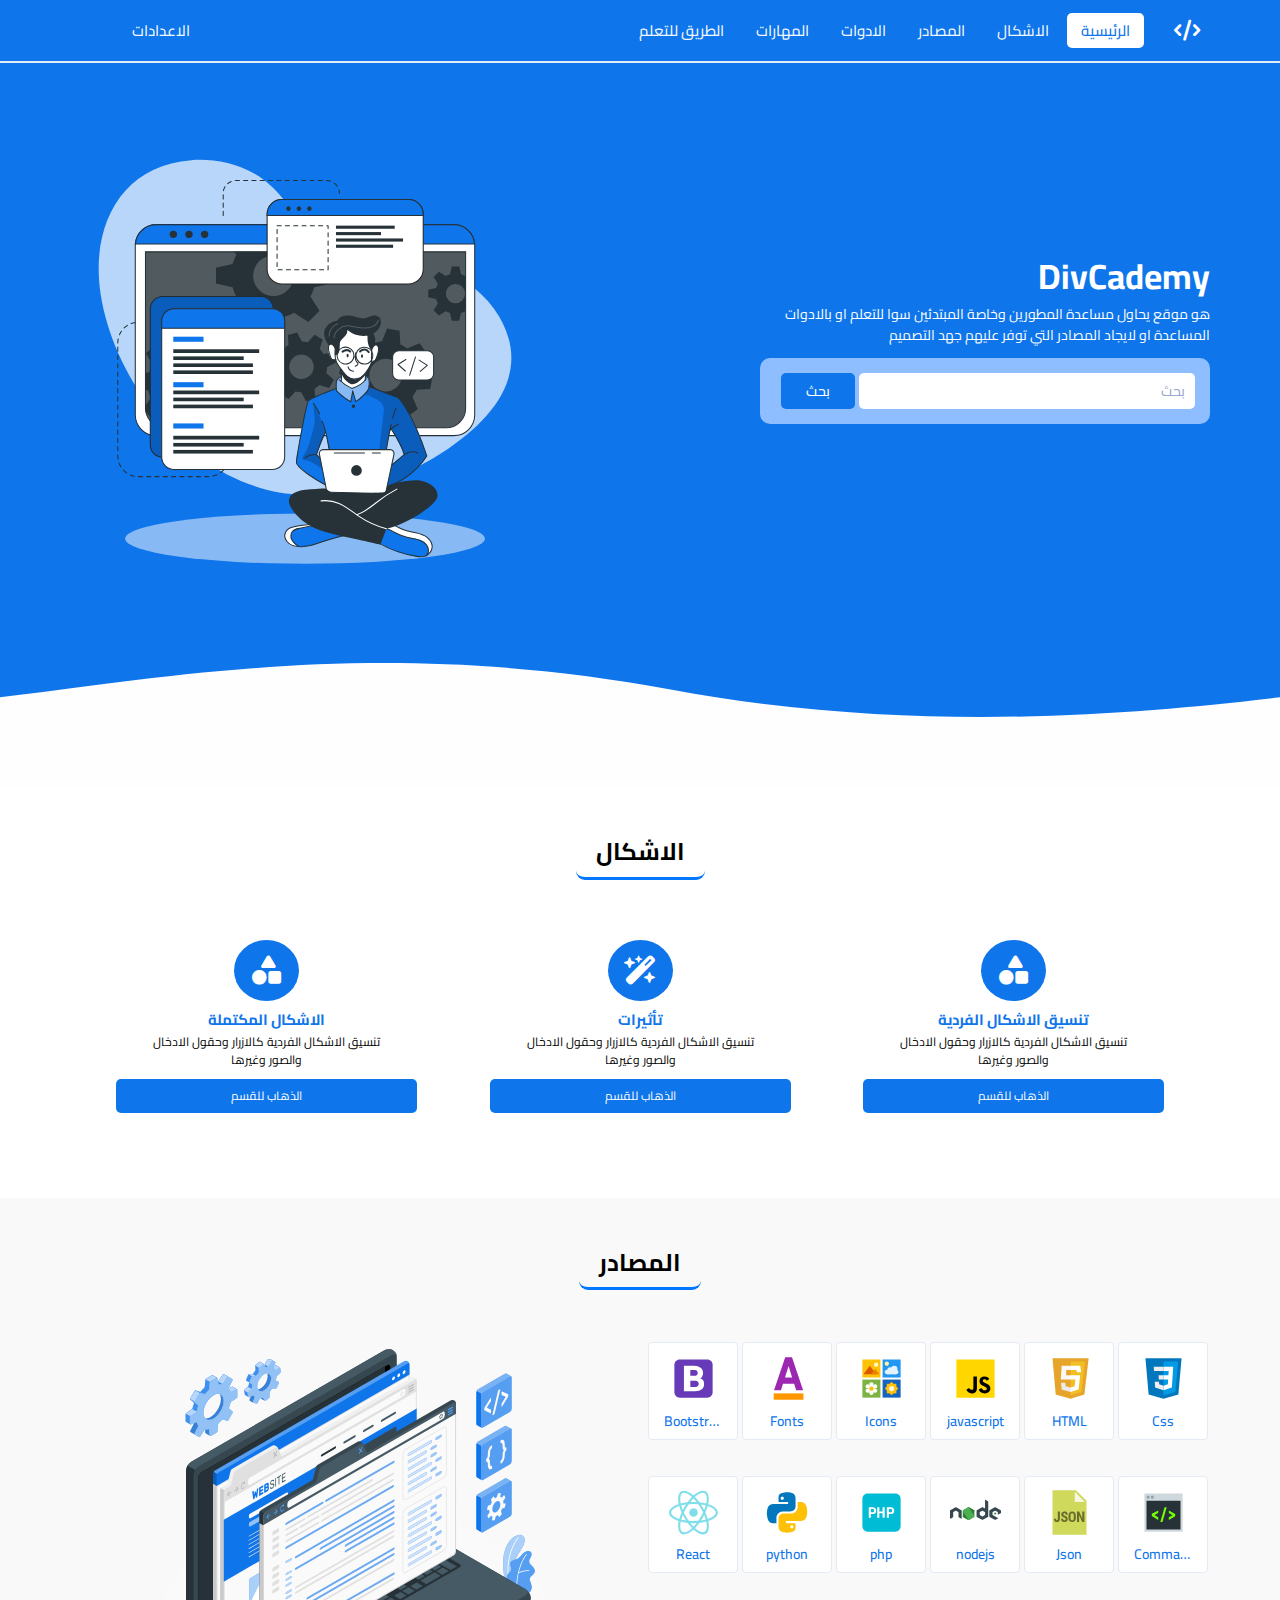
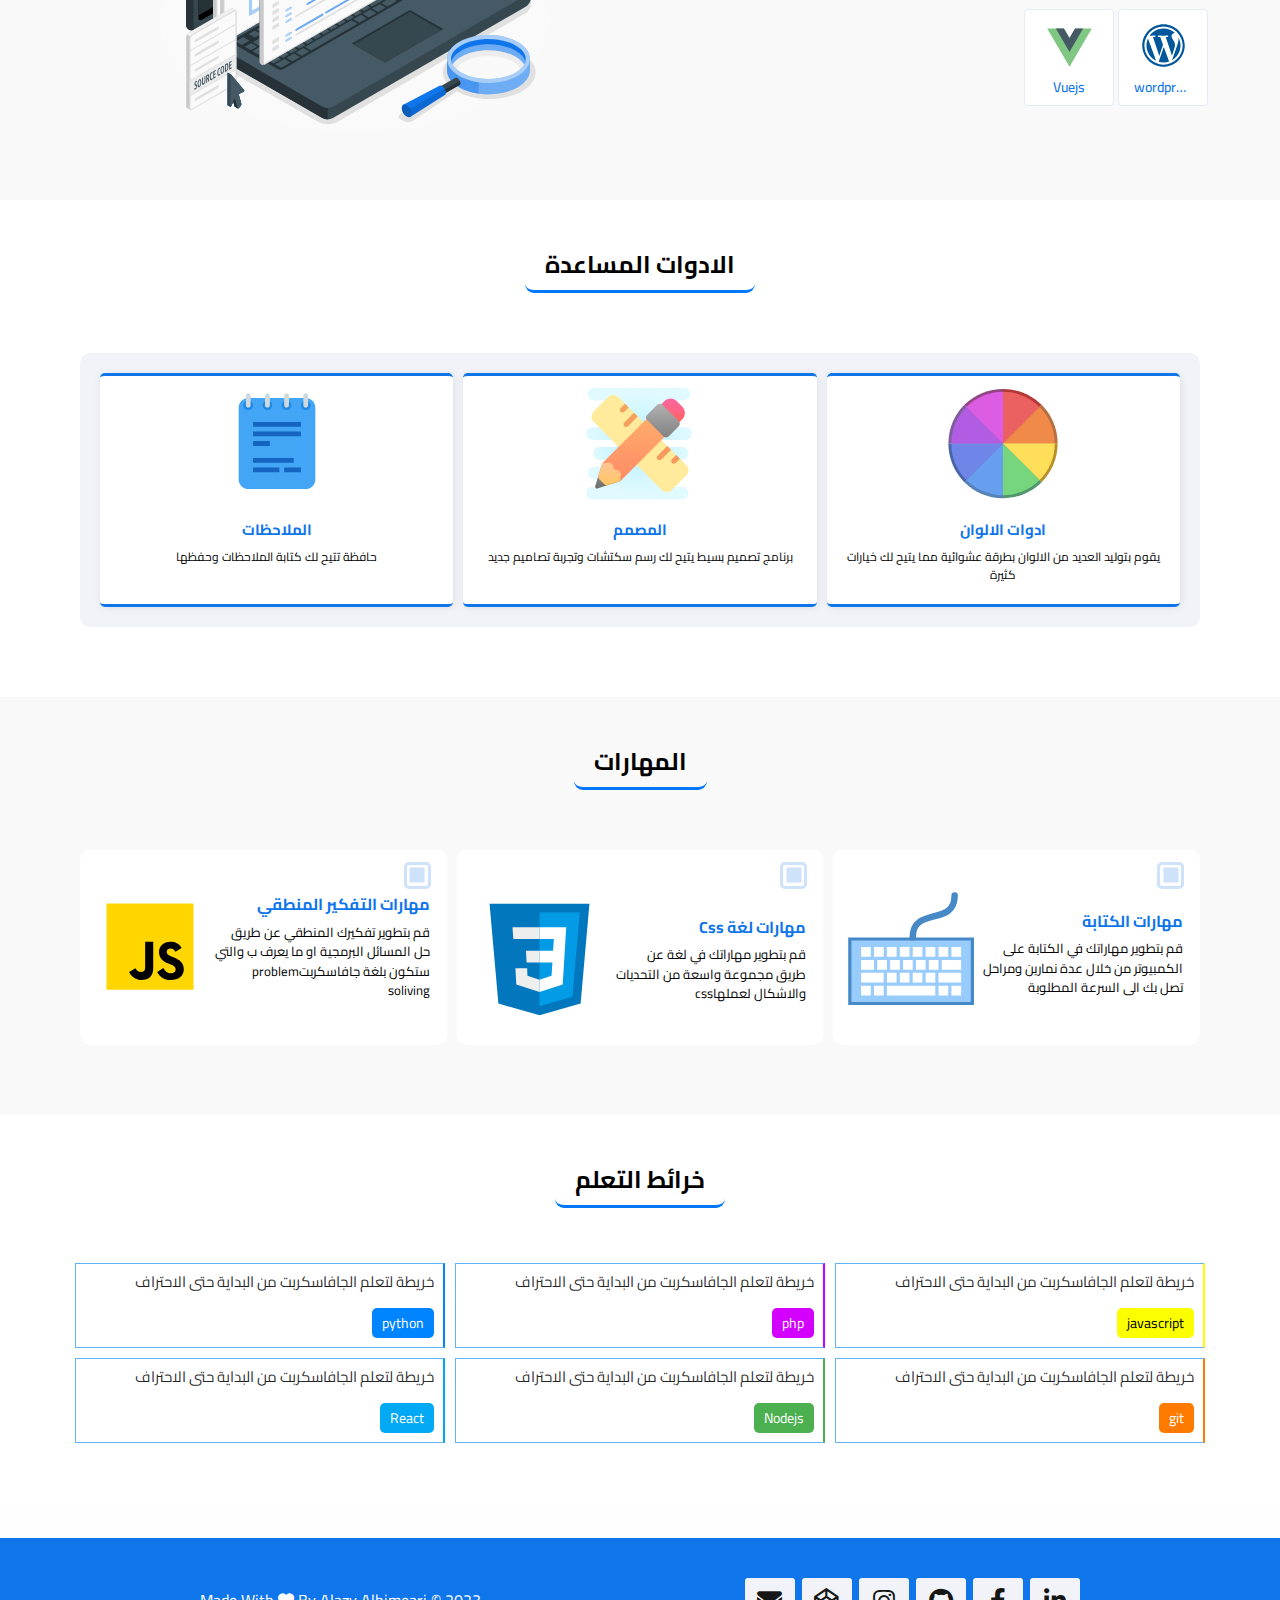
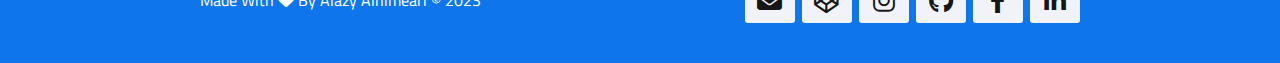
<file: index.html>
<!DOCTYPE html>
<html lang="ar" dir="rtl">
<head>
    <meta charset="UTF-8">
    <meta http-equiv="X-UA-Compatible" content="IE=edge">
    <meta name="viewport" content="width=device-width, initial-scale=1.0">
    <meta name="description" content="">
    <title>DivCademy</title>
    <link rel="stylesheet" href="./css/all.min.css">
    <link rel="stylesheet" href="./css/normalize.css">
    <link rel="preconnect" href="https://fonts.googleapis.com">
<link rel="preconnect" href="https://fonts.gstatic.com" crossorigin>
<link href="https://fonts.googleapis.com/css2?family=Cairo:wght@200;300;400;500;600;700;800&display=swap" rel="stylesheet">
    <link rel="stylesheet" href="./css/main.css">
    <link rel="stylesheet" href="./css/media-q.css">
    <link rel="icon" href="./img/favicon.ico">
</head>
<body>
    <div class="onloade">
        <div class="circle-onload"></div>
    </div>
    <header>
        <div class="container">
            <div class="btn-menu"><i class="fa-solid fa-bars"></i></div>
            <div class="logo"><i class="fa-solid fa-code"></i></div>
            <div class="overlay-menu"></div>
            <nav class="nav1">
            <ul class="nav">
                <div class="effect-nav"></div>
                <li><a href="#" class="active">الرئيسية</a></li>
                <li><a href="./shape.html">الاشكال</a></li>
                <li><a href="./sources.html">المصادر</a></li>
                <li><a href="./clor-generator.html">الادوات</a></li>
                <li><a href="./written.html">المهارات</a></li>
                <li><a href="./roud-map.html">الطريق للتعلم</a></li>
            </ul>
            <div class="setting">الاعدادات</div>
            </nav>
            <!-- /////////////////////////////////////////////// -->
            <nav id="nav" class="nav2">
                <ul class="nav">
                    <li><a href="#" class="active">الرئيسية</a></li>
                    <li><a href="./shape.html">الاشكال</a></li>
                    <li><a href="./sources.html">المصادر</a></li>
                    <li><a href="./clor-generator.html">الادوات</a></li>
                    <li><a href="./written.html">المهارات</a></li>
                    <li><a href="./roud-map.html">الطريق للتعلم</a></li>
                    <li><a href="#">الاعدادات</a></li>
                </ul>
            </nav>
            <!-- ////////////////////////////////////////////// -->
        </div>
    </header>
    <div class="land-sec">
    <div class="container">
        <div class="landing">
            <div class="title-landing">
                <h2>DivCademy</h2>
                <p>هو موقع يحاول مساعدة المطورين وخاصة المبتدئين سوا للتعلم او بالادوات المساعدة او لايجاد المصادر التي توفر عليهم جهد التصميم </p>
                <div class="form-landing">
                    <input type="text" placeholder="بحث">
                    <button>بحث</button>
                </div>
            </div>
            <div class="image-landing">
                <img src="./img/Developer activity-bro.svg" alt="">
            </div>
        </div>
    </div>
    <svg class="intro-svg" version="1.1" xmlns="http://www.w3.org/2000/svg" xmlns:xlink="http://www.w3.org/1999/xlink" x="0px" y="0px" viewBox="0 0 1440 126" xml:space="preserve">
        <path class="main-path" d="M685.6,38.8C418.7-11.1,170.2,9.9,0,30v96h1440V30C1252.7,52.2,1010,99.4,685.6,38.8z"></path>
      </svg>
    </div>
    <main>
        <!-- /////////////////////////////////// -->
        <button class="btn-up"><i class="fa-solid fa-arrow-up"></i></button>
        <!-- /////////////////////////////////// -->
    <section class="shape">
        <h2 class="title-sec">الاشكال</h2>
        <div class="container">
            <div class="contain-shape">
            <div class="right-shape">
                <article class="card-shape">
                    <div class="icon-shape">
                        <i class="fa-solid fa-shapes"></i>
                    </div>
                    <div class="disc">
                        <h4>تنسيق الاشكال الفردية</h4>
                        <p>تنسيق الاشكال الفردية كالازرار وحقول الادخال والصور وغيرها</p>
                    </div>
                    <a href="./shape.html" class="buttons-shape">الذهاب للقسم</a>
                </article>
                <article class="card-shape">
                    <div class="icon-shape">
                        <i class="fa-solid fa-wand-magic-sparkles"></i>
                    </div>
                    <div class="disc">
                        <h4>تأثيرات</h4>
                        <p>تنسيق الاشكال الفردية كالازرار وحقول الادخال والصور وغيرها</p>
                    </div>
                    <a href="./shape.html" class="buttons-shape">الذهاب للقسم</a>
                </article>
                <article class="card-shape">
                    <div class="icon-shape">
                        <i class="fa-solid fa-shapes"></i>
                    </div>
                    <div class="disc">
                        <h4>الاشكال المكتملة</h4>
                        <p>تنسيق الاشكال الفردية كالازرار وحقول الادخال والصور وغيرها</p>
                    </div>
                    <a href="./shape.html" class="buttons-shape">الذهاب للقسم</a>
                </article>
            </div>
        </div>
        </div>
    </section>
    <section class="sec-source">
        <h2 class="title-sec">المصادر</h2>
        <div class="container">
            <div class="image-source">
                <img src="./img/Source code-amico.svg" alt="" width="100%" height="100%">
            </div>
            <div class="left-source">
                <article class="card-source" data-name="CSS">
                    <div class="img-source">
                        <img src="./img/css3.svg" alt="">
                    </div>
                    <span dir="ltr">Css</span>
                </article>
                <article class="card-source" data-name="HTML">
                    <div class="img-source">
                        <img src="./img/html_5.svg" alt="">
                    </div>
                    <span dir="ltr">HTML</span>
                </article>
                <article class="card-source" data-name="javascript">
                    <div class="img-source">
                        <img src="./img/javascript.svg" alt="">
                    </div>
                    <span dir="ltr">javascript</span>
                </article>
                <article class="card-source" data-name="icons">
                    <div class="img-source">
                        <img src="./img/medium_icons.svg" alt="">
                    </div>
                    <span dir="ltr">Icons</span>
                </article>
                <article class="card-source"  data-name="fonts">
                    <div class="img-source">
                        <img src="./img/text_color.svg" alt="">
                    </div>
                    <span dir="ltr">Fonts</span>
                </article>
                <article class="card-source" data-name="bootstrap">
                    <div class="img-source">
                        <img src="./img/bootstrap.svg" alt="">
                    </div>
                    <span dir="ltr" title="Bootstrap">Bootstrap</span>
                </article>
                <article class="card-source" data-name="command line">
                    <div class="img-source">
                        <img src="./img/code.svg" alt="">
                    </div>
                    <span dir="ltr" title="Command Line">Command Line</span>
                </article>
                <article class="card-source" data-name="json">
                    <div class="img-source">
                        <img src="./img/json.svg" alt="">
                    </div>
                    <span dir="ltr">Json</span>
                </article>
                <article class="card-source" data-name="nodejs">
                    <div class="img-source">
                        <img src="./img/nodejs.svg" alt="">
                    </div>
                    <span dir="ltr">nodejs</span>
                </article>
                <article class="card-source" data-name="php">
                    <div class="img-source">
                        <img src="./img/php.svg" alt="">
                    </div>
                    <span dir="ltr">php</span>
                </article>
                <article class="card-source" data-name="Python">
                    <div class="img-source">
                        <img src="./img/python.svg" alt="">
                    </div>
                    <span dir="ltr">python</span>
                </article>
                <article class="card-source" data-name="React">
                    <div class="img-source">
                        <img src="./img/react_native.svg" alt="">
                    </div>
                    <span dir="ltr">React</span>
                </article>
                <article class="card-source" data-name="Wordpress">
                    <div class="img-source">
                        <img src="./img/wordpress.svg" alt="">
                    </div>
                    <span dir="ltr" title="wordpress">wordpress</span>
                </article>
                <article class="card-source" data-name="Vuejs">
                    <div class="img-source">
                        <img src="./img/vue_js.svg" alt="">
                    </div>
                    <span dir="ltr">Vuejs</span>
                </article>
                <a href="./sources.html" style="display:none" class="linkSource"></a>
            </div>
        </div>
    </section>
    <!-- ///////////////////////////////////////////////////////////////////// -->
    <section class="sec-tool">
        <h2 class="title-sec">الادوات المساعدة</h2>
        <div class="container">
            <div class="left-tools">
                <div class="contain-left">
                    <article class="card-tool">
                        <a href="./clor-generator.html">
                        <div class="image-tool-card">
                            <img src="./img/color_wheel.svg" alt="color" width="100%" height="auto">
                        </div>
                        <div class="describtion">
                            <h4>ادوات الالوان</h4>
                            <p>يقوم بتوليد العديد من الالوان بطرقة عشوائية مما يتيح لك خيارات كثيرة</p>
                        </div>
                        </a>
                    </article>
                    <article class="card-tool">
                        <a href="./designer.html">
                        <div class="image-tool-card">
                            <img src="./img/design.svg" alt="" width="100%" height="auto">
                        </div>
                        <div class="describtion">
                            <h4>المصمم</h4>
                            <p>برنامج تصميم بسيط يتيح لك رسم سكتشات وتجربة تصاميم جديد </p>
                        </div>
                        </a>
                    </article>
                    <article class="card-tool">
                        <a href="./notes.html">
                        <div class="image-tool-card">
                            <img src="./img/notepad.svg" alt="" width="100%" height="auto">
                        </div>
                        <div class="describtion">
                            <h4>الملاحظات</h4>
                            <p>حافظة تتيح لك كتابة الملاحظات وحفظها</p>
                        </div>
                        </a>
                    </article>
                    <!-- <article class="card-tool">
                        <div class="image-tool-card">
                            <img src="./img/web.svg" alt="" width="100%" height="auto">
                        </div>
                        <div class="describtion">
                            <h4>مولد الالوان العشوائي</h4>
                            <p>يقوم بتوليد العديد من الالوان بطرقة عشوائية مما يتيح لك خيارات كثيرة</p>
                        </div>
                    </article>
                    <article class="card-tool">
                        <div class="image-tool-card">
                            <img src="./img/Developer activity-bro.svg" alt="" width="100%" height="auto">
                        </div>
                        <div class="describtion">
                            <h4>الملاحظات</h4>
                            <p>حافظة تتيح لك كتابة الملاحظات وحفظها</p>
                        </div>
                    </article> -->
                </div>
            </div>
        </div>
    </section>
    <section class="sec-skills">
        <h2 class="title-sec">المهارات</h2>
        <div class="container">
            <div class="left-skills">
                <div class="contain-left">
                    <article class="card-skills">
                        <a href="./written.html">
                        <div class="effect-radio"></div>
                        <div class="disc-skill">
                        <div class="describtion">
                            <h4>مهارات الكتابة</h4>
                            <p>قم بتطوير مهاراتك في الكتابة على الكمبيوتر من خلال عدة نمارين ومراحل تصل بك الى السرعة المطلوبة</p>
                        </div>
                        <div class="image">
                            <img src="./img/keyboard.svg" alt="" width="100%" height="auto">
                        </div>
                        </div>
                    </a>
                    </article>
                    <article class="card-skills">
                        <a href="./written.html">
                        <div class="effect-radio"></div>
                        <div class="disc-skill">
                        <div class="describtion">
                            <h4>مهارات لغة <bdi>Css</bdi></h4>
                            <p>قم بتطوير مهاراتك في لغة عن طريق مجموعة واسعة من التحديات والاشكال لعملها<bdi>css</bdi></p>
                        </div>
                        <div class="image">
                            <img src="./img/css3.svg" alt="" width="100%" height="auto">
                        </div>
                    </div>
                    </a>
                    </article>
                    <article class="card-skills">
                        <a href="./logicjs.html">
                        <div class="effect-radio"></div>
                        <div class="disc-skill">
                        <div class="describtion">
                            <h4>مهارات التفكير المنطقي</h4>
                            <p>قم بتطوير تفكيرك المنطقي عن طريق حل المسائل البرمجية او ما يعرف ب والتي ستكون بلغة جافاسكربت<bdi>problem soliving</bdi></p>
                        </div>
                        <div class="image">
                            <img src="./img/javascript.svg" alt="" width="100%" height="auto">
                        </div>
                    </div>
                    </a>
                    </article>
                </div>
            </div>
        </div>
    </section>
    <!-- ///////////////////////////////////////////////////////////////////////// -->
    <section class="sec-roud">
        <h2 class="title-sec">خرائط التعلم</h2>
        <div class="container">
            <article class="card-roud">
                <p data-name="javascript">خريطة لتعلم الجافاسكربت من البداية حتى الاحتراف</p>
                <span>javascript</span>
            </article>
            <article class="card-roud">
                <p data-name="php">خريطة لتعلم الجافاسكربت من البداية حتى الاحتراف</p>
                <span>php</span>
            </article>
            <article class="card-roud">
                <p data-name="Python">خريطة لتعلم الجافاسكربت من البداية حتى الاحتراف</p>
                <span>python</span>
            </article>
            <article class="card-roud">
                <p  data-name="Git">خريطة لتعلم الجافاسكربت من البداية حتى الاحتراف</p>
                <span>git</span>
            </article>
            <article class="card-roud">
                <p data-name="nodejs">خريطة لتعلم الجافاسكربت من البداية حتى الاحتراف</p>
                <span>Nodejs</span>
            </article>
            <article class="card-roud">
                <p data-name="React">خريطة لتعلم الجافاسكربت من البداية حتى الاحتراف</p>
                <span>React</span>
            </article>
            <a href="./roud-map.html" class="card-ro"></a>
        </div>
    </section>
</main>
    <footer>
        <div class="container">
            <div class="social-media">                
                <a href="#" title="linkedin"><i class="fa-brands fa-linkedin-in"></i></a>
                <a href="#" title="Facebook"><i class="fa-brands fa-facebook-f"></i></a>
                <a href="#" title="github"><i class="fa-brands fa-github"></i></a>
                <a href="#" title="instagram"><i class="fa-brands fa-instagram"></i></a>
                <a href="#" title="codepen"><i class="fa-brands fa-codepen"></i></a>
                <a href="#" title="Email"><i class="fa-solid fa-envelope"></i></a>
            </div>
            <p>Made With 
                <i class="fa fa-heart c-main"></i>
                By Alazy Alhimeari © 2023
            </p>
        </div>
    </footer>
    <!-- ///////////////////////////////////////////////////////////////////////// -->
    <!-- <script src="./js/source.js" type="module"></script> -->
    <script src="./js/web.js"></script>
    <!-- <script src="./js/source.js" type="module"></script> -->
</body>
</html>
</file>
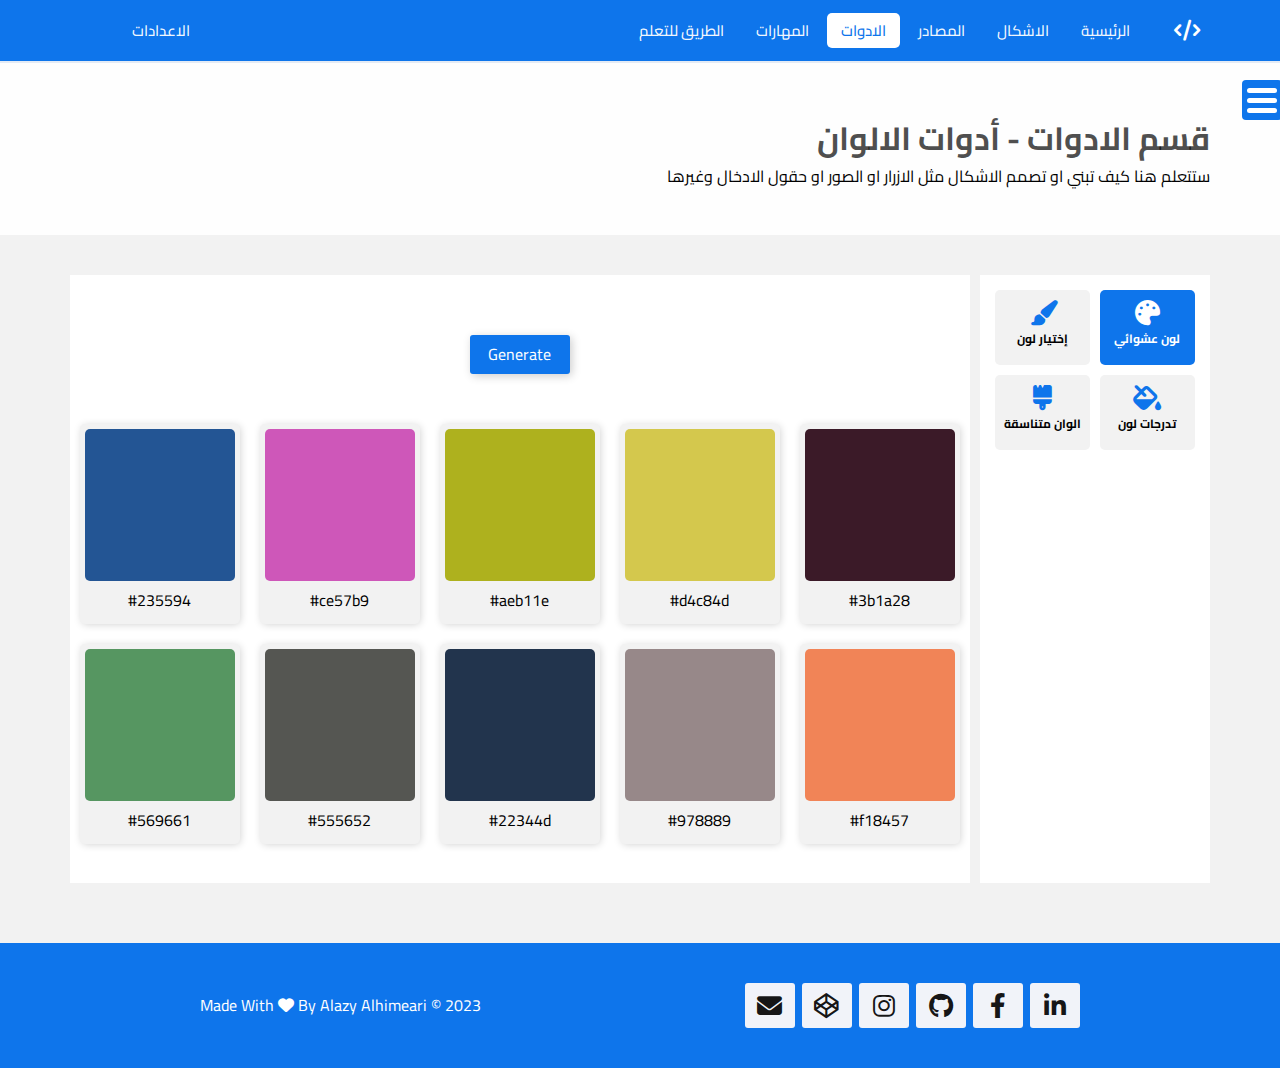
<file: clor-generator.html>
<!DOCTYPE html>
<html lang="ar" dir="rtl">
<head>
    <meta charset="UTF-8">
    <meta http-equiv="X-UA-Compatible" content="IE=edge">
    <meta name="viewport" content="width=device-width, initial-scale=1.0">
    <meta name="description" content="">
    <title>DivCademy</title>
    <link rel="stylesheet" href="./css/all.min.css">
    <link rel="stylesheet" href="./css/normalize.css">
    <link rel="preconnect" href="https://fonts.googleapis.com">
<link rel="preconnect" href="https://fonts.gstatic.com" crossorigin>
<link href="https://fonts.googleapis.com/css2?family=Cairo:wght@200;300;400;500;600;700;800&display=swap" rel="stylesheet">
    <link rel="stylesheet" href="./css/main.css">
    <link rel="stylesheet" href="./css/tool.css">
    <link rel="stylesheet" href="./css/media-q.css">
</head>
<body>
    <header>
        <div class="container">
            <div class="btn-menu"><i class="fa-solid fa-bars"></i></div>
            <div class="logo"><i class="fa-solid fa-code"></i></div>
            <div class="overlay-menu"></div>
            <nav class="nav1">
            <ul class="nav">
                <div class="effect-nav"></div>
                <li><a href="./index.html">الرئيسية</a></li>
                <li><a href="./shape.html">الاشكال</a></li>
                <li><a href="./sources.html">المصادر</a></li>
                <li><a href="#" class="active">الادوات</a></li>
                <li><a href="./written.html">المهارات</a></li>
                <li><a href="./roud-map.html">الطريق للتعلم</a></li>
            </ul>
            <div class="setting">الاعدادات</div>
            </nav>
            <!-- /////////////////////////////////////////////// -->
            <nav id="nav" class="nav2">
                <ul class="nav">
                    <li><a href="./index.html">الرئيسية</a></li>
                    <li><a href="./shape.html">الاشكال</a></li>
                    <li><a href="./sources.html">المصادر</a></li>
                    <li><a href="#" class="active">الادوات</a></li>
                    <li><a href="./written.html">المهارات</a></li>
                    <li><a href="./roud-map.html">الطريق للتعلم</a></li>
                    <li><a href="#">الاعدادات</a></li>
                </ul>
            </nav>
            <!-- ////////////////////////////////////////////// -->
        </div>
    </header>
    <main class="main-source">
        <button class="btn-up"><i class="fa-solid fa-arrow-up"></i></button>
        <div class="side-menu width-side-menu">
            <div class="btn-side-menu">
                <span></span>
                <span></span>
                <span></span>
            </div>
            <div class="tooltip-outer">
                <div class="tooltip"></div>
            </div>
            <div class="buttons-menu">
            <a href="#" title="Colors" data-name="Colors" class="shape-icon-source active"><i class="fa-solid fa-palette"></i></a>
            <a href="./designer.html" title="Designer" data-name="Designer" class="shape-icon-source"><i class="fa-solid fa-pen-ruler"></i></a>
            <a href="./notes.html" title="Notse" data-name="Notse" class="shape-icon-source"><i class="fa-solid fa-note-sticky"></i></a>
        </div>
        </div>
        <div class="container">
        <div class="title">
            <h1>قسم الادوات - أدوات الالوان</h1>
            <p>ستتعلم هنا كيف تبني او تصمم الاشكال مثل الازرار او الصور او حقول الادخال وغيرها</p>
        </div>
        </div>
        <!-- ///////////////////////////////////////////////// -->
        <section class="section-sh section-color">
            <div class="container">
                <div class="menu-color-generator">
                    <div class="generate-color active" data-section = "color-generator">
                        <i class="fa-solid fa-palette"></i>
                        <span>لون عشوائي</span>
                    </div>
                    <div class="choice-color" data-section = "color-choice">
                        <i class="fa-solid fa-paintbrush"></i>
                        <span>إختيار لون</span>
                    </div>
                    <div class="degree-color" data-section="color-degree">
                        <i class="fa-solid fa-fill-drip"></i>
                        <span>تدرجات لون</span>
                    </div>
                    <div class="same-color" data-section="color-same">
                        <i class="fa-solid fa-brush"></i>
                        <span>الوان متناسقة</span>
                    </div>
                </div>
                <div class="contain-solor">
                    <div class="color-generator" data-section="color-generator">
                        <div class="butn">Generate</div>
                        <div class="main">
                        <div class="contain-word">
                            <div class="color"></div>
                            <div class="color-name" dir="ltr"></div>
                        </div>
                        <div class="contain-word">
                            <div class="color"></div>
                            <div class="color-name" dir="ltr"></div>
                        </div>
                        <div class="contain-word">
                            <div class="color"></div>
                            <div class="color-name" dir="ltr"></div>
                        </div>
                        <div class="contain-word">
                            <div class="color"></div>
                            <div class="color-name" dir="ltr"></div>
                        </div>
                        <div class="contain-word">
                            <div class="color"></div>
                            <div class="color-name" dir="ltr"></div>
                        </div>
                        <div class="contain-word">
                            <div class="color"></div>
                            <div class="color-name" dir="ltr"></div>
                        </div>
                        <div class="contain-word">
                            <div class="color"></div>
                            <div class="color-name" dir="ltr"></div>
                        </div>
                        <div class="contain-word">
                            <div class="color"></div>
                            <div class="color-name" dir="ltr"></div>
                        </div>
                        <div class="contain-word">
                            <div class="color"></div>
                            <div class="color-name" dir="ltr"></div>
                        </div>
                        <div class="contain-word">
                            <div class="color"></div>
                            <div class="color-name" dir="ltr"></div>
                        </div>
                    </div>

                </div>
                <!-- /////////////////////////////////////////////////////////// -->
                    <div class="color-choice" data-section="color-choice">
                        <div class="main-color">
                        <div class="tool-choice-color">
                            <div class="contain-color-tool">
                            <input type="text" name="" id="text-color" readonly dir="ltr">
                            <div class="tool-choice">
                                <label for="color" title="إضغط لاختيار لون">
                                    <i class="fa-solid fa-eye-dropper"></i>
                                </label>
                                <div class="color-background"></div>
                                <input type="color" name="" id="color" class="color-ch">
                            </div>
                            </div>
                        </div>
                        <div class="choiced-color">
                            <h4>الالوان التي اخترتها مسبقا</h4>
                            <div class="color-choiced">
                            </div>
                        </div>
                    </div>
                    </div>
                <!-- /////////////////////////////////////////////////////////////// -->
                <div class="color-degree" data-section="color-degree">
                        <div class="main-color-deg">
                        <div class="tool-choice-color-deg">
                            <h4>اختر لونا او قم بكتابة الرمز السادس عشري للون</h4>
                            <div class="contain-color-tool-deg">
                            <input type="text" name="" id="degree-col" dir="ltr" maxlength="7">
                            <input type="text" name="text" id="degree-col" dir="ltr">
                            <div class="tool-choice-deg">
                                <button class="color-search-degree">بحث</button>
                                <label for="color" title="إضغط لاختيار لون">
                                    <i class="fa-solid fa-eye-dropper"></i>
                                </label>
                                <div class="color-background-deg"></div>
                                <input type="color" name="" id="color-deg" class="color-ch">
                            </div>
                            </div>
                        </div>
                        <div class="choiced-color-deg">
                            <h4>تدرجات اللون</h4>
                            <div class="color-choiced-deg">
                            </div>
                        </div>
                    </div>
                </div>
                <!-- //////////////////////////////////////////////////////////// -->
                <div class="color-same" data-section="color-same">
                    <div class="main-color-same">
                        <div class="card-color-same">
                            <div></div>
                            <div></div>
                            <div></div>
                            <div></div> 
                        </div>
                        <div class="card-color-same">
                            <div></div>
                            <div></div>
                            <div></div>
                            <div></div>
                        </div>
                        <div class="card-color-same">
                            <div></div>
                            <div></div>
                            <div></div>
                            <div></div>
                        </div>
                        <div class="card-color-same">
                            <div></div>
                            <div></div>
                            <div></div>
                            <div></div>
                        </div>
                        <div class="card-color-same">
                            <div></div>
                            <div></div>
                            <div></div>
                            <div></div>
                        </div>
                        <div class="card-color-same">
                            <div></div>
                            <div></div>
                            <div></div>
                            <div></div>
                        </div>
                        <div class="card-color-same">
                            <div></div>
                            <div></div>
                            <div></div>
                            <div></div>
                        </div>
                        <div class="card-color-same">
                            <div></div>
                            <div></div>
                            <div></div>
                            <div></div>
                        </div>
                    </div>
                </div>
                </div>
            </div>
        </section>
    </main>
    <!-- /////////////////////////////////////////////////////// -->
    <footer>
        <div class="container">
            <div class="social-media">                
                <a href="#" title="linkedin"><i class="fa-brands fa-linkedin-in"></i></a>
                <a href="#" title="Facebook"><i class="fa-brands fa-facebook-f"></i></a>
                <a href="#" title="github"><i class="fa-brands fa-github"></i></a>
                <a href="#" title="instagram"><i class="fa-brands fa-instagram"></i></a>
                <a href="#" title="codepen"><i class="fa-brands fa-codepen"></i></a>
                <a href="#" title="Email"><i class="fa-solid fa-envelope"></i></a>
            </div>
            <p>Made With 
                <i class="fa fa-heart c-main"></i>
                By Alazy Alhimeari © 2023
            </p>
        </div>
    </footer>
    <!-- ///////////////////////////////////////////////////////// -->
    <script src="./js/web.js"></script>
    <script src="./js/tool.js"></script>
</body>
</html>
</file>
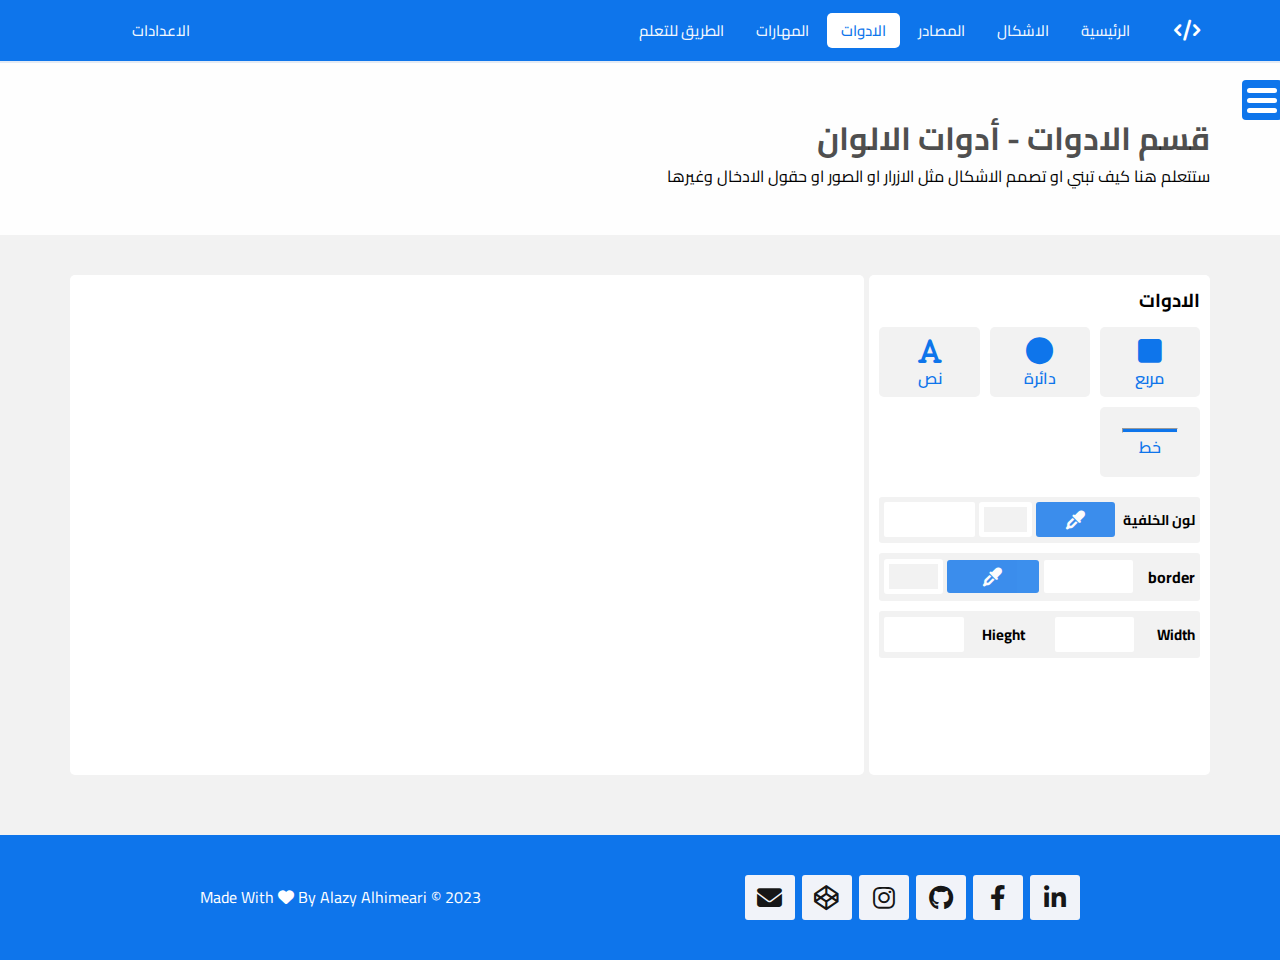
<file: designer.html>
<!DOCTYPE html>
<html lang="ar" dir="rtl">
<head>
    <meta charset="UTF-8">
    <meta http-equiv="X-UA-Compatible" content="IE=edge">
    <meta name="viewport" content="width=device-width, initial-scale=1.0">
    <meta name="description" content="">
    <title>DivCademy</title>
    <link rel="stylesheet" href="./css/all.min.css">
    <link rel="stylesheet" href="./css/normalize.css">
    <link rel="preconnect" href="https://fonts.googleapis.com">
<link rel="preconnect" href="https://fonts.gstatic.com" crossorigin>
<link href="https://fonts.googleapis.com/css2?family=Cairo:wght@200;300;400;500;600;700;800&display=swap" rel="stylesheet">
    <link rel="stylesheet" href="./css/main.css">
    <link rel="stylesheet" href="./css/tool.css">
    <link rel="stylesheet" href="./css/designer.css">
    <link rel="stylesheet" href="./css/media-q.css">
    <link rel="stylesheet" href="./css/media-menu.css">
</head>
<body>
    <header>
        <div class="container">
            <div class="btn-menu"><i class="fa-solid fa-bars"></i></div>
            <div class="logo"><i class="fa-solid fa-code"></i></div>
            <div class="overlay-menu"></div>
            <nav class="nav1">
            <ul class="nav">
                <div class="effect-nav"></div>
                <li><a href="./index.html">الرئيسية</a></li>
                <li><a href="./shape.html">الاشكال</a></li>
                <li><a href="./sources.html">المصادر</a></li>
                <li><a href="#" class="active">الادوات</a></li>
                <li><a href="./written.html">المهارات</a></li>
                <li><a href="./roud-map.html">الطريق للتعلم</a></li>
            </ul>
            <div class="setting">الاعدادات</div>
            </nav>
            <!-- /////////////////////////////////////////////// -->
            <nav id="nav" class="nav2">
                <ul class="nav">
                    <li><a href="./index.html">الرئيسية</a></li>
                    <li><a href="./shape.html">الاشكال</a></li>
                    <li><a href="./sources.html">المصادر</a></li>
                    <li><a href="#" class="active">الادوات</a></li>
                    <li><a href="./written.html">المهارات</a></li>
                    <li><a href="./roud-map.html">الطريق للتعلم</a></li>
                    <li><a href="#">الاعدادات</a></li>
                </ul>
            </nav>
            <!-- ////////////////////////////////////////////// -->
        </div>
    </header>
    <main class="main-source">
        <button class="btn-up"><i class="fa-solid fa-arrow-up"></i></button>
        <div class="side-menu width-side-menu">
            <div class="btn-side-menu">
                <span></span>
                <span></span>
                <span></span>
            </div>
            <div class="tooltip-outer">
                <div class="tooltip"></div>
            </div>
            <div class="buttons-menu">
            <a href="./clor-generator.html" title="Colors" data-name="Colors" class="shape-icon-source"><i class="fa-solid fa-palette"></i></a>
            <a href="#" title="Designer" data-name="Designer" class="shape-icon-source active"><i class="fa-solid fa-pen-ruler"></i></a>
            <a href="./notes.html" title="Notse" data-name="Notse" class="shape-icon-source"><i class="fa-solid fa-note-sticky"></i></a>
        </div>
        </div>
        <div class="container">
        <div class="title">
            <h1>قسم الادوات - أدوات الالوان</h1>
            <p>ستتعلم هنا كيف تبني او تصمم الاشكال مثل الازرار او الصور او حقول الادخال وغيرها</p>
        </div>
        </div>
        <!-- ///////////////////////////////////////////////// -->
        <section class="section-sh section-designer">
            <div class="container">
                <div class="menu-designer">
                    <h3>الادوات</h3>
                    <div class="tools-designer">
                    <div class="square"><i class="fa-solid fa-square"></i>
                    <span>مربع</span>
                    </div>
                    <div class="circle"><i class="fa-solid fa-circle"></i>
                        <span>دائرة</span>
                    </div>
                    <div class="text-designer"><i class="fa-solid fa-font"></i>
                        <span>نص</span>
                    </div>
                    <div class="line"><hr>
                        <span>خط</span>
                    </div>
                    </div>
                    <article class="effects-tool-one">
                        <div class="color-effect">
                            <h4>لون الخلفية</h4>
                            <div class="tool-choice-color">
                                <div class="contain-color-tool">
                                <input type="text" name="" id="text-color" readonly dir="ltr">
                                <div class="tool-choice">
                                    <label for="color" title="إضغط لاختيار لون">
                                        <i class="fa-solid fa-eye-dropper"></i>
                                    </label>
                                    <div class="color-background"></div>
                                    <input type="color" name="" id="color" class="color-ch">
                                </div>
                                </div>
                            </div>
                        </div>
                        <div class="color-effect border-effect">
                            <h4>border</h4>
                            <input type="text" name="color-border" id="text-border" dir="ltr">
                            <label for="color-border" title="إضغط لاختيار لون">
                                <i class="fa-solid fa-eye-dropper"></i>
                            </label>
                            <div class="color-background-border"></div>
                            <input type="color" name="" id="color-border" class="color-ch">
                        </div>
                        <div class="color-effect wid-effect">
                            <h4>Width</h4>
                            <input type="text" name="color-border" id="text-width" dir="ltr">
                            <h4>Hieght</h4>
                            <input type="text" name="color-border" id="text-hieght" dir="ltr">
                        </div>
                    </article>
                </div>
                <div class="contain-designer">
                    <div class="click-left">
                        <div>حذف</div>
                    </div>
                </div>
            </div>
        </section>
    </main>
      <!-- /////////////////////////////////////////////////////// -->
      <footer>
        <div class="container">
            <div class="social-media">                
                <a href="#" title="linkedin"><i class="fa-brands fa-linkedin-in"></i></a>
                <a href="#" title="Facebook"><i class="fa-brands fa-facebook-f"></i></a>
                <a href="#" title="github"><i class="fa-brands fa-github"></i></a>
                <a href="#" title="instagram"><i class="fa-brands fa-instagram"></i></a>
                <a href="#" title="codepen"><i class="fa-brands fa-codepen"></i></a>
                <a href="#" title="Email"><i class="fa-solid fa-envelope"></i></a>
            </div>
            <p>Made With 
                <i class="fa fa-heart c-main"></i>
                By Alazy Alhimeari © 2023
            </p>
        </div>
    </footer>
    <!-- //////////////////////////////////////////////////////////// -->
    <script src="./js/web.js"></script>
    <script src="./js/designer.js"></script>
</body>
</html>
</file>
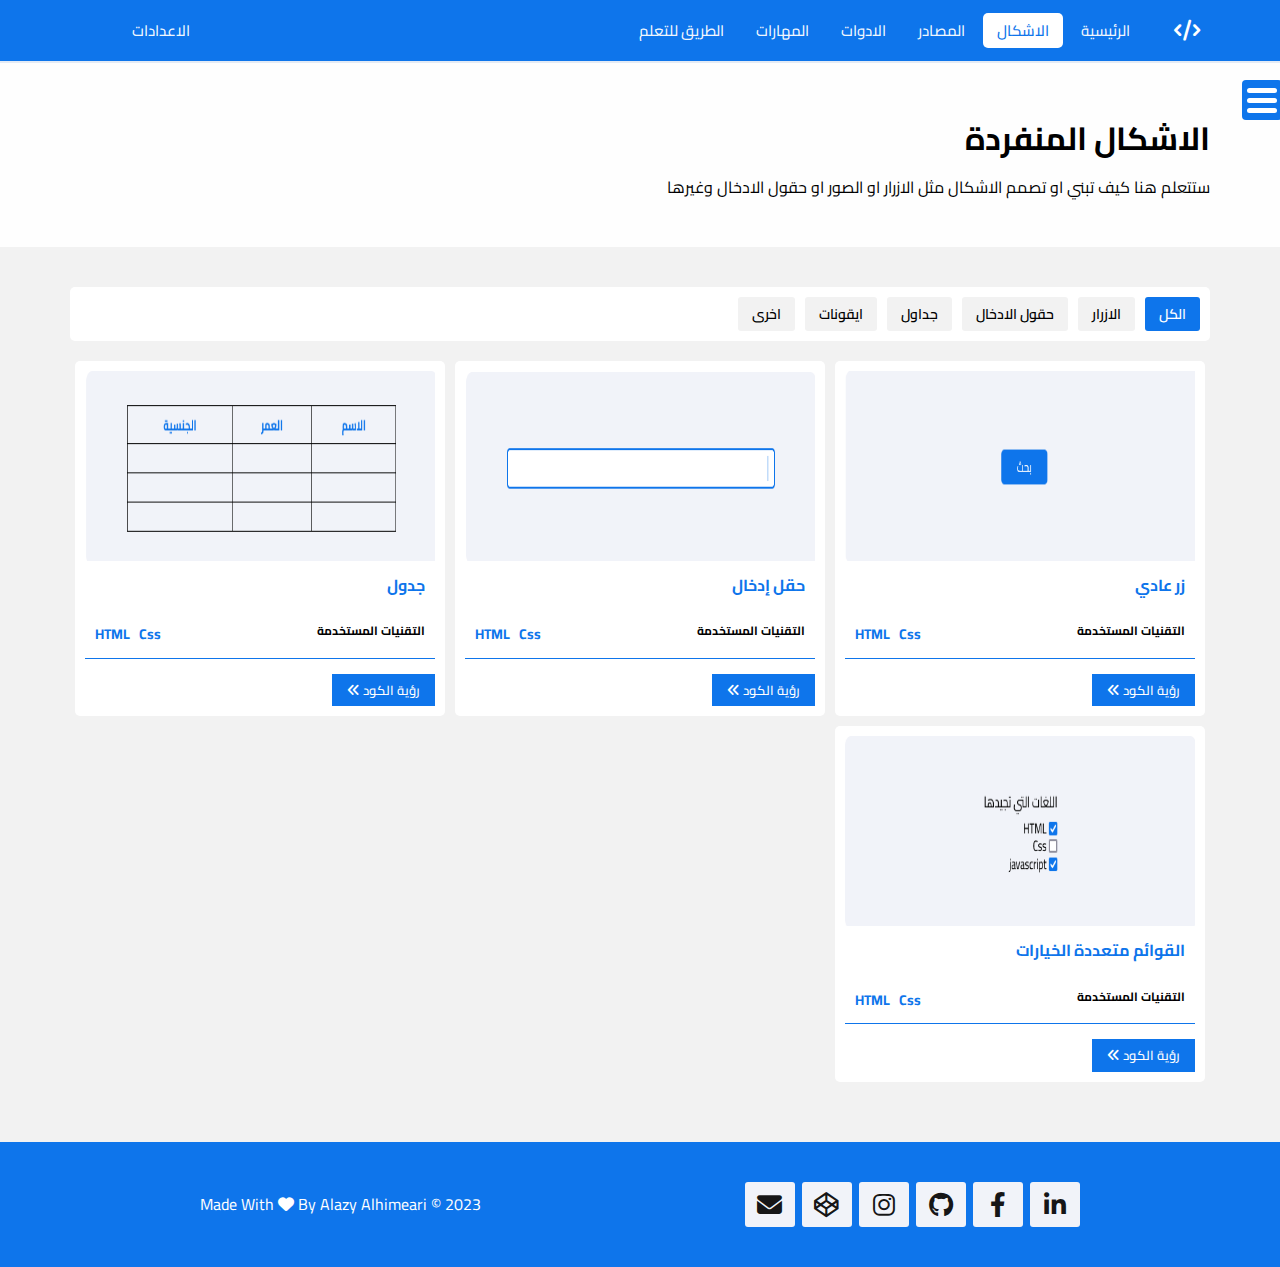
<file: effect.html>
<!DOCTYPE html>
<html lang="ar" dir="rtl">
<head>
    <meta charset="UTF-8">
    <meta http-equiv="X-UA-Compatible" content="IE=edge">
    <meta name="viewport" content="width=device-width, initial-scale=1.0">
    <meta name="description" content="">
    <title>DivCademy</title>
    <link rel="stylesheet" href="./css/all.min.css">
    <link rel="stylesheet" href="./css/normalize.css">
    <link rel="preconnect" href="https://fonts.googleapis.com">
<link rel="preconnect" href="https://fonts.gstatic.com" crossorigin>
<link href="https://fonts.googleapis.com/css2?family=Cairo:wght@200;300;400;500;600;700;800&display=swap" rel="stylesheet">
    <link rel="stylesheet" href="./css/main.css">
    <link rel="stylesheet" href="./css/shape.css">
    <link rel="stylesheet" href="./css/media-q.css">
</head>
<body>
    <header>
        <div class="container">
            <div class="btn-menu"><i class="fa-solid fa-bars"></i></div>
            <div class="logo"><i class="fa-solid fa-code"></i></div>
            <div class="overlay-menu"></div>
            <nav class="nav1">
            <ul class="nav">
                <div class="effect-nav"></div>
                <li><a href="./web.html">الرئيسية</a></li>
                <li><a href="#" class="active">الاشكال</a></li>
                <li><a href="./sources.html">المصادر</a></li>
                <li><a href="#">الادوات</a></li>
                <li><a href="#">المهارات</a></li>
                <li><a href="#">الطريق للتعلم</a></li>
            </ul>
            <div class="setting">الاعدادات</div>
            </nav>
            <!-- /////////////////////////////////////////////// -->
            <nav id="nav" class="nav2">
                <ul class="nav">
                    <li><a href="./web.html">الرئيسية</a></li>
                    <li><a href="#"  class="active">الاشكال</a></li>
                    <li><a href="./sources.html">المصادر</a></li>
                    <li><a href="#">الادوات</a></li>
                    <li><a href="#">المهارات</a></li>
                    <li><a href="#">الطريق للتعلم</a></li>
                    <li><a href="#">الاعدادات</a></li>
                </ul>
            </nav>
            <!-- ////////////////////////////////////////////// -->
        </div>
    </header>
    <main>
        <button class="btn-up"><i class="fa-solid fa-arrow-up"></i></button>
        <div class="side-menu width-side-menu">
            <div class="btn-side-menu">
                <span></span>
                <span></span>
                <span></span>
            </div>
            <div class="shape-one"><i class="fa-solid fa-shapes"></i><a href="./shape.html">الاشكال المنفردة</a></div>
            <div class="shape-tow active"><i class="fa-solid fa-wand-magic-sparkles"></i><a href="#">تأثيرات</a></div>
            <div class="shape-three">
                <div class="icon-shape-three">
                <span></span>
                </div>
                <a href="./shape-complete.html">الاشكال المكتملة</a>
            </div>
        </div>
        <div class="container">
        <div class="title">
            <h1>الاشكال المنفردة</h1>
            <p>ستتعلم هنا كيف تبني او تصمم الاشكال مثل الازرار او الصور او حقول الادخال وغيرها</p>
        </div>
        </div>
        <!-- ///////////////////////////////////////////////// -->
        <section class="section-sh">
            <div class="container">
                <div class="contain-shapes">
                    <div class="tab-menu">
                        <div class="active" data-code="all">الكل</div>
                        <div data-code="button">الازرار</div>
                        <div data-code="input">حقول الادخال</div>
                        <div data-code="table">جداول</div>
                        <div data-code="">ايقونات</div>
                        <div data-code="checkbox">اخرى</div>
                    </div>
                    <div class="cards">
                    <article class="card-shape" data-code="button">
                        <div class="img-card">
                            <img src="./img/button1.png" alt="" width="100%" height="100%">
                        </div>
                        <h4>زر عادي</h4>
                        <div class="describtion-card">
                            <h5>التقنيات المستخدمة</h5>
                            <p>
                                <span>Css</span>
                                <span>HTML</span>
                            </p>
                        </div>
                        <button>رؤية الكود <i class="fa-solid fa-angles-left"></i></button>
                    </article>
                    <article class="card-shape" data-code="input">
                        <div class="img-card">
                            <img src="./img/input1.png" alt="" width="100%" height="100%">
                        </div>
                        <h4>حقل إدخال</h4>
                        <div class="describtion-card">
                            <h5>التقنيات المستخدمة</h5>
                            <p>
                                <span>Css</span>
                                <span>HTML</span>
                            </p>
                        </div>
                        <button>رؤية الكود <i class="fa-solid fa-angles-left"></i></button>
                    </article>
                    <article class="card-shape" data-code="table">
                        <div class="img-card">
                            <img src="./img/table1.png" alt="" width="100%" height="100%">
                        </div>
                        <h4>جدول</h4>
                        <div class="describtion-card">
                            <h5>التقنيات المستخدمة</h5>
                            <p>
                                <span>Css</span>
                                <span>HTML</span>
                            </p>
                        </div>
                        <button>رؤية الكود <i class="fa-solid fa-angles-left"></i></button>
                    </article>
                    <article class="card-shape" data-code="checkbox">
                        <div class="img-card">
                            <img src="./img/checkbox1.png" alt="" width="100%" height="100%">
                        </div>
                        <h4>القوائم متعددة الخيارات</h4>
                        <div class="describtion-card">
                            <h5>التقنيات المستخدمة</h5>
                            <p>
                                <span>Css</span>
                                <span>HTML</span>
                            </p>
                        </div>
                        <button>رؤية الكود <i class="fa-solid fa-angles-left"></i></button>
                    </article>
                </div>
                </div>
            </div>
            <div class="overlay-code">
                <div class="contain-code">
                    <div class="close-code">
                        <i class="fa-solid fa-xmark"></i>
                    </div>
                <div class="edit-shape">
                </div> 
                <div class="editor-code" dir="ltr">
                    <div class="html-code">
                    </div>
                    <div class="css-code">
                    </div>
                </div>
                </div>
            </div>
        </section>
    </main>
    <!-- ////////////////////////////////////////////////////////// -->
    <footer>
        <div class="container">
            <div class="social-media">                
                <a href="#" title="linkedin"><i class="fa-brands fa-linkedin-in"></i></a>
                <a href="#" title="Facebook"><i class="fa-brands fa-facebook-f"></i></a>
                <a href="#" title="github"><i class="fa-brands fa-github"></i></a>
                <a href="#" title="instagram"><i class="fa-brands fa-instagram"></i></a>
                <a href="#" title="codepen"><i class="fa-brands fa-codepen"></i></a>
                <a href="#" title="Email"><i class="fa-solid fa-envelope"></i></a>
            </div>
            <p>Made With 
                <i class="fa fa-heart c-main"></i>
                By Alazy Alhimeari © 2023
            </p>
        </div>
    </footer>
    <!-- ///////////////////////////////////////////////////////////////////////// -->
    <script src="./js/web.js"></script>
    <script src="./js/shape.js"></script>
</body>
</file>
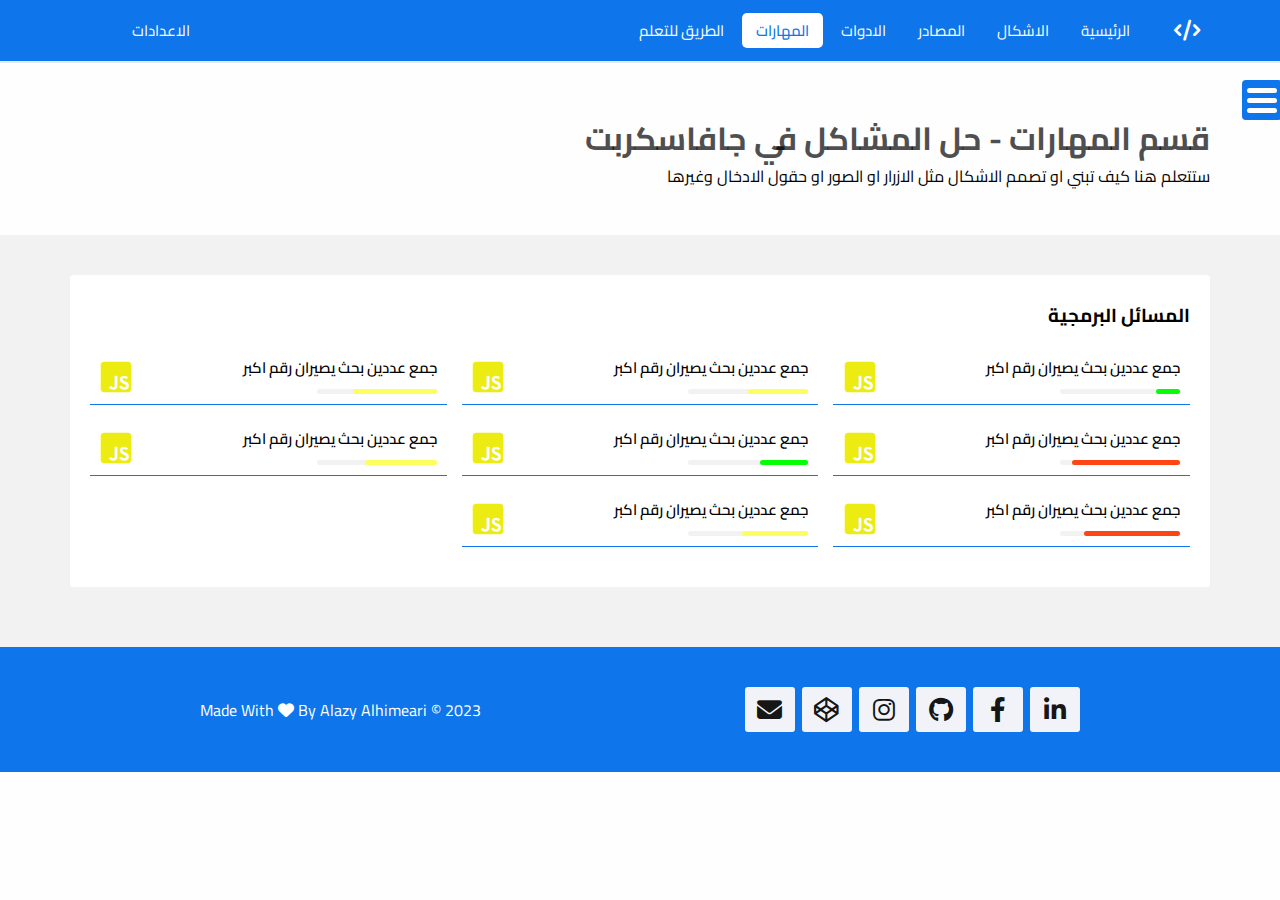
<file: logicjs.html>
<!DOCTYPE html>
<html lang="ar" dir="rtl">
<head>
    <meta charset="UTF-8">
    <meta http-equiv="X-UA-Compatible" content="IE=edge">
    <meta name="viewport" content="width=device-width, initial-scale=1.0">
    <meta name="description" content="">
    <title>DivCademy</title>
    <link rel="stylesheet" href="./css/all.min.css">
    <link rel="stylesheet" href="./css/normalize.css">
    <link rel="preconnect" href="https://fonts.googleapis.com">
<link rel="preconnect" href="https://fonts.gstatic.com" crossorigin>
<link href="https://fonts.googleapis.com/css2?family=Cairo:wght@200;300;400;500;600;700;800&display=swap" rel="stylesheet">
    <link rel="stylesheet" href="./css/main.css">
    <link rel="stylesheet" href="./css/tool.css">
    <link rel="stylesheet" href="./css/media-q.css">
</head>
<body>
    <header>
        <div class="container">
            <div class="btn-menu"><i class="fa-solid fa-bars"></i></div>
            <div class="logo"><i class="fa-solid fa-code"></i></div>
            <div class="overlay-menu"></div>
            <nav class="nav1">
            <ul class="nav">
                <div class="effect-nav"></div>
                <li><a href="./index.html">الرئيسية</a></li>
                <li><a href="./shape.html">الاشكال</a></li>
                <li><a href="./sources.html">المصادر</a></li>
                <li><a href="./clor-generator.html">الادوات</a></li>
                <li><a href="#" class="active">المهارات</a></li>
                <li><a href="./roud-map.html">الطريق للتعلم</a></li>
            </ul>
            <div class="setting">الاعدادات</div>
            </nav>
            <!-- /////////////////////////////////////////////// -->
            <nav id="nav" class="nav2">
                <ul class="nav">
                    <li><a href="./index.html">الرئيسية</a></li>
                    <li><a href="./shape.html">الاشكال</a></li>
                    <li><a href="./sources.html">المصادر</a></li>
                    <li><a href="./clor-generator.html">الادوات</a></li>
                    <li><a href="#"  class="active">المهارات</a></li>
                    <li><a href="./roud-map.html">الطريق للتعلم</a></li>
                    <li><a href="#">الاعدادات</a></li>
                </ul>
            </nav>
            <!-- ////////////////////////////////////////////// -->
        </div>
    </header>
    <main class="main-source">
        <button class="btn-up"><i class="fa-solid fa-arrow-up"></i></button>
        <div class="side-menu width-side-menu">
            <div class="btn-side-menu">
                <span></span>
                <span></span>
                <span></span>
            </div>
            <div class="tooltip-outer">
                <div class="tooltip"></div>
            </div>
            <div class="buttons-menu">
                <a href="./written.html" title="Write Skills" data-name="Write Skills" class="shape-icon-source"><i class="fa-solid fa-keyboard"></i></a>
                <a href="#" title="CSS Skills" data-name="CSS Skills" class="shape-icon-source"><i class="fa-brands fa-css3-alt"></i></a>
                <a href="#" title="Problem soliving in js" data-name="Problem soliving in js" class="shape-icon-source active"><i class="fa-brands fa-square-js"></i></a>
        </div>
        </div>
        <div class="container">
        <div class="title">
            <h1>قسم المهارات - حل المشاكل في جافاسكربت</h1>
            <p>ستتعلم هنا كيف تبني او تصمم الاشكال مثل الازرار او الصور او حقول الادخال وغيرها</p>
        </div>
        </div>
        <!-- ///////////////////////////////////////////////// -->
        <section class="section-sh section-logic">
            <div class="container">
                <div class="overlay-logic">
                    <div class="contain-logic">
                        <div class="close-logic">
                            <i class="fa-solid fa-xmark"></i>
                        </div>
                        <div class="menu-top-logic">
                            <div>هل تريد تلميحا <i class="fa-solid fa-face-smile-wink"></i>
                            <div class="help">
                                استخدم علامة الجمع مع المتغيرات
                            </div>
                            </div>
                            <div>ما يجب ان تقراءة لحل المسألة <i class="fa-solid fa-face-smile-beam"></i></div>
                        </div>
                        <iframe height="300" style="width: 100%;" scrolling="no" title="Untitled" src="https://codepen.io/alazy11-the-styleful/embed/XWPdKwo?default-tab=js%2Cresult&editable=true&theme-id=dark" frameborder="no" loading="lazy" allowtransparency="true" allowfullscreen="true">
                            See the Pen <a href="https://codepen.io/alazy11-the-styleful/pen/XWPdKwo">
                            Untitled</a> by Abdualaziz Alhimeari (<a href="https://codepen.io/alazy11-the-styleful">@alazy11-the-styleful</a>)
                            on <a href="https://codepen.io">CodePen</a>.
                          </iframe>
                        <div class="descibtion-logic">
                            أكتب الكود الذي يرجع جمع العددين الصحيح
                        </div>
                        <button class="btn-logic">رؤية الحل  <i class="fa-solid fa-angles-left"></i></button>
                        <div class="solution"></div>
                    </div>
                </div>
                <h3>المسائل البرمجية</h3>
                <div class="logic-cards">
                <div class="card-logic">
                    <div class="name-card-logic">
                        <p>جمع عددين بحث يصيران رقم اكبر</p>
                        <div class="diffecult">
                            <div class="porog-logic">
                                <span class="span-prog-logic"></span>
                            </div>
                        </div>
                    </div>
                    <span>
                        <i class="fa-brands fa-square-js"></i>
                    </span>
                </div>
                <div class="card-logic">
                    <div class="name-card-logic">
                        <p>جمع عددين بحث يصيران رقم اكبر</p>
                        <div class="diffecult">
                            <div class="porog-logic">
                                <span class="span-prog-logic"></span>
                            </div>
                        </div>
                    </div>
                    <span>
                        <i class="fa-brands fa-square-js"></i>
                    </span>
                </div>
                <div class="card-logic">
                    <div class="name-card-logic">
                        <p>جمع عددين بحث يصيران رقم اكبر</p>
                        <div class="diffecult">
                            <div class="porog-logic">
                                <span class="span-prog-logic"></span>
                            </div>
                        </div>
                    </div>
                    <span>
                        <i class="fa-brands fa-square-js"></i>
                    </span>
                </div>
                <div class="card-logic">
                    <div class="name-card-logic">
                        <p>جمع عددين بحث يصيران رقم اكبر</p>
                        <div class="diffecult">
                            <div class="porog-logic">
                                <span class="span-prog-logic"></span>
                            </div>
                        </div>
                    </div>
                    <span>
                        <i class="fa-brands fa-square-js"></i>
                    </span>
                </div>
                <div class="card-logic">
                    <div class="name-card-logic">
                        <p>جمع عددين بحث يصيران رقم اكبر</p>
                        <div class="diffecult">
                            <div class="porog-logic">
                                <span class="span-prog-logic"></span>
                            </div>
                        </div>
                    </div>
                    <span>
                        <i class="fa-brands fa-square-js"></i>
                    </span>
                </div>
                <div class="card-logic">
                    <div class="name-card-logic">
                        <p>جمع عددين بحث يصيران رقم اكبر</p>
                        <div class="diffecult">
                            <div class="porog-logic">
                                <span class="span-prog-logic"></span>
                            </div>
                        </div>
                    </div>
                    <span>
                        <i class="fa-brands fa-square-js"></i>
                    </span>
                </div>
                <div class="card-logic">
                    <div class="name-card-logic">
                        <p>جمع عددين بحث يصيران رقم اكبر</p>
                        <div class="diffecult">
                            <div class="porog-logic">
                                <span class="span-prog-logic"></span>
                            </div>
                        </div>
                    </div>
                    <span>
                        <i class="fa-brands fa-square-js"></i>
                    </span>
                </div>
                <div class="card-logic">
                    <div class="name-card-logic">
                        <p>جمع عددين بحث يصيران رقم اكبر</p>
                        <div class="diffecult">
                            <div class="porog-logic">
                                <span class="span-prog-logic"></span>
                            </div>
                        </div>
                    </div>
                    <span>
                        <i class="fa-brands fa-square-js"></i>
                    </span>
                </div>
            </div>
            </div>
        </section>
    </main>
    <!-- /////////////////////////////////////////////////////// -->
    <footer>
        <div class="container">
            <div class="social-media">                
                <a href="#" title="linkedin"><i class="fa-brands fa-linkedin-in"></i></a>
                <a href="#" title="Facebook"><i class="fa-brands fa-facebook-f"></i></a>
                <a href="#" title="github"><i class="fa-brands fa-github"></i></a>
                <a href="#" title="instagram"><i class="fa-brands fa-instagram"></i></a>
                <a href="#" title="codepen"><i class="fa-brands fa-codepen"></i></a>
                <a href="#" title="Email"><i class="fa-solid fa-envelope"></i></a>
            </div>
            <p>Made With 
                <i class="fa fa-heart c-main"></i>
                By Alazy Alhimeari © 2023
            </p>
        </div>
    </footer>
        <!-- /////////////////////////////////////////////////////// -->
        <script src="./js/web.js"></script>
        <script src="./js/logic.js"></script>
</body>
</html>
</file>
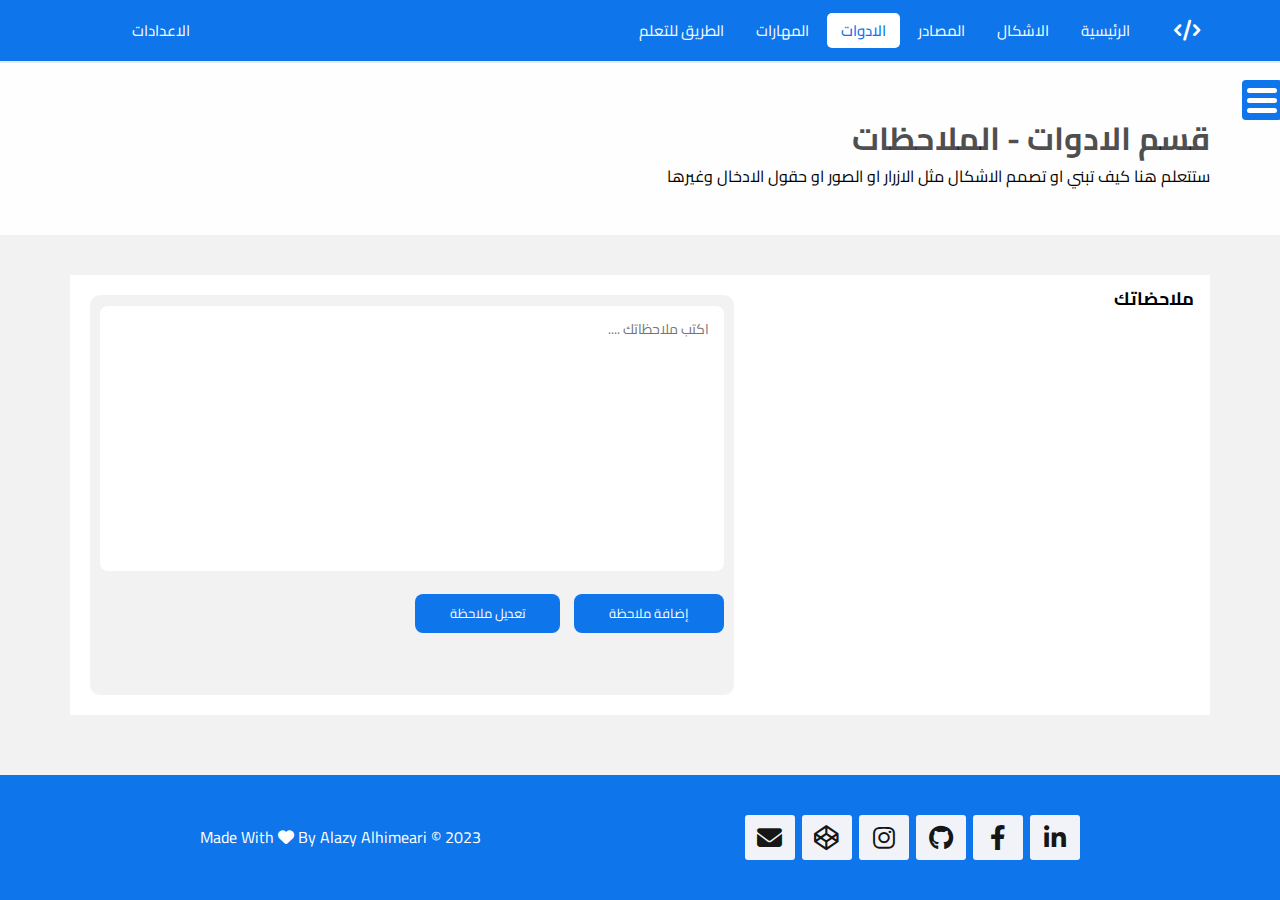
<file: notes.html>
<!DOCTYPE html>
<html lang="ar" dir="rtl">
<head>
    <meta charset="UTF-8">
    <meta http-equiv="X-UA-Compatible" content="IE=edge">
    <meta name="viewport" content="width=device-width, initial-scale=1.0">
    <meta name="description" content="">
    <title>DivCademy</title>
    <link rel="stylesheet" href="./css/all.min.css">
    <link rel="stylesheet" href="./css/normalize.css">
    <link rel="preconnect" href="https://fonts.googleapis.com">
<link rel="preconnect" href="https://fonts.gstatic.com" crossorigin>
<link href="https://fonts.googleapis.com/css2?family=Cairo:wght@200;300;400;500;600;700;800&display=swap" rel="stylesheet">
    <link rel="stylesheet" href="./css/main.css">
    <link rel="stylesheet" href="./css/tool.css">
    <link rel="stylesheet" href="./css/media-q.css">
</head>
<body>
    <header>
        <div class="container">
            <div class="btn-menu"><i class="fa-solid fa-bars"></i></div>
            <div class="logo"><i class="fa-solid fa-code"></i></div>
            <div class="overlay-menu"></div>
            <nav class="nav1">
            <ul class="nav">
                <div class="effect-nav"></div>
                <li><a href="./index.html">الرئيسية</a></li>
                <li><a href="./shape.html">الاشكال</a></li>
                <li><a href="./sources.html">المصادر</a></li>
                <li><a href="#" class="active">الادوات</a></li>
                <li><a href="./written.html">المهارات</a></li>
                <li><a href="#">الطريق للتعلم</a></li>
            </ul>
            <div class="setting">الاعدادات</div>
            </nav>
            <!-- /////////////////////////////////////////////// -->
            <nav id="nav" class="nav2">
                <ul class="nav">
                    <li><a href="./web.html">الرئيسية</a></li>
                    <li><a href="./shape.html">الاشكال</a></li>
                    <li><a href="./sources.html">المصادر</a></li>
                    <li><a href="#" class="active">الادوات</a></li>
                    <li><a href="./written.html">المهارات</a></li>
                    <li><a href="#">الطريق للتعلم</a></li>
                    <li><a href="#">الاعدادات</a></li>
                </ul>
            </nav>
            <!-- ////////////////////////////////////////////// -->
        </div>
    </header>
    <main class="main-source">
        <button class="btn-up"><i class="fa-solid fa-arrow-up"></i></button>
        <div class="side-menu width-side-menu">
            <div class="btn-side-menu">
                <span></span>
                <span></span>
                <span></span>
            </div>
            <div class="tooltip-outer">
                <div class="tooltip"></div>
            </div>
            <div class="buttons-menu">
                <a href="./clor-generator.html" title="Colors" data-name="Colors" class="shape-icon-source"><i class="fa-solid fa-palette"></i></a>
                <a href="#" title="Designer" data-name="Designer" class="shape-icon-source"><i class="fa-solid fa-pen-ruler"></i></a>
                <a href="#" title="Notse" data-name="Notse" class="shape-icon-source active"><i class="fa-solid fa-note-sticky"></i></a>
        </div>
        </div>
        <div class="container">
        <div class="title">
            <h1>قسم الادوات - الملاحظات</h1>
            <p>ستتعلم هنا كيف تبني او تصمم الاشكال مثل الازرار او الصور او حقول الادخال وغيرها</p>
        </div>
        </div>
        <!-- ///////////////////////////////////////////////// -->
        <section class="section-sh section-color section-note">
            <div class="container">
                <div class="overlay-note">
                    <div class="container-note">
                        <div class="close-note">
                            <i class="fa-solid fa-xmark"></i>
                        </div>
                        <h4>ملاحظتك</h4>
                        <div class="text-note">
                        </div>
                    </div>
                </div>
                <div class="menu-note">
                    <h4>ملاحضاتك</h4>
                    <div class="text-contain" id="text-contain">
                        <!-- <div class="list">
                            <p class="list-text">
                                jkbsfvkjb.dskjfbkjbfv fvdfvjnbjdf  jndfkj n df jnkjdf kj jnkn fdf df
                            </p>
                            <div class="delete"><i class="fa-solid fa-xmark"></i></div>
                            <div class="edit"><i class="fa-solid fa-pen-to-square"></i></div>
                        </div> -->
                    </div>
                </div>
                <div class="left-note">
                    <div class="form">
                        <textarea type="text" id="input-note" autocomplete="off" placeholder="اكتب ملاحظاتك ...."></textarea>
                        <button id="btn">إضافة ملاحظة</button>
                        <button id="btn-edit">تعديل ملاحظة</button>
                    </div>
                </div>
            </div>
        </section>
    </main>
    <!-- /////////////////////////////////////////////////////// -->
    <footer>
        <div class="container">
            <div class="social-media">                
                <a href="#" title="linkedin"><i class="fa-brands fa-linkedin-in"></i></a>
                <a href="#" title="Facebook"><i class="fa-brands fa-facebook-f"></i></a>
                <a href="#" title="github"><i class="fa-brands fa-github"></i></a>
                <a href="#" title="instagram"><i class="fa-brands fa-instagram"></i></a>
                <a href="#" title="codepen"><i class="fa-brands fa-codepen"></i></a>
                <a href="#" title="Email"><i class="fa-solid fa-envelope"></i></a>
            </div>
            <p>Made With 
                <i class="fa fa-heart c-main"></i>
                By Alazy Alhimeari © 2023
            </p>
        </div>
    </footer>
    <!-- /////////////////////////////////////////////////////// -->
    <script src="./js/web.js"></script>
    <script src="./js/note.js"></script>
</body>
</html>
</file>
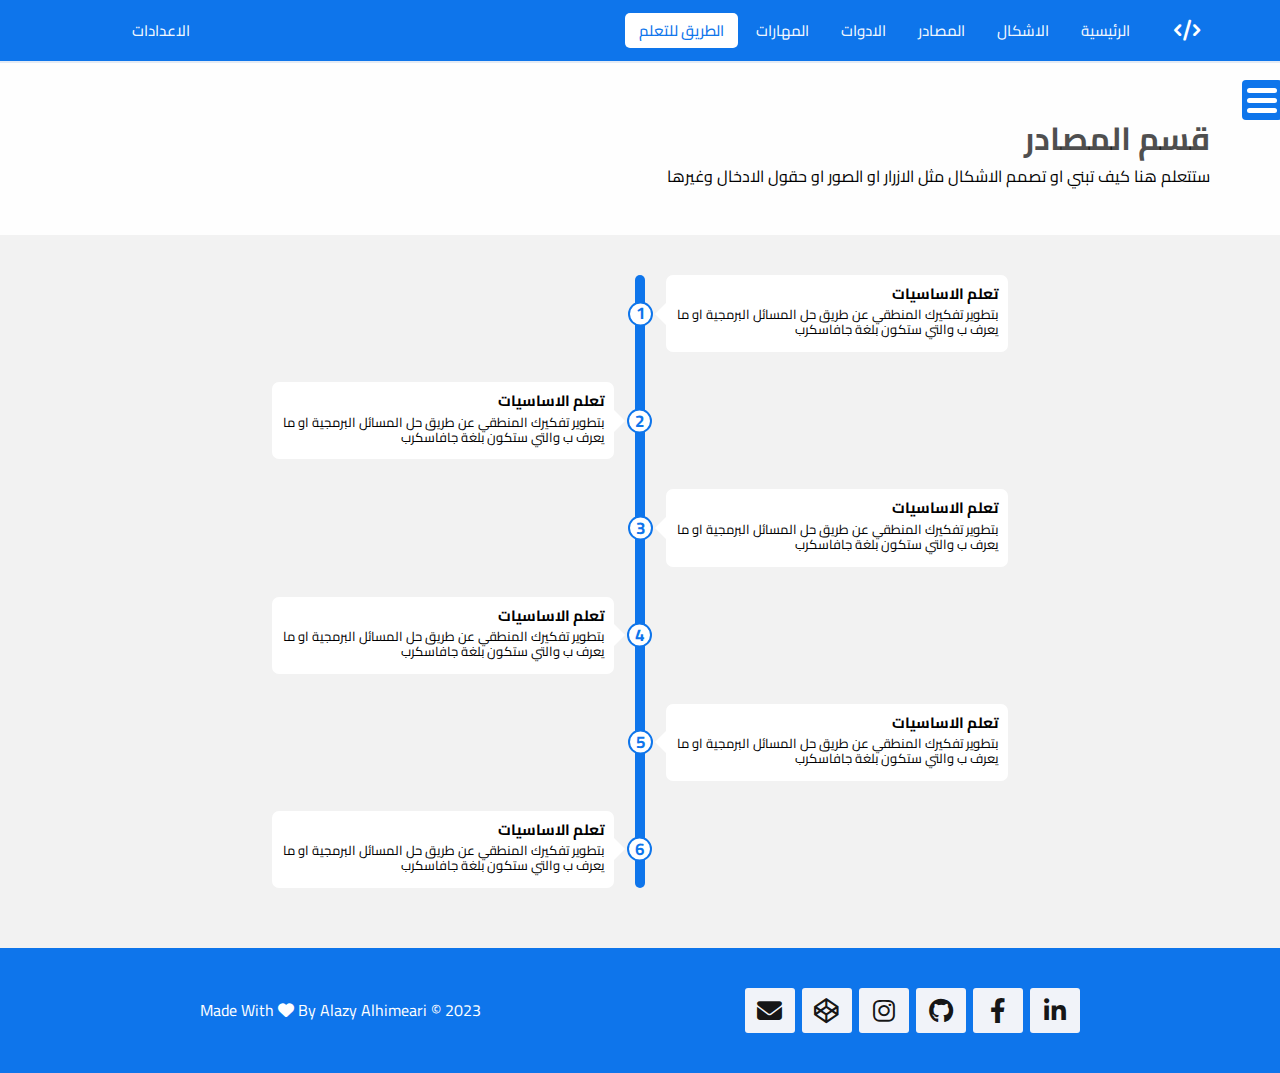
<file: roud-map.html>
<!DOCTYPE html>
<html lang="ar" dir="rtl">
<head>
    <meta charset="UTF-8">
    <meta http-equiv="X-UA-Compatible" content="IE=edge">
    <meta name="viewport" content="width=device-width, initial-scale=1.0">
    <meta name="description" content="">
    <title>DivCademy</title>
    <link rel="stylesheet" href="./css/all.min.css">
    <link rel="stylesheet" href="./css/normalize.css">
    <link rel="preconnect" href="https://fonts.googleapis.com">
<link rel="preconnect" href="https://fonts.gstatic.com" crossorigin>
<link href="https://fonts.googleapis.com/css2?family=Cairo:wght@200;300;400;500;600;700;800&display=swap" rel="stylesheet">
    <link rel="stylesheet" href="./css/main.css">
    <!-- <link rel="stylesheet" href="./css/shape.css"> -->
    <link rel="stylesheet" href="./css/roud-map.css">
    <link rel="stylesheet" href="./css/source.css">
    <link rel="stylesheet" href="./css/media-q.css">
</head>
<body>
    <header>
        <div class="container">
            <div class="btn-menu"><i class="fa-solid fa-bars"></i></div>
            <div class="logo"><i class="fa-solid fa-code"></i></div>
            <div class="overlay-menu"></div>
            <nav class="nav1">
            <ul class="nav">
                <div class="effect-nav"></div>
                <li><a href="./index.html">الرئيسية</a></li>
                <li><a href="./shape.html">الاشكال</a></li>
                <li><a href="./sources.html">المصادر</a></li>
                <li><a href="./clor-generator.html">الادوات</a></li>
                <li><a href="./written.html">المهارات</a></li>
                <li><a href="#" class="active">الطريق للتعلم</a></li>
            </ul>
            <div class="setting">الاعدادات</div>
            </nav>
            <!-- /////////////////////////////////////////////// -->
            <nav id="nav" class="nav2">
                <ul class="nav">
                    <li><a href="./index.html">الرئيسية</a></li>
                    <li><a href="./shape.html">الاشكال</a></li>
                    <li><a href="./sources.html">المصادر</a></li>
                    <li><a href="./clor-generator.html">الادوات</a></li>
                    <li><a href="./written.html">المهارات</a></li>
                    <li><a href="#" class="active">الطريق للتعلم</a></li>
                    <li><a href="#">الاعدادات</a></li>
                </ul>
            </nav>
            <!-- ////////////////////////////////////////////// -->
        </div>
    </header>
    <main class="main-source">
        <button class="btn-up"><i class="fa-solid fa-arrow-up"></i></button>
        <div class="side-menu width-side-menu menu-side-source">
            <div class="btn-side-menu">
                <span></span>
                <span></span>
                <span></span>
            </div>
            <div class="tooltip-outer">
                <div class="tooltip"></div>
            </div>
            <div class="buttons-menu">
            <a href="#" title="javascript" data-name="javascript" class="shape-icon-source active"><i class="fa-brands fa-square-js"></i></a>
            <a href="#" title="nodejs" data-name="nodejs" class="shape-icon-source"><i class="fa-brands fa-node"></i></a>
            <a href="#" title="React" data-name="React" class="shape-icon-source"><i class="fa-brands fa-react"></i></a>
            <a href="#" title="Python" data-name="Python" class="shape-icon-source"><i class="fa-brands fa-python"></i></a>
            <a href="#" title="php" data-name="php" class="shape-icon-source"><i class="fa-brands fa-php"></i></a>
            <a href="#" title="Git" data-name="Git" class="shape-icon-source"><i class="fa-brands fa-vuejs"></i></a>
        </div>
        </div>
        <div class="container">
        <div class="title">
            <h1>قسم المصادر</h1>
            <p>ستتعلم هنا كيف تبني او تصمم الاشكال مثل الازرار او الصور او حقول الادخال وغيرها</p>
        </div>
        </div>
        <!-- ///////////////////////////////////////////////// -->
        <section class="section-sh">
            <div class="container">
                <div class="contain-map">
                    <div class="middle-map"></div>
                        <article class="step" data-num="1">
                            <h4>تعلم الاساسيات</h4>
                            بتطوير تفكيرك المنطقي عن طريق حل المسائل البرمجية او ما يعرف ب والتي ستكون بلغة جافاسكرب
                        </article>
                        <div class="clear"></div>
                        <article class="step"  data-num="2">
                            <h4>تعلم الاساسيات</h4>
                            بتطوير تفكيرك المنطقي عن طريق حل المسائل البرمجية او ما يعرف ب والتي ستكون بلغة جافاسكرب
                        </article>
                        <div class="clear"></div>
                        <article class="step"  data-num="3">
                            <h4>تعلم الاساسيات</h4>
                            بتطوير تفكيرك المنطقي عن طريق حل المسائل البرمجية او ما يعرف ب والتي ستكون بلغة جافاسكرب
                        </article>
                        <div class="clear"></div>
                        <article class="step"  data-num="4">
                            <h4>تعلم الاساسيات</h4>
                            بتطوير تفكيرك المنطقي عن طريق حل المسائل البرمجية او ما يعرف ب والتي ستكون بلغة جافاسكرب
                        </article>
                        <div class="clear"></div>
                        <article class="step"  data-num="5">
                            <h4>تعلم الاساسيات</h4>
                            بتطوير تفكيرك المنطقي عن طريق حل المسائل البرمجية او ما يعرف ب والتي ستكون بلغة جافاسكرب
                        </article>
                        <div class="clear"></div>
                        <article class="step"  data-num="6">
                            <h4>تعلم الاساسيات</h4>
                            بتطوير تفكيرك المنطقي عن طريق حل المسائل البرمجية او ما يعرف ب والتي ستكون بلغة جافاسكرب
                        </article>
                        <div class="clear"></div>
                </div>
            </div>
        </section>
    </main>
     <!-- ////////////////////////////////////////////////////////// -->
     <footer>
        <div class="container">
            <div class="social-media">                
                <a href="#" title="linkedin"><i class="fa-brands fa-linkedin-in"></i></a>
                <a href="#" title="Facebook"><i class="fa-brands fa-facebook-f"></i></a>
                <a href="#" title="github"><i class="fa-brands fa-github"></i></a>
                <a href="#" title="instagram"><i class="fa-brands fa-instagram"></i></a>
                <a href="#" title="codepen"><i class="fa-brands fa-codepen"></i></a>
                <a href="#" title="Email"><i class="fa-solid fa-envelope"></i></a>
            </div>
            <p>Made With 
                <i class="fa fa-heart c-main"></i>
                By Alazy Alhimeari © 2023
            </p>
        </div>
    </footer>
    <!-- ///////////////////////////////////////////////////////-->
    <script src="./js/web.js"></script>
    <script src="./js/roud-map.js"></script>
</body>
</html>
</file>
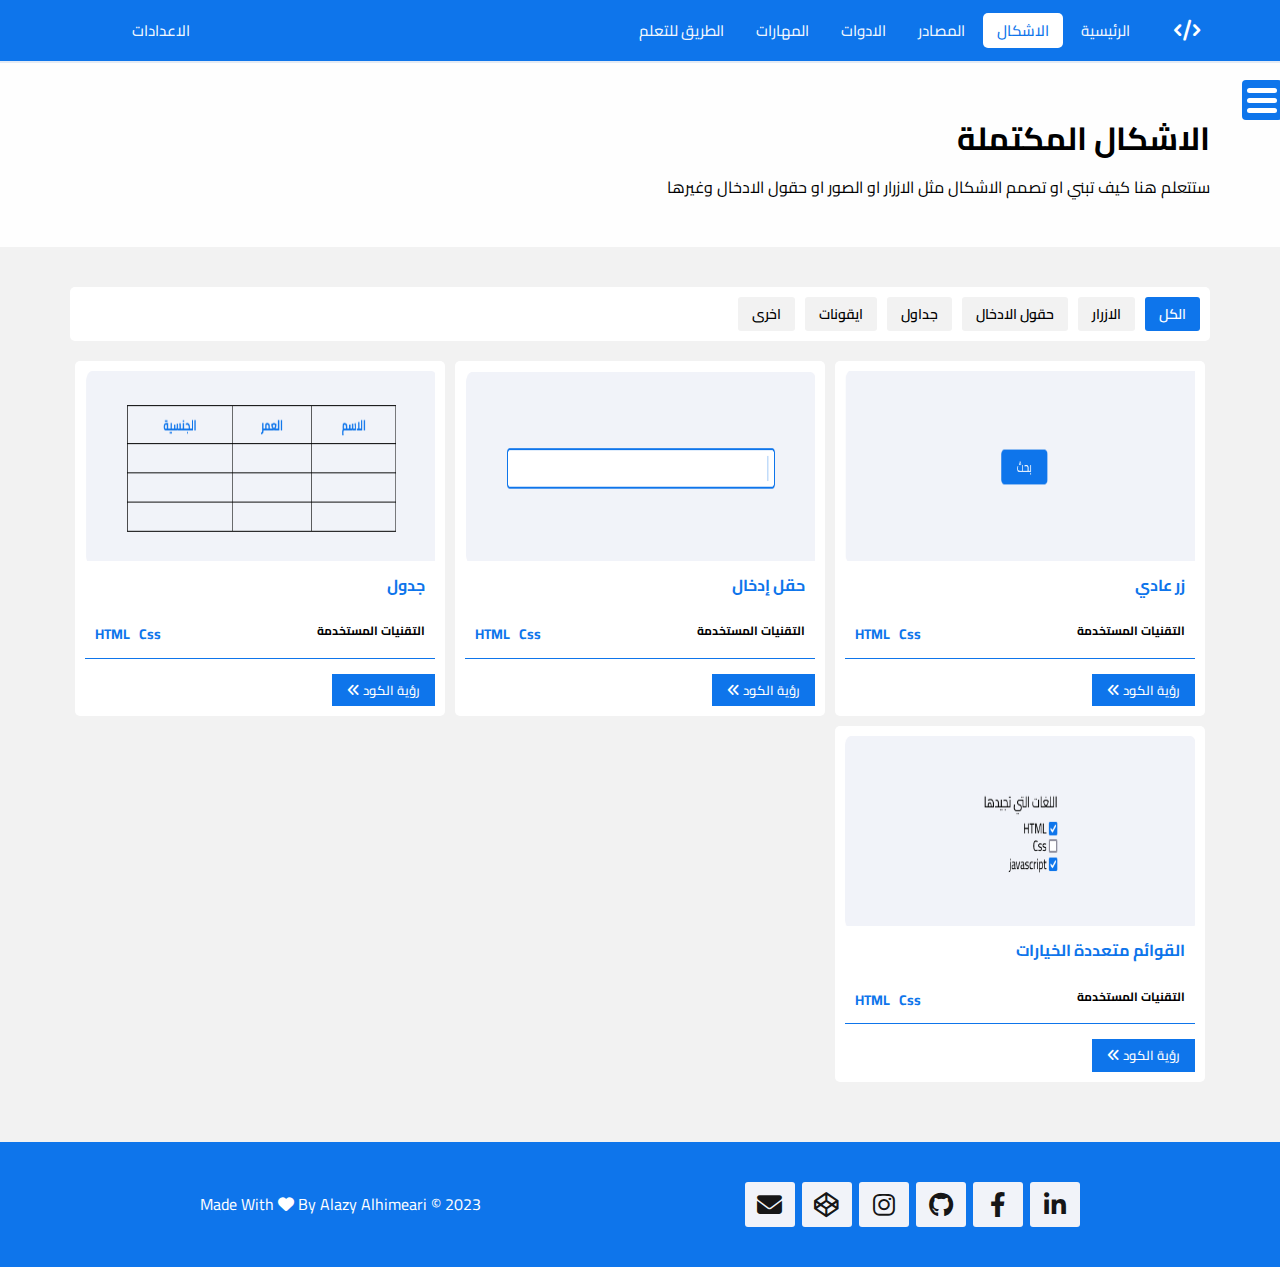
<file: shape-complete.html>
<!DOCTYPE html>
<html lang="ar" dir="rtl">
<head>
    <meta charset="UTF-8">
    <meta http-equiv="X-UA-Compatible" content="IE=edge">
    <meta name="viewport" content="width=device-width, initial-scale=1.0">
    <meta name="description" content="">
    <title>DivCademy</title>
    <link rel="stylesheet" href="./css/all.min.css">
    <link rel="stylesheet" href="./css/normalize.css">
    <link rel="preconnect" href="https://fonts.googleapis.com">
<link rel="preconnect" href="https://fonts.gstatic.com" crossorigin>
<link href="https://fonts.googleapis.com/css2?family=Cairo:wght@200;300;400;500;600;700;800&display=swap" rel="stylesheet">
    <link rel="stylesheet" href="./css/main.css">
    <link rel="stylesheet" href="./css/shape.css">
    <link rel="stylesheet" href="./css/media-q.css">
</head>
<body>
    <header>
        <div class="container">
            <div class="btn-menu"><i class="fa-solid fa-bars"></i></div>
            <div class="logo"><i class="fa-solid fa-code"></i></div>
            <div class="overlay-menu"></div>
            <nav class="nav1">
            <ul class="nav">
                <div class="effect-nav"></div>
                <li><a href="./index.html">الرئيسية</a></li>
                <li><a href="#" class="active">الاشكال</a></li>
                <li><a href="./sources.html">المصادر</a></li>
                <li><a href="./clor-generator.html">الادوات</a></li>
                <li><a href="./written.html">المهارات</a></li>
                <li><a href="#">الطريق للتعلم</a></li>
            </ul>
            <div class="setting">الاعدادات</div>
            </nav>
            <!-- /////////////////////////////////////////////// -->
            <nav id="nav" class="nav2">
                <ul class="nav">
                    <li><a href="./index.html">الرئيسية</a></li>
                    <li><a href="#"  class="active">الاشكال</a></li>
                    <li><a href="./sources.html">المصادر</a></li>
                    <li><a href="./clor-generator.html">الادوات</a></li>
                    <li><a href="./written.html">المهارات</a></li>
                    <li><a href="#">الطريق للتعلم</a></li>
                    <li><a href="#">الاعدادات</a></li>
                </ul>
            </nav>
            <!-- ////////////////////////////////////////////// -->
        </div>
    </header>
    <main>
        <button class="btn-up"><i class="fa-solid fa-arrow-up"></i></button>
        <div class="side-menu width-side-menu">
            <div class="btn-side-menu">
                <span></span>
                <span></span>
                <span></span>
            </div>
            <div class="shape-one"><i class="fa-solid fa-shapes"></i><a href="./shape.html">الاشكال المنفردة</a></div>
            <div class="shape-tow"><i class="fa-solid fa-wand-magic-sparkles"></i><a href="./effect.html">تأثيرات</a></div>
            <div class="shape-three active">
                <div class="icon-shape-three">
                <span></span>
                </div>
                <a href="#">الاشكال المكتملة</a>
            </div>
        </div>
        <div class="container">
        <div class="title">
            <h1>الاشكال المكتملة</h1>
            <p>ستتعلم هنا كيف تبني او تصمم الاشكال مثل الازرار او الصور او حقول الادخال وغيرها</p>
        </div>
        </div>
        <!-- ///////////////////////////////////////////////// -->
        <section class="section-sh">
            <div class="container">
                <div class="contain-shapes">
                    <div class="tab-menu">
                        <div class="active" data-code="all">الكل</div>
                        <div data-code="button">الازرار</div>
                        <div data-code="input">حقول الادخال</div>
                        <div data-code="table">جداول</div>
                        <div data-code="">ايقونات</div>
                        <div data-code="checkbox">اخرى</div>
                    </div>
                    <div class="cards">
                    <article class="card-shape" data-code="button">
                        <div class="img-card">
                            <img src="./img/button1.png" alt="" width="100%" height="100%">
                        </div>
                        <h4>زر عادي</h4>
                        <div class="describtion-card">
                            <h5>التقنيات المستخدمة</h5>
                            <p>
                                <span>Css</span>
                                <span>HTML</span>
                            </p>
                        </div>
                        <button>رؤية الكود <i class="fa-solid fa-angles-left"></i></button>
                    </article>
                    <article class="card-shape" data-code="input">
                        <div class="img-card">
                            <img src="./img/input1.png" alt="" width="100%" height="100%">
                        </div>
                        <h4>حقل إدخال</h4>
                        <div class="describtion-card">
                            <h5>التقنيات المستخدمة</h5>
                            <p>
                                <span>Css</span>
                                <span>HTML</span>
                            </p>
                        </div>
                        <button>رؤية الكود <i class="fa-solid fa-angles-left"></i></button>
                    </article>
                    <article class="card-shape" data-code="table">
                        <div class="img-card">
                            <img src="./img/table1.png" alt="" width="100%" height="100%">
                        </div>
                        <h4>جدول</h4>
                        <div class="describtion-card">
                            <h5>التقنيات المستخدمة</h5>
                            <p>
                                <span>Css</span>
                                <span>HTML</span>
                            </p>
                        </div>
                        <button>رؤية الكود <i class="fa-solid fa-angles-left"></i></button>
                    </article>
                    <article class="card-shape" data-code="checkbox">
                        <div class="img-card">
                            <img src="./img/checkbox1.png" alt="" width="100%" height="100%">
                        </div>
                        <h4>القوائم متعددة الخيارات</h4>
                        <div class="describtion-card">
                            <h5>التقنيات المستخدمة</h5>
                            <p>
                                <span>Css</span>
                                <span>HTML</span>
                            </p>
                        </div>
                        <button>رؤية الكود <i class="fa-solid fa-angles-left"></i></button>
                    </article>
                </div>
                </div>
            </div>
            <div class="overlay-code">
                <div class="contain-code">
                    <div class="close-code">
                        <i class="fa-solid fa-xmark"></i>
                    </div>
                <div class="edit-shape">
                </div> 
                <div class="editor-code" dir="ltr">
                    <div class="html-code">
                    </div>
                    <div class="css-code">
                    </div>
                </div>
                </div>
            </div>
        </section>
    </main>
    <!-- ////////////////////////////////////////////////////////// -->
    <footer>
        <div class="container">
            <div class="social-media">                
                <a href="#" title="linkedin"><i class="fa-brands fa-linkedin-in"></i></a>
                <a href="#" title="Facebook"><i class="fa-brands fa-facebook-f"></i></a>
                <a href="#" title="github"><i class="fa-brands fa-github"></i></a>
                <a href="#" title="instagram"><i class="fa-brands fa-instagram"></i></a>
                <a href="#" title="codepen"><i class="fa-brands fa-codepen"></i></a>
                <a href="#" title="Email"><i class="fa-solid fa-envelope"></i></a>
            </div>
            <p>Made With 
                <i class="fa fa-heart c-main"></i>
                By Alazy Alhimeari © 2023
            </p>
        </div>
    </footer>
    <!-- ///////////////////////////////////////////////////////////////////////// -->
    <script src="./js/web.js"></script>
    <script src="./js/shape.js"></script>
</body>
</file>
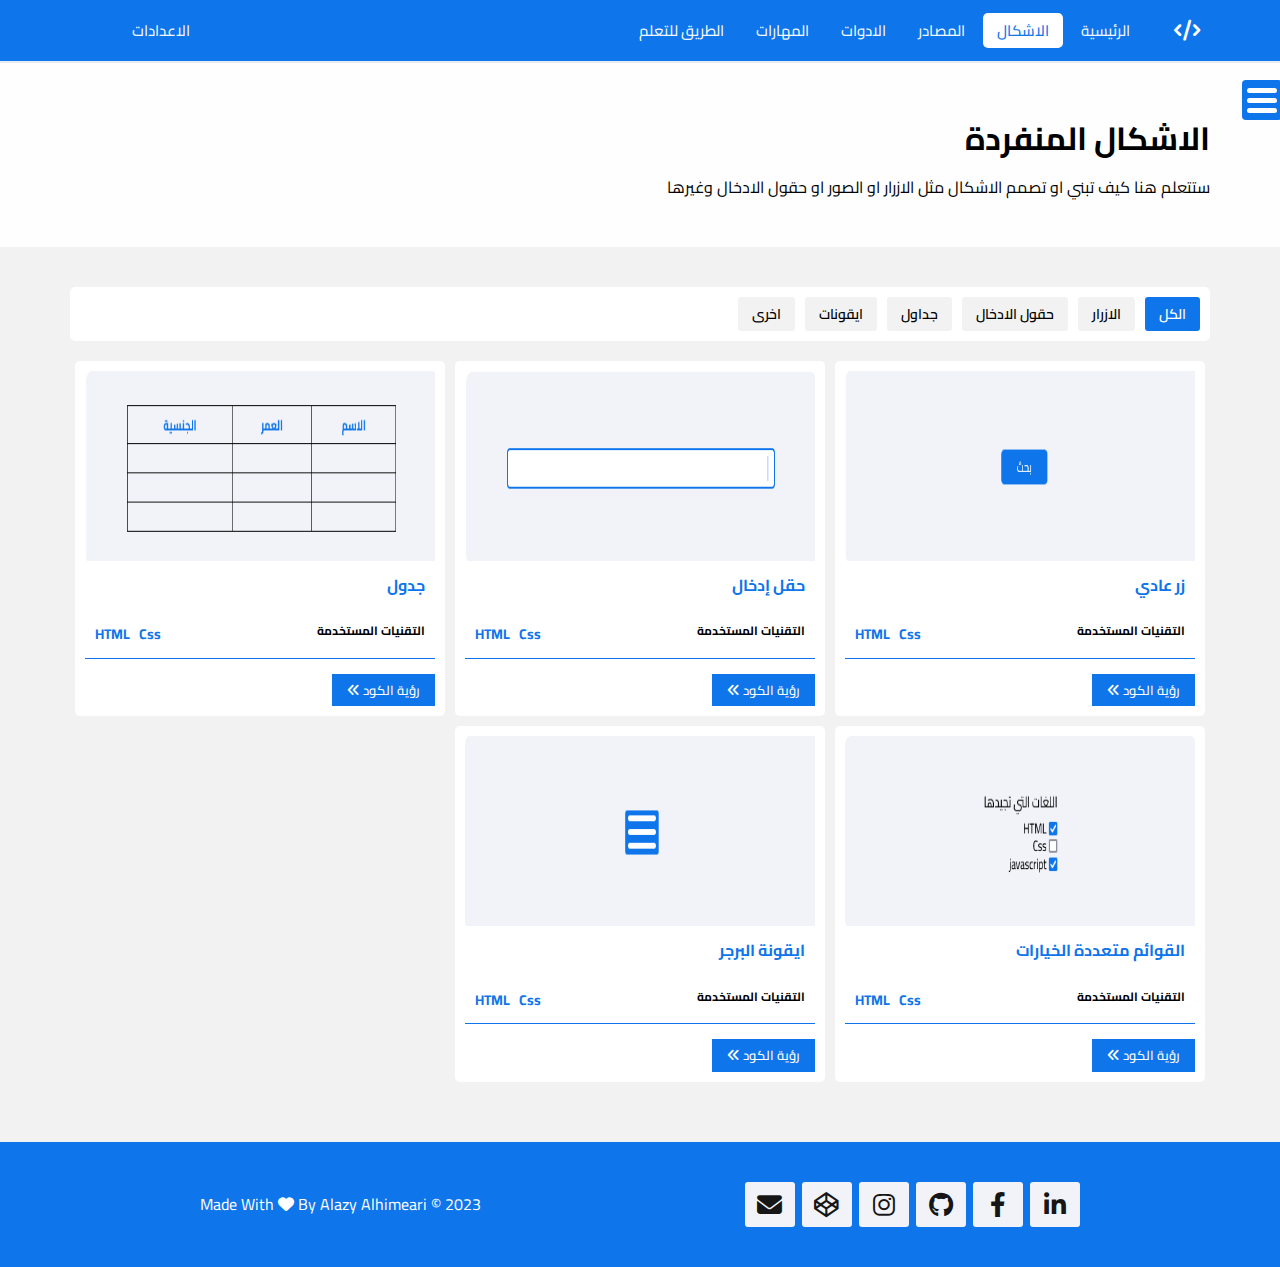
<file: shape.html>
<!DOCTYPE html>
<html lang="ar" dir="rtl">
<head>
    <meta charset="UTF-8">
    <meta http-equiv="X-UA-Compatible" content="IE=edge">
    <meta name="viewport" content="width=device-width, initial-scale=1.0">
    <meta name="description" content="">
    <title>DivCademy</title>
    <link rel="stylesheet" href="./css/all.min.css">
    <link rel="stylesheet" href="./css/normalize.css">
    <link rel="preconnect" href="https://fonts.googleapis.com">
<link rel="preconnect" href="https://fonts.gstatic.com" crossorigin>
<link href="https://fonts.googleapis.com/css2?family=Cairo:wght@200;300;400;500;600;700;800&display=swap" rel="stylesheet">
    <link rel="stylesheet" href="./css/main.css">
    <link rel="stylesheet" href="./css/shape.css">
    <link rel="stylesheet" href="./css/media-q.css">
</head>
<body>
    <header>
        <div class="container">
            <div class="btn-menu"><i class="fa-solid fa-bars"></i></div>
            <div class="logo"><i class="fa-solid fa-code"></i></div>
            <div class="overlay-menu"></div>
            <nav class="nav1">
            <ul class="nav">
                <div class="effect-nav"></div>
                <li><a href="./index.html">الرئيسية</a></li>
                <li><a href="#" class="active">الاشكال</a></li>
                <li><a href="./sources.html">المصادر</a></li>
                <li><a href="./clor-generator.html">الادوات</a></li>
                <li><a href="./written.html">المهارات</a></li>
                <li><a href="./roud-map.html">الطريق للتعلم</a></li>
            </ul>
            <div class="setting">الاعدادات</div>
            </nav>
            <!-- /////////////////////////////////////////////// -->
            <nav id="nav" class="nav2">
                <ul class="nav">
                    <li><a href="./index.html">الرئيسية</a></li>
                    <li><a href="#" class="active">الاشكال</a></li>
                    <li><a href="./sources.html">المصادر</a></li>
                    <li><a href="./clor-generator.html">الادوات</a></li>
                    <li><a href="./written.html">المهارات</a></li>
                    <li><a href="./roud-map.html">الطريق للتعلم</a></li>
                    <li><a href="#">الاعدادات</a></li>
                </ul>
            </nav>
            <!-- ////////////////////////////////////////////// -->
        </div>
    </header>
    <main>
        <button class="btn-up"><i class="fa-solid fa-arrow-up"></i></button>
        <div class="side-menu width-side-menu menu-shape-side">
            <div class="btn-side-menu">
                <span></span>
                <span></span>
                <span></span>
            </div>
            <div class="shape-one active"><i class="fa-solid fa-shapes"></i><a href="#">الاشكال المنفردة</a></div>
            <div class="shape-tow"><i class="fa-solid fa-wand-magic-sparkles"></i><a href="./effect.html">تأثيرات</a></div>
            <div class="shape-three">
                <div class="icon-shape-three">
                <span></span>
                </div>
                <a href="./shape-complete.html">الاشكال المكتملة</a>
            </div>
        </div>
        <div class="container">
        <div class="title">
            <h1>الاشكال المنفردة</h1>
            <p>ستتعلم هنا كيف تبني او تصمم الاشكال مثل الازرار او الصور او حقول الادخال وغيرها</p>
        </div>
        </div>
        <!-- ///////////////////////////////////////////////// -->
        <section class="section-sh">
            <div class="container">
                <div class="contain-shapes">
                    <div class="tab-menu">
                        <div class="active" data-code="all">الكل</div>
                        <div data-code="button">الازرار</div>
                        <div data-code="input">حقول الادخال</div>
                        <div data-code="table">جداول</div>
                        <div data-code="icon">ايقونات</div>
                        <div data-code="checkbox">اخرى</div>
                    </div>
                    <div class="cards">
                    <article class="card-shape" data-code="button">
                        <div class="img-card">
                            <img src="./img/button1.png" alt="" width="100%" height="100%">
                        </div>
                        <h4>زر عادي</h4>
                        <div class="describtion-card">
                            <h5>التقنيات المستخدمة</h5>
                            <p>
                                <span>Css</span>
                                <span>HTML</span>
                            </p>
                        </div>
                        <button>رؤية الكود <i class="fa-solid fa-angles-left"></i></button>
                    </article>
                    <article class="card-shape" data-code="input">
                        <div class="img-card">
                            <img src="./img/input1.png" alt="" width="100%" height="100%">
                        </div>
                        <h4>حقل إدخال</h4>
                        <div class="describtion-card">
                            <h5>التقنيات المستخدمة</h5>
                            <p>
                                <span>Css</span>
                                <span>HTML</span>
                            </p>
                        </div>
                        <button>رؤية الكود <i class="fa-solid fa-angles-left"></i></button>
                    </article>
                    <article class="card-shape" data-code="table">
                        <div class="img-card">
                            <img src="./img/table1.png" alt="" width="100%" height="100%">
                        </div>
                        <h4>جدول</h4>
                        <div class="describtion-card">
                            <h5>التقنيات المستخدمة</h5>
                            <p>
                                <span>Css</span>
                                <span>HTML</span>
                            </p>
                        </div>
                        <button>رؤية الكود <i class="fa-solid fa-angles-left"></i></button>
                    </article>
                    <article class="card-shape" data-code="checkbox">
                        <div class="img-card">
                            <img src="./img/checkbox1.png" alt="" width="100%" height="100%">
                        </div>
                        <h4>القوائم متعددة الخيارات</h4>
                        <div class="describtion-card">
                            <h5>التقنيات المستخدمة</h5>
                            <p>
                                <span>Css</span>
                                <span>HTML</span>
                            </p>
                        </div>
                        <button>رؤية الكود <i class="fa-solid fa-angles-left"></i></button>
                    </article>
                    <article class="card-shape" data-code="icon">
                        <div class="img-card">
                            <img src="./img/icon1.png" alt="" width="100%" height="100%">
                        </div>
                        <h4>ايقونة البرجر</h4>
                        <div class="describtion-card">
                            <h5>التقنيات المستخدمة</h5>
                            <p>
                                <span>Css</span>
                                <span>HTML</span>
                            </p>
                        </div>
                        <button>رؤية الكود <i class="fa-solid fa-angles-left"></i></button>
                    </article>
                </div>
                </div>
            </div>
            <div class="overlay-code">
                <div class="contain-code">
                    <div class="close-code">
                        <i class="fa-solid fa-xmark"></i>
                    </div>
                <div class="edit-shape">
                </div> 
                <div class="editor-code" dir="ltr">
                    <div class="html-code">
                    </div>
                    <div class="css-code">
                    </div>
                </div>
                </div>
            </div>
        </section>
    </main>
    <!-- ////////////////////////////////////////////////////////// -->
    <footer>
        <div class="container">
            <div class="social-media">                
                <a href="#" title="linkedin"><i class="fa-brands fa-linkedin-in"></i></a>
                <a href="#" title="Facebook"><i class="fa-brands fa-facebook-f"></i></a>
                <a href="#" title="github"><i class="fa-brands fa-github"></i></a>
                <a href="#" title="instagram"><i class="fa-brands fa-instagram"></i></a>
                <a href="#" title="codepen"><i class="fa-brands fa-codepen"></i></a>
                <a href="#" title="Email"><i class="fa-solid fa-envelope"></i></a>
            </div>
            <p>Made With 
                <i class="fa fa-heart c-main"></i>
                By Alazy Alhimeari © 2023
            </p>
        </div>
    </footer>
    <!-- ///////////////////////////////////////////////////////////////////////// -->
    <script src="./js/web.js"></script>
    <script src="./js/shape.js"></script>
</body>
</file>
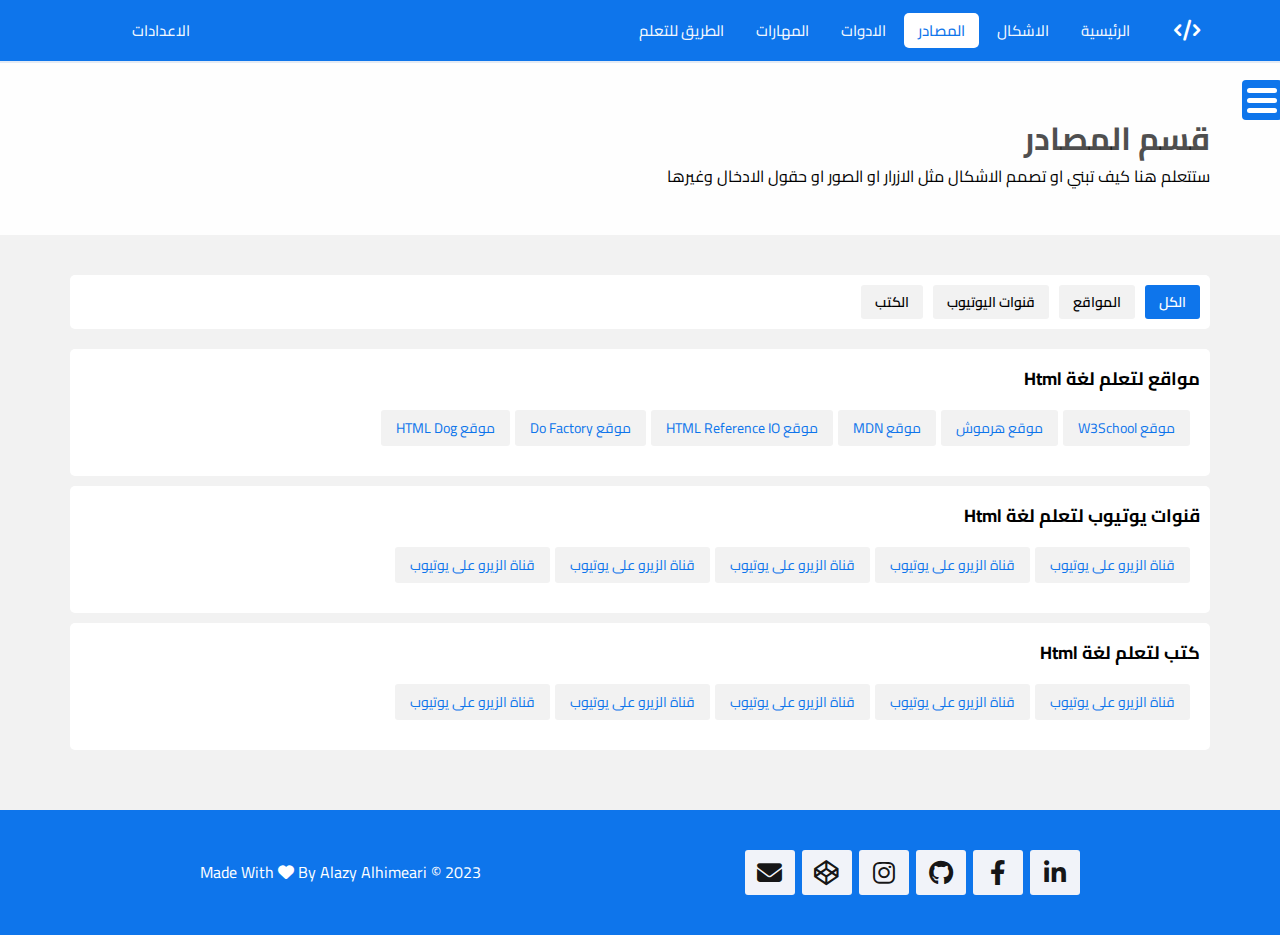
<file: sources.html>
<!DOCTYPE html>
<html lang="ar" dir="rtl">
<head>
    <meta charset="UTF-8">
    <meta http-equiv="X-UA-Compatible" content="IE=edge">
    <meta name="viewport" content="width=device-width, initial-scale=1.0">
    <meta name="description" content="">
    <title>DivCademy</title>
    <link rel="stylesheet" href="./css/all.min.css">
    <link rel="stylesheet" href="./css/normalize.css">
    <link rel="preconnect" href="https://fonts.googleapis.com">
<link rel="preconnect" href="https://fonts.gstatic.com" crossorigin>
<link href="https://fonts.googleapis.com/css2?family=Cairo:wght@200;300;400;500;600;700;800&display=swap" rel="stylesheet">
    <link rel="stylesheet" href="./css/main.css">
    <!-- <link rel="stylesheet" href="./css/shape.css"> -->
    <link rel="stylesheet" href="./css/source.css">
    <link rel="stylesheet" href="./css/media-q.css">
</head>
<body>
    <header>
        <div class="container">
            <div class="btn-menu"><i class="fa-solid fa-bars"></i></div>
            <div class="logo"><i class="fa-solid fa-code"></i></div>
            <div class="overlay-menu"></div>
            <nav class="nav1">
            <ul class="nav">
                <div class="effect-nav"></div>
                <li><a href="./index.html">الرئيسية</a></li>
                <li><a href="./shape.html">الاشكال</a></li>
                <li><a href="#" class="active">المصادر</a></li>
                <li><a href="./clor-generator.html">الادوات</a></li>
                <li><a href="./written.html">المهارات</a></li>
                <li><a href="./roud-map.html">الطريق للتعلم</a></li>
            </ul>
            <div class="setting">الاعدادات</div>
            </nav>
            <!-- /////////////////////////////////////////////// -->
            <nav id="nav" class="nav2">
                <ul class="nav">
                    <li><a href="./index.html">الرئيسية</a></li>
                    <li><a href="./shape.html">الاشكال</a></li>
                    <li><a href="#" class="active">المصادر</a></li>
                    <li><a href="./clor-generator.html">الادوات</a></li>
                    <li><a href="./written.html">المهارات</a></li>
                    <li><a href="./roud-map.html">الطريق للتعلم</a></li>
                    <li><a href="#">الاعدادات</a></li>
                </ul>
            </nav>
            <!-- ////////////////////////////////////////////// -->
        </div>
    </header>
    <main class="main-source">
        <button class="btn-up"><i class="fa-solid fa-arrow-up"></i></button>
        <div class="side-menu width-side-menu menu-side-source">
            <div class="btn-side-menu">
                <span></span>
                <span></span>
                <span></span>
            </div>
            <div class="tooltip-outer">
                <div class="tooltip"></div>
            </div>
            <div class="buttons-menu">
            <a href="#" title="HTML" data-name="HTML" class="shape-icon-source active"><i class="fa-brands fa-html5"></i></a>
            <a href="#" title="CSS" data-name="CSS" class="shape-icon-source"><i class="fa-brands fa-css3-alt"></i></a>
            <a href="#" title="javascript" data-name="javascript" class="shape-icon-source"><i class="fa-brands fa-square-js"></i></a>
            <a href="#" title="bootstrap" data-name="bootstrap" class="shape-icon-source"><i class="fa-brands fa-bootstrap"></i></a>
            <a href="#" title="icons" data-name="icons" class="shape-icon-source"><i class="fa-solid fa-icons"></i></a>
            <a href="#" title="fonts" data-name="fonts" class="shape-icon-source"><i class="fa-solid fa-font"></i></a>
            <a href="#" title="nodejs" data-name="nodejs" class="shape-icon-source"><i class="fa-brands fa-node"></i></a>
            <a href="#" title="json" data-name="json" class="shape-icon-source"><i class="">JS</i></a>
            <a href="#" title="command line" data-name="command line" class="shape-icon-source"><i class="fa-solid fa-terminal"></i></a>
            <a href="#" title="React" data-name="React" class="shape-icon-source"><i class="fa-brands fa-react"></i></a>
            <a href="#" title="Python" data-name="Python" class="shape-icon-source"><i class="fa-brands fa-python"></i></a>
            <a href="#" title="php" data-name="php" class="shape-icon-source"><i class="fa-brands fa-php"></i></a>
            <a href="#" title="Vuejs" data-name="Vuejs" class="shape-icon-source"><i class="fa-brands fa-vuejs"></i></a>
            <a href="#" title="Wordpress" data-name="Wordpress" class="shape-icon-source"><i class="fa-brands fa-wordpress"></i></a>
        </div>
        </div>
        <div class="container">
        <div class="title">
            <h1>قسم المصادر</h1>
            <p>ستتعلم هنا كيف تبني او تصمم الاشكال مثل الازرار او الصور او حقول الادخال وغيرها</p>
        </div>
        </div>
        <!-- ///////////////////////////////////////////////// -->
        <section class="section-sh">
            <div class="container">
                <div class="contain-source">
                    <div class="tab-menu">
                        <div class="active" data-code="all">الكل</div>
                        <div data-code="site">المواقع</div>
                        <div data-code="youtube">قنوات اليوتيوب</div>
                        <div data-code="book">الكتب</div>
                    </div>
                    <div class="cards">
                        <article class="card-sources" data-code="site">
                            <h3>مواقع لتعلم لغة <bdi>Html</bdi></h3>
                            <ul class="word-source">
                                <li><a href="#">موقع <bdi>W3School</bdi></a></li>
                                <li><a href="#">قناة الزيرو على يوتيوب</a></li>
                                <li><a href="#">موقع هرموش</a></li>
                                <li><a href="#">موقع <bdi>MDN</bdi></a></li>
                                <li><a href="#">موقع <bdi>HTML Reference IO</bdi></a></li>
                                <li><a href="#">موقع <bdi>Do Factory</bdi></a></li>
                                <li><a href="#">موقع <bdi>HTML Dog</bdi></a></li>
                            </ul>
                        </article>
                        <article class="card-sources" data-code="youtube">
                            <h3>قنوات يوتيوب لتعلم لغة <bdi>Html</bdi></h3>
                            <ul class="word-source">
                                <li><a href="#">موقع <bdi>W3School</bdi></a></li>
                                <li><a href="#">قناة الزيرو على يوتيوب</a></li>
                                <li><a href="#">موقع هرموش</a></li>
                                <li><a href="#">موقع <bdi>MDN</bdi></a></li>
                                <li><a href="#">موقع <bdi>HTML Reference IO</bdi></a></li>
                                <li><a href="#">موقع <bdi>Do Factory</bdi></a></li>
                                <li><a href="#">موقع <bdi>HTML Dog</bdi></a></li>
                            </ul>
                        </article>
                        <article class="card-sources" data-code="book">
                            <h3>كتب لتعلم لغة <bdi>Html</bdi></h3>
                            <ul class="word-source">
                                <li><a href="#">موقع <bdi>W3School</bdi></a></li>
                                <li><a href="#">قناة الزيرو على يوتيوب</a></li>
                                <li><a href="#">موقع هرموش</a></li>
                                <li><a href="#">موقع <bdi>MDN</bdi></a></li>
                                <li><a href="#">موقع <bdi>HTML Reference IO</bdi></a></li>
                                <li><a href="#">موقع <bdi>Do Factory</bdi></a></li>
                                <li><a href="#">موقع <bdi>HTML Dog</bdi></a></li>
                            </ul>
                        </article>
                    </div>
                </div>
            </div>
        </section>
    </main>
    <!-- ////////////////////////////////////////////////////////// -->
        <footer>
            <div class="container">
                <div class="social-media">                
                    <a href="#" title="linkedin"><i class="fa-brands fa-linkedin-in"></i></a>
                    <a href="#" title="Facebook"><i class="fa-brands fa-facebook-f"></i></a>
                    <a href="#" title="github"><i class="fa-brands fa-github"></i></a>
                    <a href="#" title="instagram"><i class="fa-brands fa-instagram"></i></a>
                    <a href="#" title="codepen"><i class="fa-brands fa-codepen"></i></a>
                    <a href="#" title="Email"><i class="fa-solid fa-envelope"></i></a>
                </div>
                <p>Made With 
                    <i class="fa fa-heart c-main"></i>
                    By Alazy Alhimeari © 2023
                </p>
            </div>
        </footer>
    <!-- ///////////////////////////////////////////////// -->
    <script src="./js/source.js"></script>
    <script src="./js/web.js"></script>
</body>
</file>
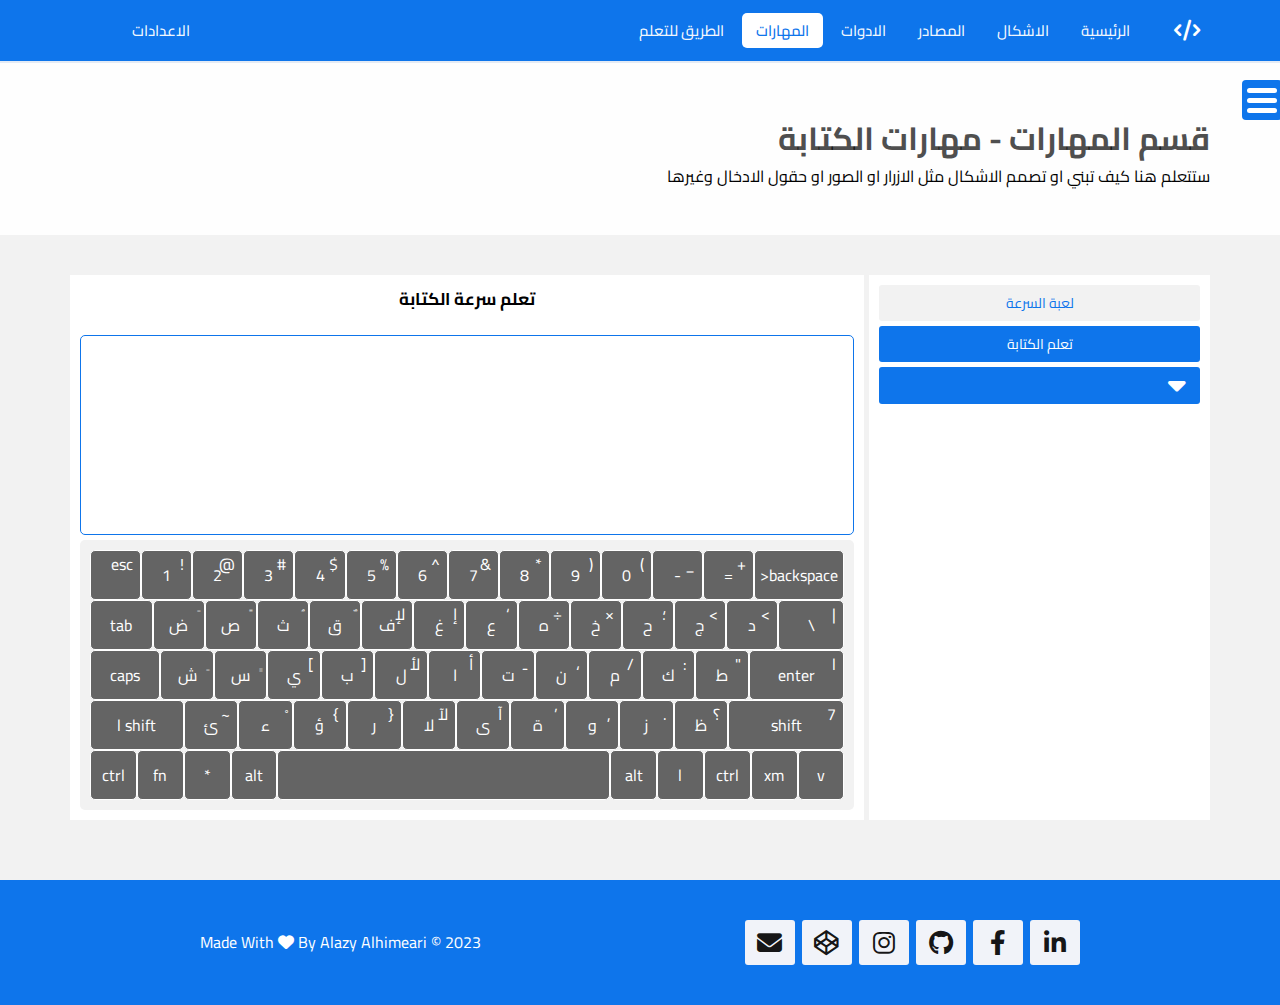
<file: written.html>
<!DOCTYPE html>
<html lang="ar" dir="rtl">
<head>
    <meta charset="UTF-8">
    <meta http-equiv="X-UA-Compatible" content="IE=edge">
    <meta name="viewport" content="width=device-width, initial-scale=1.0">
    <meta name="description" content="">
    <title>DivCademy</title>
    <link rel="stylesheet" href="./css/all.min.css">
    <link rel="stylesheet" href="./css/normalize.css">
    <link rel="preconnect" href="https://fonts.googleapis.com">
<link rel="preconnect" href="https://fonts.gstatic.com" crossorigin>
<link href="https://fonts.googleapis.com/css2?family=Cairo:wght@200;300;400;500;600;700;800&display=swap" rel="stylesheet">
    <link rel="stylesheet" href="./css/main.css">
    <link rel="stylesheet" href="./css/tool.css">
    <link rel="stylesheet" href="./css/written.css">
    <link rel="stylesheet" href="./css/media-q.css">
</head>
<body>
    <header>
        <div class="container">
            <div class="btn-menu"><i class="fa-solid fa-bars"></i></div>
            <div class="logo"><i class="fa-solid fa-code"></i></div>
            <div class="overlay-menu"></div>
            <nav class="nav1">
            <ul class="nav">
                <div class="effect-nav"></div>
                <li><a href="./index.html">الرئيسية</a></li>
                <li><a href="./shape.html">الاشكال</a></li>
                <li><a href="./sources.html">المصادر</a></li>
                <li><a href="./clor-generator.html">الادوات</a></li>
                <li><a href="#" class="active">المهارات</a></li>
                <li><a href="./roud-map.html">الطريق للتعلم</a></li>
            </ul>
            <div class="setting">الاعدادات</div>
            </nav>
            <!-- /////////////////////////////////////////////// -->
            <nav id="nav" class="nav2">
                <ul class="nav">
                    <li><a href="./index.html">الرئيسية</a></li>
                    <li><a href="./shape.html">الاشكال</a></li>
                    <li><a href="./sources.html">المصادر</a></li>
                    <li><a href="./clor-generator.html">الادوات</a></li>
                    <li><a href="#"  class="active">المهارات</a></li>
                    <li><a href="./roud-map.html">الطريق للتعلم</a></li>
                    <li><a href="#">الاعدادات</a></li>
                </ul>
            </nav>
            <!-- ////////////////////////////////////////////// -->
        </div>
    </header>
    <main class="main-source">
        <button class="btn-up"><i class="fa-solid fa-arrow-up"></i></button>
        <div class="side-menu width-side-menu">
            <div class="btn-side-menu">
                <span></span>
                <span></span>
                <span></span>
            </div>
            <div class="tooltip-outer">
                <div class="tooltip"></div>
            </div>
            <div class="buttons-menu">
            <a href="#" title="Write Skills" data-name="Write Skills" class="shape-icon-source active"><i class="fa-solid fa-keyboard"></i></a>
            <a href="#" title="CSS Skills" data-name="CSS Skills" class="shape-icon-source"><i class="fa-brands fa-css3-alt"></i></a>
            <a href="./logicjs.html" title="Problem soliving in js" data-name="Problem soliving in js" class="shape-icon-source"><i class="fa-brands fa-square-js"></i></a>
        </div>
        </div>
        <div class="container">
        <div class="title">
            <h1>قسم المهارات - مهارات الكتابة</h1>
            <p>ستتعلم هنا كيف تبني او تصمم الاشكال مثل الازرار او الصور او حقول الادخال وغيرها</p>
        </div>
        </div>
        <!-- ///////////////////////////////////////////////// -->
        <section class="section-sh section-color section-write">
            <div class="container">
                <div class="menu-right-write">
                    <div class="btn-game-write btn-wrt" data-sec="game">لعبة السرعة</div>
                    <div class="btn-learn-write btn-wrt active" data-sec="learn">تعلم الكتابة</div>
                    <div class="btn-lea"><i class="fa-solid fa-caret-down"></i></div>
                    <div class="btn-letter-contain">
                        <div class="contain-letter">
                            <div class="letter1" data-btn="0">كتابة الحرف الف</div>
                            <div class="letter2" data-btn="1">كتابة الحرف باء</div>
                            <div class="letter3" data-btn="2">كتابة الحرف تاء</div>
                            <div class="letter4" data-btn="3">كتابة الحرف ثاء</div>
                            <div class="letter5" data-btn="4">كتابة الحرف جيم</div>
                            <div class="letter6" data-btn="5">كتابة الحرف حاء</div>
                            <div class="letter7" data-btn="6">كتابة الحرف خاء</div>
                            <div class="letter8" data-btn="7">كتابة الحرف دال</div>
                            <div class="letter9" data-btn="8">كتابة الحرف ذال</div>
                            <div class="letter10" data-btn="9">كتابة الحرف راء</div>
                            <div class="letter11" data-btn="10">كتابة الحرف زين</div>
                            <div class="letter12" data-btn="11">كتابة الحرف سين</div>
                            <div class="letter13" data-btn="12">كتابة الحرف شين</div>
                            <div class="letter14" data-btn="13">كتابة الحرف صاد</div>
                            <div class="letter15" data-btn="14">كتابة الحرف ضاد</div>
                            <div class="letter16" data-btn="15">كتابة الحرف طاء</div>
                            <div class="letter17" data-btn="16">كتابة الحرف ظاء</div>
                            <div class="letter18" data-btn="17">كتابة الحرف عين</div>
                            <div class="letter19" data-btn="18">كتابة الحرف غين</div>
                            <div class="letter20" data-btn="19">كتابة الحرف فاء</div>
                            <div class="letter21" data-btn="20">كتابة الحرف قاف</div>
                            <div class="letter22" data-btn="21">كتابة الحرف كاف</div>
                            <div class="letter23" data-btn="22">كتابة الحرف لام</div>
                            <div class="letter24" data-btn="23">كتابة الحرف ميم</div>
                            <div class="letter25" data-btn="24">كتابة الحرف نون</div>
                            <div class="letter26" data-btn="25">كتابة الحرف هاء</div>
                            <div class="letter27" data-btn="26">كتابة الحرف واو</div>
                            <div class="letter28" data-btn="27">كتابة الحرف ياء</div>
                        </div>
                    </div>
                </div>
                <div class="menu-left-write">
                    <div class="form-game" data-sec="game">
                        <h2>لعبة لاختبار سرعة الكتابة</h2>
                        <div class="lang">
                            <label for="lang">إختر اللغة: </label>
                            <select id="lang" name="languages">
                                <option value="ar">العربية</option>
                                <option value="en">English</option>
                            </select>
                        </div>
                        <div class="time">
                            <p>الوقت: <span id="tim"></span></p>
                            <div id="prog" class="porog">
                                <span class="span-prog"></span>
                            </div>
                        </div>
                        <div class="contain-words"></div>
                        <div class="result-word"></div>
                        <textarea name="txt" id="input" cols="30" rows="8"></textarea>
                        <button class="btn">إعادة اللعب</button>
                    </div>
                    <!-- ///////////////////////////////////////////////////// -->
                    <div class="contain-letter-skills" data-sec="learn">
                        <h2> تعلم سرعة الكتابة</h2>
                        <div class="write-letter">
                            <div class="wrriten-text">
                                <p> 
                                    <span></span>
                                </p>
                            </div>
                            <div class="keyboard">
                            <div class="input-letter">
                                <div>
                                    <span>backspace</span>
                                    <span>&lt;</span>
                                </div>
                                <div>
                                    <span>+</span>
                                    <span>=</span>
                                </div>
                                <div>
                                    <span>_</span>
                                    <span>-</span>
                                </div>
                                <div>
                                    <span>)</span>
                                    <span>0</span>
                                </div>
                                <div>
                                    <span>(</span>
                                    <span>9</span>
                                </div>
                                <div>
                                    <span>*</span>
                                    <span>8</span>
                                </div>
                                <div>
                                    <span>&</span>
                                    <span>7</span>
                                </div>
                                <div>
                                    <span>^</span>
                                    <span>6</span>
                                </div>
                                <div>
                                    <span>%</span>
                                    <span>5</span>
                                </div>
                                <div>
                                    <span>$</span>
                                    <span>4</span>
                                </div>
                                <div>
                                    <span>#</span>
                                    <span>3</span>
                                </div>
                                <div>
                                    <span>@</span>
                                    <span>2</span>
                                </div>
                                <div>
                                    <span>!</span>
                                    <span>1</span>
                                </div>
                                <div>
                                    <span>esc</span>
                                </div>
                            </div>
                            <div class="input-letter-tow">
                                <div>
                                    <span>|</span>
                                    <span>\</span>
                                </div>
                                <div>
                                    <span>></span>
                                    <span>د</span>
                                </div>
                                <div>
                                    <span>&gt;</span>
                                    <span>ج</span>
                                </div>
                                <div>
                                    <span>؛</span>
                                    <span>ح</span>
                                </div>
                                <div>
                                    <span>×</span>
                                    <span>خ</span>
                                </div>
                                <div>
                                    <span>÷</span>
                                    <span>ه</span>
                                </div>
                                <div>
                                    <span>‘</span>
                                    <span>ع</span>
                                </div>
                                <div>
                                    <span>إ</span>
                                    <span>غ</span>
                                </div>
                                <div>
                                    <span>لإ</span>
                                    <span>ف</span>
                                </div>
                                <div>
                                    <span> ٌ </span>
                                    <span>ق</span>
                                </div>
                                <div>
                                    <span> ُ </span>
                                    <span>ث</span>
                                </div>
                                <div>
                                    <span> ً </span>
                                    <span>ص</span>
                                </div>
                                <div>
                                    <span> َ </span>
                                    <span>ض</span>
                                </div>
                                <div>
                                    <span>tab</span>
                                </div>
                            </div>
                            <div class="input-letter-three">
                                <div>
                                    <span>l</span>
                                    <span>enter</span>
                                </div>
                                <div>
                                    <span>"</span>
                                    <span>ط</span>
                                </div>
                                <div>
                                    <span>:</span>
                                    <span>ك</span>
                                </div>
                                <div>
                                    <span>/</span>
                                    <span>م</span>
                                </div>
                                <div>
                                    <span>،</span>
                                    <span>ن</span>
                                </div>
                                <div>
                                    <span>ـ</span>
                                    <span>ت</span>
                                </div>
                                <div>
                                    <span>أ</span>
                                    <span>ا</span>
                                </div>
                                <div>
                                    <span>لأ</span>
                                    <span>ل</span>
                                </div>
                                <div>
                                    <span>[</span>
                                    <span>ب</span>
                                </div>
                                <div>
                                    <span>]</span>
                                    <span>ي</span>
                                </div>
                                <div>
                                    <span> ٍ </span>
                                    <span>س</span>
                                </div>
                                <div>
                                    <span> ِ </span>
                                    <span>ش</span>
                                </div>
                                <div>
                                    <span>caps</span>
                                </div>
                            </div>
                            <div class="input-letter-four">
                                <div>
                                    <span>7</span>
                                    <span>shift</span>
                                </div>
                                <div>
                                    <span>؟</span>
                                    <span>ظ</span>
                                </div>
                                <div>
                                    <span>.</span>
                                    <span>ز</span>
                                </div>
                                <div>
                                    <span>,</span>
                                    <span>و</span>
                                </div>
                                <div>
                                    <span>’</span>
                                    <span>ة</span>
                                </div>
                                <div>
                                    <span>آ</span>
                                    <span>ى</span>
                                </div>
                                <div>
                                    <span>لآ</span>
                                    <span>لا</span>
                                </div>
                                <div>
                                    <span>{</span>
                                    <span>ر</span>
                                </div>
                                <div>
                                    <span>}</span>
                                    <span>ؤ</span>
                                </div>
                                <div>
                                    <span> ْ </span>
                                    <span>ء</span>
                                </div>
                                <div>
                                    <span>~</span>
                                    <span>ئ</span>
                                </div>
                                <div>
                                    <span>l shift</span>
                                </div>
                            </div>
                            <div class="input-letter-fife">
                                <div>
                                    <span>v</span>
                                </div>
                                <div>
                                    <span>m</span>
                                    <span>x</span>
                                </div>
                                <div>
                                    <span>ctrl</span>
                                </div>
                                <div>
                                    <span>l</span>
                                </div>
                                <div>
                                    <span>alt</span>
                                </div>
                                <div>

                                </div>
                                <div>
                                    <span>alt</span>
                                </div>
                                <div>
                                    <span>*</span>
                                </div>
                                <div>
                                    <span>fn</span>
                                </div>
                                <div>
                                    <span>ctrl</span>
                                </div>
                            </div>
                        </div>
                        </div>
                    </div>
                </div>
            </div>
        </section>
    </main>
    <!-- /////////////////////////////////////////////////////// -->
    <footer>
        <div class="container">
            <div class="social-media">                
                <a href="#" title="linkedin"><i class="fa-brands fa-linkedin-in"></i></a>
                <a href="#" title="Facebook"><i class="fa-brands fa-facebook-f"></i></a>
                <a href="#" title="github"><i class="fa-brands fa-github"></i></a>
                <a href="#" title="instagram"><i class="fa-brands fa-instagram"></i></a>
                <a href="#" title="codepen"><i class="fa-brands fa-codepen"></i></a>
                <a href="#" title="Email"><i class="fa-solid fa-envelope"></i></a>
            </div>
            <p>Made With 
                <i class="fa fa-heart c-main"></i>
                By Alazy Alhimeari © 2023
            </p>
        </div>
    </footer>
    <!-- /////////////////////////////////////////////////////// -->
    <script src="./js/web.js"></script>
    <script src="./js/wrriten.js"></script>
</body>
</html>
</file>
<file: css/main.css>
:root {
    --primary-light: #8abdff;
    --primary: #5db4fc;
    --primary-dark: #0e75eb;
    --border-rad: 10px;
    --white: #FFFFFF;
    --main-color: #fefefe;
    --greyLight-1: #E4EBF5;
    --greyLight-2: #c8d0e7;
    --greyLight-3: #bec8e4;
    --greyDark: #9baacf;
    --shodw: 1px 1px 20px 0px rgba(255, 255, 255, 1);
    overflow-x: hidden;
}

@font-face {
    font-family: 'Cairo', sans-serif;
    /* src: url(../webfonts/Cairo-VariableFont_slnt\,wght.ttf); */
    /* src: url(../webfonts/static/Cairo-Black.ttf);
    src: url(../webfonts/static/Cairo-ExtraBold.ttf);
    src: url(../webfonts/static/Cairo-Light.ttf);
    src: url(../webfonts/static/Cairo-Medium.ttf); */
    src: url(../fonts/Cairo-VariableFont_slnt\,wght.ttf);
    /* src: url(../fonts/static/Cairo-SemiBold.ttf); */
}

body {
    font-family: 'Cairo', sans-serif;
    background-color: var(--main-color);
}

*,
*::after,
*::before {
    margin: 0px;
    padding: 0px;
    box-sizing: border-box;
    caret-color: var(--primary-dark);
}

a {
    text-decoration: none;
}

ul {
    list-style: none;
}

.container {
    margin: auto;
}

@media (max-width:576px) {
    .container {
        width: 100%;
    }
}

@media (min-width:576px) {
    .container {
        width: 540px;
    }
}

@media (min-width:768px) {
    .container {
        width: 720px;
    }
}

@media (min-width:992px) {
    .container {
        width: 960px;
    }
}

@media (min-width:1200px) {
    .container {
        width: 1140px;
    }
}

@media (min-width:1400px) {
    .container {
        width: 1320px;
    }
}

/* ///////////////////////////////////////////////// */

.onloade{
    position: fixed;
    top: 0;
    left: 0;
    height: 100%;
    width: 100%;
    background-color: var(--primary-dark);
    z-index: 30000;
    display: flex;
    justify-content: center;
    align-items: center;
}
.circle-onload{
    width: 80px;
    height: 80px;
    border-radius: 50%;
    -webkit-border-radius: 50%;
    -moz-border-radius: 50%;
    -ms-border-radius: 50%;
    -o-border-radius: 50%;
    border: 5px solid var(--white);
    border-right-color: transparent;
    animation: circle .7s linear infinite;
    -webkit-animation: circle .7s linear infinite;
}

section {
    padding: 40px 0px;
    padding-bottom: 60px;
    background-color: var(--white);
}

section h2.title-sec {
    padding: 11px 20px;
    margin: auto;
    text-align: center;
    width: fit-content;
    border-bottom: 3px solid #0077ff;
    border-radius: 9px;
    position: relative;
    margin-bottom: 50px;
    -webkit-border-radius: 9px;
    -moz-border-radius: 9px;
    -ms-border-radius: 9px;
    -o-border-radius: 9px;
    overflow: hidden;
    z-index: 1;
    transition: .5s;
    -webkit-transition: .5s;
    -moz-transition: .5s;
    -ms-transition: .5s;
    -o-transition: .5s;
    user-select: none;
}

section h2.title-sec::before {
    content: "";
    position: absolute;
    bottom: 0;
    left: 0;
    width: 100%;
    height: 0%;
    background-color: #0077ff;
    transition: .5s;
    -webkit-transition: .5s;
    -moz-transition: .5s;
    -ms-transition: .5s;
    -o-transition: .5s;
    z-index: -1;
}

section h2.title-sec:hover {
    color: white;
}

h2.title-sec:hover::before {
    height: 100%;
}

.btn-up{
    position: fixed;
    bottom: 24px;
    right: 26px;
    width: 45px;
    height: 45px;
    background-color: var(--primary-dark);
    color: var(--white);
    font-size: 21px;
    border-radius: 5px;
    box-shadow: 1px 1px 10px -1px rgba(0,0,0,.3);
    border: 0;
    z-index: 1000;
    cursor: pointer;
    display: none;
    opacity: 0;
    transition: .3s;
    -webkit-transition: .3s;
    -moz-transition: .3s;
    -ms-transition: .3s;
    -o-transition: .3s;
}
.btn-up i{
    animation: up-arrow 1s linear  infinite alternate;
    -webkit-animation: up-arrow 1s linear  infinite alternate;
}
.container{
    position: relative;
}

button.buttun-section{
        position: absolute;
        top: -50px;
        right: 6px;
        transform: rotateY(180deg);
        -webkit-transform: rotateY(180deg);
        -moz-transform: rotateY(180deg);
        -ms-transform: rotateY(180deg);
        -o-transform: rotateY(180deg);
        width: 40px;
        height: 40px;
        border: 0;
        cursor: pointer;
        border-radius: 5px;
        background-color: var(--primary-dark);
        /* box-shadow: 1px 1px 10px -1px rgb(0 0 0 / 30%); */
        -webkit-border-radius: 5px;
        -moz-border-radius: 5px;
        -ms-border-radius: 5px;
        -o-border-radius: 5px;
        display: grid;
        grid-template-columns: repeat(2,1fr);
        gap: 0px;
        justify-items: center;
        align-items: center;
        padding: 9px 8px;
        display: none;
}
button.buttun-section span{
    width: 9px;
    height: 9px;
    background-color: var(--white);
}

/*//////////////////////// start header //////////////////////////////*/
header {
    position: fixed;
    z-index: 1000;
    top: 0px;
    left: 0px;
    background-color: var(--primary-dark);
    width: 100%;
    padding: 10px 0px;
    border-bottom: 2px solid var(--greyLight-1);
    transition: .3s;
    -webkit-transition: .3s;
    -moz-transition: .3s;
    -ms-transition: .3s;
    -o-transition: .3s;
}

header .container {
    display: flex;
    align-items: center;
}

nav.nav1{
    display: flex;
    justify-content: space-between;
    position: relative;
    width: 90%;
}
nav.nav2{
    display: none;
}
.overlay-menu{
    position: fixed;
    top: 0;
    left: 0;
    width: 100%;
    height: 100%;
    background-color: rgba(0, 0, 0, 0.473);
    z-index: 999;
    display: none;
    opacity: 0;
    cursor: pointer;
    z-index: 100;
    transform: .3s;
    -webkit-transform: .3s;
    -moz-transform: .3s;
    -ms-transform: .3s;
    -o-transform: .3s;
}
.btn-menu{
    color: var(--white);
    font-size: 25px;
    display: flex;
    align-items: center;
    display: none;
}
.btn-menu i{
    display: block;
    padding: 7px 10px;
    cursor: pointer;
}
nav .nav {
    position: relative;
}

nav .nav .effect-nav {
    position: absolute;
    top: 0;
    /* right: 0; */
    height: 100%;
    z-index: -1;
    border-radius: 5px;
    background-color: var(--white);
    width: 76px;
    transition: .5s;
    -webkit-transition: .5s;
    -moz-transition: .5s;
    -ms-transition: .5s;
    -o-transition: .5s;
}

nav .nav li {
    display: inline-block;
    z-index: 1;
    position: relative;
}

nav .nav li a,
.setting {
    display: inline-block;
    color: rgba(255, 255, 255, 0.959);
    font-size: 15px;
    padding: 9px 14px;
    font-weight: 500;
    transition: .4s;
    -webkit-transition: .4s;
    -moz-transition: .4s;
    -ms-transition: .4s;
    -o-transition: .4s;
    position: relative;
    border-radius: 5px;
    -webkit-border-radius: 5px;
    -moz-border-radius: 5px;
    -ms-border-radius: 5px;
    -o-border-radius: 5px;
}

nav .nav li a:hover,
.setting:hover {
    color: var(--primary-dark);
    background-color: var(--white);
}

nav .nav li a.active {
    color: var(--primary-dark);
    background-color: var(--white);
}

.logo {
    display: flex;
    align-items: center;
    justify-content: center;
}

.logo i {
    font-size: 21px;
    padding: 10px;
    color: white;
    margin-left: 20px;
    display: block;
}

div.setting {
    cursor: pointer;
}
/* end header */
/*///////////////// start landing ///////////////////*/
.land-sec {
    background-color: #fdfdfdad;
    margin-top: 57px;
    height: 600px;
    background-color: var(--primary-dark);
    position: relative;
    margin-bottom: 100px;
}

.intro-svg {
    position: absolute;
    bottom: -67px;
    left: 0;
    z-index: 0;
    transform: rotate(-180deg);
}

.intro-svg .main-path {
    fill: var(--primary-dark);
}

.land-sec .container {
    height: 100%;
}

.landing {
    display: flex;
    justify-content: space-between;
    align-items: center;
    height: 100%;
    position: relative;
    z-index: 1;
}

.landing .title-landing {
    line-height: 1.3;
    margin-bottom: 36px;
}

.landing .title-landing h2 {
    font-size: 35px;
    color: var(--white);
    margin-bottom: 5px;
}

.landing .title-landing p {
    font-size: 14px;
    line-height: 1.5;
    width: 450px;
    color: var(--white);
    margin-bottom: 10px;
}

.landing .image-landing {
    max-width: 470px;
    max-height: 100%;
    width: 50%;
    overflow: hidden;
}

.landing .image-landing img {
    max-width: 100%;
    height: 100%;
}

.form-landing {
    background-color: #8ebeff;
    border-radius: 10px;
    padding: 15px;
    margin-top: 12px;
}

.form-landing input[type = 'text'],
.edit-shape input[type = 'text'] {
    display: inline-block;
    width: 80%;
    padding: 10px 10px;
    border-radius: 5px;
    border: 0;
    font-size: 14px;
    font-weight: 500;
    transition: .1s;
    -webkit-transition: .1s;
    -moz-transition: .1s;
    -ms-transition: .1s;
    -o-transition: .1s;
}

.form-landing input::placeholder,
.edit-shape input::placeholder {
    color: #9baacf;
    transition: .3s;
    -webkit-transition: .3s;
    -moz-transition: .3s;
    -ms-transition: .3s;
    -o-transition: .3s;
}

.form-landing input:focus,
.edit-shape input:focus {
    outline: 0;
    border: 2px solid #0e75eb;
}

.form-landing input:focus::placeholder,
.edit-shape input:focus::placeholder {
    opacity: 0;
}

.form-landing button {
    padding: 10px 25px;
    font-size: 14px;
    border: 0;
    background-color: var(--primary-dark);
    border-radius: 5px;
    color: white;
    margin-left: 6px;
    cursor: pointer;
    font-weight: 500;
}

/* end landing */

main {
    padding: 30px 0px;
}

/* start Shape */
.shape {
    background-color: white;
    padding-bottom: 65px;
}

.contain-shape {
    display: flex;
}

.contain-shape .left-shape {
    width: 30%;
    padding: 10px;
    padding-top: 5px;
}

.right-shape {
    width: 100%;
    padding: 10px;
    display: flex;
    justify-content: space-around;
}

.right-shape .card-shape{
    text-align: center;
    padding: 0px 10px;
}
.right-shape .card-shape .icon-shape{
    position: relative;
    display: flex;
    flex-direction: column;
    align-items: center;
    justify-content: center;
    background-color: var(--primary-dark);
    overflow: hidden;
    width: 65px;
    height: 61px;
    border-radius: 50%;
    margin: auto;
    margin-bottom: 10px;
}
.right-shape .card-shape .icon-shape i{
    color: var(--white);
    font-size: 29px;
}
.card-shape .buttons-shape{
    display: block;
    padding: 10px 10px;
    border: 0;
    color: var(--white);
    background-color: var(--primary-dark);
    border-radius: 5px;
    cursor: pointer;
    margin: 10px 0px;
    width: 100%;
    font-size: 12px;
}

.card-shape .disc h4{
    font-size: 15px;
    margin-bottom: 5px;
    color: var(--primary-dark);
}
.card-shape .disc p{
    font-size: 12px;
    line-height: 1.5;
    width: 80%;
    margin: auto;
}

/* end Shape */
/* start source */
.sec-source {
    background-color: #f9f9f9;
}

.sec-source .container {
    display: flex;
    flex-direction: row-reverse;
}
.sec-source .container .image-source {
    width: 50%;
    height: 400px;
}
.sec-source .container .left-source{
    width: 50%;
    display: flex;
    flex-wrap: wrap;
    /* justify-content: space-around; */
}
.card-source {
    width: 90px;
    height: fit-content;
    background-color: var(--white);
    padding: 10px;
    border-radius: 4px;
    position: relative;
    z-index: 1;
    border: 1px solid var(--greyLight-1);
    cursor: pointer;
    transition: .3s;
    -webkit-transition: .3s;
    -moz-transition: .3s;
    -ms-transition: .3s;
    -o-transition: .3s;
    margin: 2px;
}
.left-source .card-source .img-source{
    width: 75%;
    margin: auto;
}
.left-source .card-source .img-source img{
    width: 100%;
    height: 100%;
}
.sec-source .left-source .card-source span{
    display: block;
    padding: 5px;
    padding-bottom: 5px;
    text-align: center;
    color: var(--primary-dark);
    font-size: 14px;
    font-weight: 500;
    padding-bottom: 0;
    transition: .3s;
    -webkit-transition: .3s;
    -moz-transition: .3s;
    -ms-transition: .3s;
    -o-transition: .3s;
    white-space: nowrap;
    text-overflow: ellipsis;
    overflow: hidden;
}
.card-source:hover{
    background-color: var(--primary-dark);
    border-color: var(--white);
}
.left-source .card-source:hover span{
    color: white;
}

/* end source */
/* start tool */
.sec-tool .container,
.sec-skills .container,
.sec-roud .container {
    display: flex;
}

.right-tools,
.right-skills,
.right-roud {
    width: 30%;
    padding: 10px;
}

.left-tools,
.left-skills,
.left-roud {
    width: 100%;
    padding: 10px;
}

.left-tools .contain-left,
.left-skills .contain-left,
.left-roud .contain-left {
    background-color: #f1f3f9;
    border-radius: var(--border-rad);
    -webkit-border-radius: var(--border-rad);
    -moz-border-radius: var(--border-rad);
    -ms-border-radius: var(--border-rad);
    -o-border-radius: var(--border-rad);
    padding: 10px;
}

.left-tools .contain-left {
    display: grid;
    grid-template-columns: repeat(auto-fill, minmax(275px, 1fr));
    gap: 10px;
    padding: 20px;
}

.contain-left .card-tool {
    background-color: var(--white);
    padding: 10px 0px;
    border-radius: 5px;
    overflow: hidden;
    box-shadow: 1px 1px 10px -1px rgba(0, 0, 0, .1);
    cursor: pointer;
    position: relative;
    transition: .4s;
    -webkit-transition: .4s;
    -moz-transition: .4s;
    -ms-transition: .4s;
    -o-transition: .4s;
    border-top: 3px solid var(--primary-dark);
    border-bottom: 3px solid var(--primary-dark);
}

.contain-left .card-tool::before,
.contain-left .card-tool::after {
    content: "";
    position: absolute;
    width: 3px;
    height: 0%;
    z-index: 1;
    background-color: var(--primary-dark);
    transition: .3s;
    -webkit-transition: .3s;
    -moz-transition: .3s;
    -ms-transition: .3s;
    -o-transition: .3s;
}

.contain-left .card-tool::before {
    top: 0px;
    left: 0;
}

.contain-left .card-tool::after {
    bottom: 0;
    right: 0;
}

.contain-left .card-tool:hover {
    transform: translateY(3px);
    -webkit-transform: translateY(3px);
    -moz-transform: translateY(3px);
    -ms-transform: translateY(3px);
    -o-transform: translateY(3px);
    box-shadow: 1px 1px 10px -1px rgba(0, 0, 0, .3);
}

.contain-left .card-tool:hover::after,
.contain-left .card-tool:hover::before {
    height: 100%;
}

.contain-left .card-tool .image-tool-card {
    width: 60%;
    height: 115px;
    overflow: hidden;
    display: flex;
    margin: auto;
}

.contain-left .card-tool .describtion {
    padding: 10px;
}

.contain-left .card-tool .describtion h4 {
    font-size: 15px;
    text-align: center;
    padding: 10px 0px;
    color: var(--primary-dark);
}

.contain-left .card-tool .describtion p {
    font-size: 12px;
    line-height: 1.5;
    text-align: center;
    color: black;
}

/* end tool */
/* start skills */
.sec-skills {
    background-color: #f9f9f9;
}

/* .left-skills{
    background-color: var(--white);
} */
.left-skills .contain-left {
    background-color: transparent;
    display: grid;
    grid-template-columns: repeat(auto-fill, minmax(300px, 1fr));
    gap: 10px;
    padding: 0px;
}

.left-skills .contain-left .card-skills {
    display: flex;
    flex-direction: column;
    align-items: center;
    background-color: var(--white);
    border-radius: var(--border-rad);
    -webkit-border-radius: var(--border-rad);
    -moz-border-radius: var(--border-rad);
    -ms-border-radius: var(--border-rad);
    -o-border-radius: var(--border-rad);
    padding: 10px;
    border: 2px solid transparent;
    cursor: pointer;
    transition: all .3s;
    -webkit-transition: all .3s;
    -moz-transition: all .3s;
    -ms-transition: all .3s;
    -o-transition: all .3s;
}

.contain-left .card-skills .effect-radio {
    height: 27px;
    border: 3px solid var(--primary-dark);
    margin-right: 4px;
    position: relative;
    width: 27px !important;
    transition: all .3s;
    -webkit-transition: all .3s;
    -moz-transition: all .3s;
    -ms-transition: all .3s;
    -o-transition: all .3s;
    align-self: flex-start;
    border-radius: 5px;
    opacity: .2;
}

.contain-left .card-skills .effect-radio::before {
    content: "";
    position: absolute;
    top: 50%;
    left: 50%;
    transform: translate(-50%, -50%);
    -webkit-transform: translate(-50%, -50%);
    -moz-transform: translate(-50%, -50%);
    -ms-transform: translate(-50%, -50%);
    -o-transform: translate(-50%, -50%);
    height: 15px;
    width: 15px;
    background-color: var(--primary-dark);
    transition: all .3s;
    -webkit-transition: all .3s;
    -moz-transition: all .3s;
    -ms-transition: all .3s;
    -o-transition: all .3s;
}

.contain-left .card-skills:hover {
    border-color: var(--primary-dark);
    background-color:#0e75eb15 ;
}

.contain-left .card-skills:hover .effect-radio {
    opacity: 1;
}

/* .contain-left .card-skills:hover .effect-radio::before {
    background-color: white;
} */
.disc-skill{
    display: flex;
    align-items: center;
}
.contain-left .card-skills .describtion {
    /* flex-basis: 60%; */
    padding: 5px;
}

.contain-left .card-skills .describtion h4 {
    padding-bottom: 9px;
    color: var(--primary-dark);
}

.contain-left .card-skills .describtion p {
    font-size: 13px;
    line-height: 1.5;
    color: black;
}

.contain-left .card-skills .image {
    /* flex-basis: 30%; */
    flex: 100%;
}

/* end skills */
/* start roud */
.sec-roud {
    background-color: var(--white);
}
.sec-roud .container{
    flex-wrap: wrap;
}
.card-roud{
    padding: 9px;
    width: 370px;
    height: 85px;
    border: 1px solid var(--primary);
    margin: 5px;
    display: flex;
    flex-direction: column;
    justify-content: space-between;
}
.card-roud p{
    cursor: pointer;
    user-select: none;
    font-size: 15px;
    margin-bottom: 5px;
    color: rgba(0, 0, 0, 0.856);
    transform: color .3s;
    -webkit-transform: color .3s;
    -moz-transform: color .3s;
    -ms-transform: color .3s;
    -o-transform: color .3s;
}
.card-roud p:hover{
    color: var(--primary-dark);
}
.card-roud span{
    padding: 7px 10px;
    font-size: 14px;
    width: fit-content;
    border-radius: 5px;
    -webkit-border-radius: 5px;
    -moz-border-radius: 5px;
    -ms-border-radius: 5px;
    -o-border-radius: 5px;
}
.card-roud:nth-child(1){
    border-right: 2px solid rgb(255, 251, 0);
}
.card-roud:nth-child(1) span{
    background-color: rgb(251, 255, 0);
}
.card-roud:nth-child(2){
    border-right: 2px solid rgb(195, 0, 255);
}
.card-roud:nth-child(2) span{
    background-color: rgb(212, 0, 255);
    color: white;
}
.card-roud:nth-child(3){
    border-right: 2px solid rgb(0, 132, 255);
}
.card-roud:nth-child(3) span{
    background-color: rgb(0, 132, 255);
    color: white;
}
.card-roud:nth-child(4){
    border-right: 2px solid rgb(255, 123, 0);
}
.card-roud:nth-child(4) span{
    background-color: rgb(255, 123, 0);
    color: white;
}
.card-roud:nth-child(5){
    border-right: 2px solid #4caf50;
}
.card-roud:nth-child(5) span{
    background-color: #4caf50;
    color: white;
}
.card-roud:nth-child(6){
    border-right: 2px solid #03a9f4;
}
.card-roud:nth-child(6) span{
    background-color: #03a9f4;
    color: white;
}
/* end roud */
/*///////////////////// start footer //////////////////////////////*/
footer {
    padding: 40px 0px;
    background-color: var(--primary-dark);
}

footer .container {
    display: flex;
    justify-content: space-around;
    align-items: center;
}

footer p {
    color: var(--white);
    font-size: 16px;
}

footer .social-media a {
    font-size: 25px;
    background-color: #f1f3f9;
    width: 50px;
    margin-left: 3px;
    display: inline-flex;
    height: 45px;
    text-align: center;
    justify-content: center;
    align-items: center;
    border-radius: 3px;
    color: #000000e8;
    transition: .3s;
    -webkit-transition: .3s;
    -moz-transition: .3s;
    -ms-transition: .3s;
    -o-transition: .3s;
}

footer .social-media a:hover {
    background-color: #d0d2d8;
    color: black;
}

/*//////////////////// end footer //////////////////////////////*/

@keyframes up-arrow {
    0%{
        transform: translateY(3px);
        -webkit-transform: translateY(3px);
        -moz-transform: translateY(3px);
        -ms-transform: translateY(3px);
        -o-transform: translateY(3px); 
    }
    70%{
        transform: translateY(3px);
        -webkit-transform: translateY(3px);
        -moz-transform: translateY(3px);
        -ms-transform: translateY(3px);
        -o-transform: translateY(3px);
    }
    80%{
        transform: translateY(-3px);
        -webkit-transform: translateY(-3px);
        -moz-transform: translateY(-3px);
        -ms-transform: translateY(-3px);
        -o-transform: translateY(-3px);
    }
    90%{
        transform: translateY(3px);
        -webkit-transform: translateY(3px);
        -moz-transform: translateY(3px);
        -ms-transform: translateY(3px);
        -o-transform: translateY(3px);
    }
    100%{
        transform: translateY(-3px);
        -webkit-transform: translateY(-3px);
        -moz-transform: translateY(-3px);
        -ms-transform: translateY(-3px);
        -o-transform: translateY(-3px);
    }
}
@keyframes circle {
    from{
        transform: rotate(0deg);
        -webkit-transform: rotate(0deg);
        -moz-transform: rotate(0deg);
        -ms-transform: rotate(0deg);
        -o-transform: rotate(0deg);
    }
    to{
        transform: rotate(360deg);
        -webkit-transform: rotate(360deg);
        -moz-transform: rotate(360deg);
        -ms-transform: rotate(360deg);
        -o-transform: rotate(360deg);
    }
}
</file>
<file: css/media-q.css>
/* ///////////////////header///////////////////// */

@media (max-width:1200px) {
    .contain-shape .left-shape {
        width: 45%;
    }
    .step:nth-of-type(odd) {
        right: 17.4%;
    }
    .step:nth-of-type(even) {
        left: 17.4%;
    }
}
@media (max-width:992px) {
    .landing{
        flex-direction: column-reverse;
        justify-content: space-around;
    }
    .landing .image-landing {
        width: 70%;
    }
    /* ///////////////////////////////////// */
    .editor-code .css-code pre code {
        font-size: 16px;
        padding: 0px 9px;
    }
    .editor-code .html-code pre code {
        font-size: 16px;
    }
    .editor-code .html-code p {
        font-size: 14px;
    }    
    .editor-code .css-code p, .editor-code .html-code p {
        padding: 0px 7px 0px 7px;
        font-size: 13.6px;
    }
    .contain-shape .left-shape {
        display: none;
    }
    .contain-shape .left-shape-md {
        display: block;
    }
    .right-shape {
        width: 100%;
        padding: 5px;
    }
    .popup {
        font-size: 14px;
        padding: 11px;
    }
    .popup button {
        font-size: 13px;
    }
    button.buttun-section{
        display: grid;
    }
    /* /////////////////////////////////////////////////// */
    .contain-code{
        width: 70%;
    }
    .step:nth-of-type(odd) {
        right: 16.4%;
    }
    .step:nth-of-type(even) {
        left: 16.4%;
    }
}

@media (max-width:768px) {
    nav.nav2{
        display: block;
        position: fixed;
        z-index: 20000;
        right: 0;
        top: 0px;
        background-color: #000000d9;
        height: 100%;
        width: 60%;
        border-left: 2px solid aliceblue;
        transition: .3s;
        -webkit-transition: .3s;
        -moz-transition: .3s;
        -ms-transition: .3s;
        -o-transition: .3s;
        transform:translateX(105%);
        -webkit-transform:translateX(105%);
        -moz-transform:translateX(105%);
        -ms-transform:translateX(105%);
        -o-transform:translateX(105%);
    }
    nav.nav1{
        display: none;
    }
    nav .nav{
        display: flex;
        flex-direction: column;
        /* background-color: var(--primary-dark); */
        padding: 10px;
        width: 100%;
        padding-top: 136px;
        padding-right: 20px;
    }
    nav .nav li a{
        width: 100%;
        padding: 12px 15px;
        margin-bottom: 5px;
    }
    div.setting {
        display: none;
    }
    .nav li.hiden{
        display: inline-block;
    }
    nav .nav .effect-nav {
        display: none;
    }
    .btn-menu{
        display: flex;
    }
    header .container {
        justify-content: space-between;
    }
    .intro-svg {
        bottom: -50px;
    }
    .landing .title-landing h2 {
        font-size: 30px;
    }
    .landing .title-landing p {
        font-size: 12px;
        width: 100%;
    }
    .form-landing {
        padding: 10px;
    }
    .form-landing input{
        padding: 5px 14px;
        font-size: 12px;
    }
    .form-landing button {
        padding: 10px 28px;
        font-size: 12px;
    }
    .right-shape{
        flex-wrap: wrap;
    }
    .card-shape:not(:last-child){
        margin-bottom: 10px;
    }
    .sec-source .container .image-source {
        display: none;
    }
    .sec-source .container .left-source {
        width: 100%;
        padding-right: 20px;
        padding-left: 20px;
    }
    .contain-left .card-skills .image {
        flex: 45%;
    }
    .sec-roud .container {
        justify-content: center;
    }
    /* //////////////////////////////////// */
    footer .social-media a {
        font-size: 20px;
        width: 40px;
        height: 35px;
        margin-bottom: 10px;
    }
    footer .container {
        flex-wrap: wrap;
    }
    .social-media{
        margin-bottom: 20px;
    }
    /* /////////////////////////////////////////////// */
    .contain-code{
        width: 90%;
    }
    .title h1 {
        font-size: 1.5em;
        margin: 0.4em 0;
    }
    .title p{
        font-size: 14px;
    }
    /* /////////////////////////////////////////////////// */

    .tool-choice-color input[type='text'], .tool-choice-color-deg input[type='text'] {
        margin-top: 0;
        margin-bottom: auto;
        margin-bottom: 16px;
        border: 0;
        padding: 5px;
        text-align: center;
        display: block;
        width: 87%;
        height: 36px;
    }
    .tool-choice-color-deg input[name='text'] {
        display: none;
        border: 1px solid red;
        animation: inputAn .2s linear 1;
        -webkit-animation: inputAn .2s linear 1;
    }
    .main-color, .main-color-deg {
        display: flex;
        height: 100%;
        flex-direction: column;
    }
    .tool-choice-color .contain-color-tool, .tool-choice-color-deg .contain-color-tool-deg {
        padding: 20px;
        background-color: #f2f2f2;
        width: 100%;
        height: 100%;
        margin: auto;
        margin-top: 0;
        position: relative;
        display: flex;
        justify-content: center;
        flex-direction: column;
        border-radius: 5px;
        -webkit-border-radius: 5px;
        -moz-border-radius: 5px;
        -ms-border-radius: 5px;
        -o-border-radius: 5px;
    }
    .tool-choice-color, .tool-choice-color-deg {
        width: 100%;
        height: 157px;
        margin-bottom: 10px;
    }
    .choiced-color, .choiced-color-deg {
        width: 100%;
        padding: 10px;
        padding-top: 15px;
    }
    .tool-choice-color-deg h4{
        margin-bottom: 15px;
    }
    .tool-choice-color-deg {
        width: 100%;
        margin-bottom: 35px;
        height: fit-content;
    }
    /* /////////////////////////////////////////////////////////// */
    .section-note .container {
        display: flex;
        flex-direction: column-reverse;
    }
    .left-note {
        width: 100%;
        background-color: var(--white);
        padding: 15px;
        /* margin-bottom: 15px; */
    }
    .text-contain {
        padding: 15px;
        background-color: var(--white);
        width: 100%;
        height: 100%;
        box-sizing: border-box;
        padding-top: 5px;
    }
    .menu-note h4 {
        padding: 14px 16px;
        font-size: 18px;
        padding-bottom: 3px;
        border-bottom: 3px solid var(--primary-dark);
        width: fit-content;
        padding-right: 0px;
        margin-right: 12px;
    }
    .menu-note {
        width: 100%;
    }
    .overlay-note .container-note {
        width: 75%;
    }
    /* ////////////////////////////////////////////////////////////////// */
    .section-write .container {
        flex-direction: column;
    }
    .menu-right-write {
        width: 100%;
        background-color: var(--white);
        padding: 10px;
        margin-left: 5px;
        display: flex;
        align-items: center;
        border-radius: 5px;
    }
    .menu-right-write > div {
        background-color: #f2f2f2;
        padding: 10px 20px;
        margin-left: 10px;
        font-size: 13px;

    }
    .menu-right-write div:not(:last-child){
        margin-bottom: 0px;
    }
    .menu-right-write div:nth-child(1),
    .menu-right-write div:nth-child(2){
        margin-bottom: 0px;
        font-size: 12px;
    }
    .menu-right-write {
        width: 100%;
        background-color: var(--white);
        padding: 10px;
        /* margin-left: 5px; */
        display: flex;
        align-content: center;
        align-items: center;
        border-radius: 5px;
        margin-bottom: 10px;
    }
    .menu-right-write .btn-lea {
        font-size: 25px;
    }
   
    .menu-left-write {
        width: 100%;
        border-radius: 5px;
    }
    .overlay-logic .contain-logic {
        height: 100%;
        width: 100%;
        padding-top: 35px;
    }
    .overlay-note .close-note, .overlay-logic .close-logic {
        height: 29px;
        width: 35px;
        top: 0px;
        right: 0px;
        border-radius: 0%;
        -webkit-border-radius: 0%;
        -moz-border-radius: 0%;
        -ms-border-radius: 0%;
        -o-border-radius: 0%;
}
    .descibtion-logic {
        padding: 5px 10px;
        margin: 10px 0px;
        font-size: 15px;
        height: 22%;
    }
    .step {
        width: 40%;
    }
    .step:nth-of-type(odd) {
        right: 5.3%;
    }
    .step:nth-of-type(even) {
        left: 5.3%;
    }
        /*///////////////////////////////////////////////  */
        div.btn-letter-contain{
            height: 0px;
        overflow: hidden;
        position: absolute;
        left: 0;
        top: 57px;
        z-index: 100;
        opacity: 0;
        width: 164px;
        padding: 10px;
        }
        .btn-letter-contain.hide{
            height: 666px;
        } 
        .btn-letter-contain .contain-letter div {
            font-size: 11px;
            font-weight: 600;
            padding: 5px;
        }
        .contain-letter-skills h2 {
            font-size: 14px;
        }
}
@media (max-width:576px) {
    .btn-menu{
        margin-right: 15px;
    }
    nav.nav2{
        width: 70%;
    }
    .intro-svg {
        bottom: -26px;
    }
    .landing .title-landing{
        padding: 0px 15px;
        position: relative;
        bottom: 29px;
    }
    .form-landing input, .edit-shape input[type='text'] {
        width: 77%;
    }
    .form-landing button {
        padding: 10px 16px;
        font-size: 12px;
        margin-left: 0;
        width: calc(100% - 82%);
    }
    .landing .image-landing {
        width: 80%;
    }
    nav .nav li a {
        font-size: 12px;
    }
    section h2.title-sec {
        font-size: 17px;
    }
    .contain-left .card-skills .describtion h4 {
        font-size: 14px;
    }
    .contain-left .card-skills .describtion p {
        font-size: 11px;
    }
    .contain-left .card-skills .effect-radio {
        height: 22px;
        width: 22px !important;
    }
    .contain-left .card-skills .effect-radio::before {
        width: 10px;
        height: 10px;
    }
    .btn-up {
        width: 40px;
        height: 40px;
        font-size: 18px;
    }
    .sec-source .container .left-source {
        display: grid;
        grid-template-columns: repeat(auto-fill,minmax(80px,1fr));
        gap: 10px;
    }
    .card-roud a {
        font-size: 13px;
        margin-bottom: 5px;
    }
    .card-roud span {
        padding: 7px 10px;
        font-size: 12px;
    }
    /* //////////////////////////////////////////////// */
    editor-code .html-code pre code {
        font-size: 15px;
    }
    editor-code .html-css pre code {
        font-size: 15px;
    }
    .close-code {
        width: 30px;
        height: 30px;
        font-size: 22px;
        top: 1px;
        line-height: 1.3;
        right: 2px;
        border-radius: 0px;
    }
    .contain-code .editor-code {
        height: 356px;
    }
    .side-menu .btn-side-menu {
        height: 30px;
        width: 34px;
        left: -36px;
        border-radius: 2px;
    }
    .side-menu .btn-side-menu span {
        width: 27px;
        height: 3px;
    }
    .side-menu .btn-side-menu span:nth-child(3).rotate2 {
        transform: rotate(-45deg) translate(3px,-3px);
        -webkit-transform: rotate(-45deg) translate(3px,-3px);
        -moz-transform: rotate(-45deg) translate(1px,-3px);
        -ms-transform: rotate(-45deg) translate(3px,-3px);
        -o-transform: rotate(-45deg) translate(3px,-3px);
    }
    .side-menu .btn-side-menu span:nth-child(1).rotate1 {
        transform: rotate(45deg) translate(-1px,1px);
        -webkit-transform: rotate(45deg) translate(-1px,1px);
        -moz-transform: rotate(45deg) translate(-1px,1px);
        -ms-transform: rotate(45deg) translate(-1px,1px);
        -o-transform: rotate(45deg) translate(-1px,1px);
    }
    .title {
        padding: 0px 19px;
    }
    .title h1 {
        font-size: 1.2em;
        margin: 0.4em 0;
    }
    .title p {
        font-size: 12px;
    }
    .section-sh {
        padding: 20px 10px;
        padding-bottom: 60px;
    }
    .contain-shapes .tab-menu div {
        padding: 10px 10px;
        font-size: 11px;
        text-align: center;
    }
    .contain-shapes .tab-menu div:not(:last-child) {
        margin-left: 0px;
    }
    .contain-shapes .tab-menu {
        display: grid;
        grid-template-columns: repeat(auto-fill,minmax(82px,1fr));
        gap: 10px;
    }
    /* ////////////////////////////////////////////// */
    
    .contain-source .tab-menu div:not(:last-child) {
        margin-left: 0px;
    }
    
    .contain-source .tab-menu {
        display: grid;
        grid-template-columns: repeat(auto-fill,minmax(100px,1fr));
        gap: 10px;
    }
    
    .cards .card-sources h3 {
        font-size: 16px;
    }
    .contain-source .tab-menu div {
        padding: 10px 13px;
        font-size: 11px;
        text-align: center;
    }
    .cards .card-sources .word-source li a {
        font-size: 11px;
    }
    .shape-icon-source {
        padding: 10px;
        font-size: 25px;
    }
    .side-menu {
        width: 85px;
    }
    .main-source .side-menu.width-side-menu {
        transform: translateX(85px);
        -webkit-transform: translateX(85px);
        -moz-transform: translateX(85px);
        -ms-transform: translateX(85px);
        -o-transform: translateX(85px);
    }
    .menu-side-source .buttons-menu {
    padding-top: 20px;}
    .menu-side-source .buttons-menu .shape-icon-source:not(:last-child) {
        margin-bottom: 5px;
    }

    /* ////////////////////////////////////////////////////////// */
    .menu-color-generator {
        background-color: var(--white);
        width: 100%;
        padding: 15px;
        display: grid;
        grid-template-columns: repeat(auto-fill,minmax(80px,1fr));
        gap: 10px;
        align-content: flex-start;
        margin-bottom: 20px;
        border-radius: 5px;
    }
    .menu-color-generator div i {
        font-size: 22px;
    }
    .menu-color-generator div span {
        font-size: 11px;
    }
    .menu-color-generator div {
        display: flex;
        flex-direction: column;
        text-align: center;
        align-items: center;
        padding: 10px 5px;
        background-color: #f2f2f2;
        cursor: pointer;
        transition: .3s;
        border-radius: 5px;
        -webkit-border-radius: 5px;
        -moz-border-radius: 5px;
        -ms-border-radius: 5px;
        -o-border-radius: 5px;
        -webkit-transition: .3s;
        -moz-transition: .3s;
        -ms-transition: .3s;
        -o-transition: .3s;
        height: 65px;
        font-size: 15px;
    }
    .section-color .container {
        display: flex;
        flex-direction: column;
    }
    .tool-choice-color .contain-color-tool, .tool-choice-color-deg .contain-color-tool-deg {
        padding: 35px 20px;
    }
    /* /////////////////////////////////////////////////////// */
    .section-note .container {
        display: flex;
        flex-direction: column-reverse;
    }
    .form button {
        padding: 12px 30px;
        font-size: 12px;
    }
    .form textarea {
        width: 100%;
        height: 74%;
        font-size: 13px;
    }
    .menu-note h4 {
        padding: 14px 16px;
        font-size: 16px;
        padding-bottom: 5px;
        padding-right: 5px;
        margin-right: 7px;
    }
    .list .list-text {
        font-size: 14px;
    }
    .list {
        margin-bottom: 2px;
    }
    .edit {
        font-size: 15px;
    }
    .delete {
        font-size: 21px;
    }
    .form {
        margin: auto;
        height: 275px;
    }
    .buttons-menu {
        padding-top: 160px;
    }
    .tooltip {
        font-size: 14px;
    }
    .shape-icon-source:not(:last-child) {
        margin-bottom: 31px;
    }
    .left-note {
        width: 100%;
        background-color: var(--white);
        padding: 5px;
    }
    .text-contain {
        padding: 9px;
    }
    .overlay-note .container-note {
        width: 95%;
        height: 95%;
        padding-top: 31px;
    }
    .overlay-note .close-note, .overlay-logic .close-logic {
        height: 30px;
        width: 30px;
top: 3px;
    right: 4px;
        border-radius:  0%;
        -webkit-border-radius:  0%;
        -moz-border-radius:  0%;
        -ms-border-radius:  0%;
        -o-border-radius:  0%; 
    }
    .overlay-note .container-note h4 {
        padding: 10px 5px;
        border-bottom: 2px solid var(--primary-dark);
        padding-bottom: 5px;
        margin-bottom: 10px;
    }
    /* //////////////////////////////////////////////////////////////////// */
    .form-game h2 {
        font-size: 15px;
    }
    .lang label {
        font-size: 12px;
    }
    .lang select {
        font-size: 12px;
    }
    .time p {
        font-size: 14px;
    }
    .form-game button {
        font-size: 13px;
    }
    .contain-words, .result-word {
        padding: 10px;
        font-size: 13px;
    }
    .show {
        display: block;
        font-size: 12px;
    }
    .menu-right-write div {
        font-size: 11px;
        font-weight: 700;
    }
    /* /////////////////////////////////////////////////////////////// */
    .section-logic .container {
        background-color: var(--white);
        padding: 10px;
    }
    .section-logic .container h3 {
        font-size: 16px;
    }
    .logic-cards .card-logic .name-card-logic p {
        font-size: 13px;
        letter-spacing: 1px;
    }
    .logic-cards .card-logic .diffecult progress {
        width: 95px;
    }
    .logic-cards .card-logic span {
        font-size: 30px;
    }
    .menu-top-logic div {
        font-size: 11px;
    }
    .menu-top-logic div i {
        font-size: 14px;
    }
    .descibtion-logic {
        font-size: 12px;
    }
    .btn-logic {
        font-size: 12px;
    }
    .btn-logic i {
        font-size: 15px;
    }
    .side-menu .btn-side-menu span:nth-child(3).rotate2 {
        transform: rotate(-45deg) translate(1px,-3px);
        -webkit-transform: rotate(-45deg) translate(1px,-3px);
        -moz-transform: rotate(-45deg) translate(1px,-3px);
        -ms-transform: rotate(-45deg) translate(1px,-3px);
        -o-transform: rotate(-45deg) translate(1px,-3px);
    }
    .form .btn-edit{
        display: none;
    }
    .contain-solor {
        margin-right: 0px;
    }
    .menu-shape-side{
        width: 250px;
    }
    .contain-code {
        width: 100%;
        height: 100%;
        padding-top: 35px;
    }
    .step {
        width: 42%;
        font-size: 11px;
    }
    .step:nth-of-type(odd) {
        right: 2.5%;
    }
    .step:nth-of-type(even) {
        left: 2.5%;
    }
    .step h4 {
        margin-bottom: 5px;
        font-size: 13px;
    }
    .middle-map {
        width: 6px;
    } 
    .step::before, .step::before {
        width: 22px;
        height: 22px;
        font-size: 15px;
    }
    .keyboard > div > div {
        height: 40px;
        font-size: 10px;
    }
}
@media (max-width:400px) {
    .step:nth-of-type(odd) {
        right: 0%;
    }
    .step:nth-of-type(even) {
        left: 0%;
    }
    .keyboard > div > div {
        height: 32px;
        font-size: 10px;
        padding: 0px;
    }
    .keyboard > div > div span:first-child {
        position: absolute;
        top: 1px;
    }
    .menu-right-write div:nth-child(1), .menu-right-write div:nth-child(2) {
        margin-bottom: 0px;
        font-size: 10px;
    }
    .menu-right-write .btn-lea {
        font-size: 23px;
    }
}
</file>
<file: css/tool.css>
.side-menu {

    display: flex;
    flex-direction: column;
    align-items: flex-start;
    width: 100px;
    height: 100%;
    position: fixed;
    background-color: rgba(0, 0, 0, 0.849);
    top: 0px;
    right: 0px;
    z-index: 10000;
    border-left: 2px solid var(--primary-dark);
    transition: .5s;
    -webkit-transition: .5s;
    -moz-transition: .5s;
    -ms-transition: .5s;
    -o-transition: .5s;
    
    }
    .buttons-menu{
        height: 100%;
        width: 100%;
        padding: 10px;
        overflow-y: auto;
        scrollbar-color: var(--white) var(--primary-dark);
        scrollbar-width: thin;
        padding-top: 20px;
        padding-bottom: 20px;
    }
    .tooltip-outer{
        position: absolute;
        left: -130px;
        transform: translateX(205%);
        -webkit-transform: translateX(205%);
        -moz-transform: translateX(205%);
        -ms-transform: translateX(205%);
        -o-transform: translateX(205%); 
        display: none;
        animation:  mass-show 5s linear  1;
        -webkit-animation:  mass-show 5s linear  1;
    }
    .tooltip{
        position: relative;
        background-color:rgba(0, 0, 0, 0.733);
        color:  var(--white);
        padding: 10px;
        width: 120px;
        text-align: center;
        font-weight: 600;
        border-radius: 5px;
        -webkit-border-radius: 5px;
        -moz-border-radius: 5px;
        -ms-border-radius: 5px;
        -o-border-radius: 5px;
    }
    .tooltip::after{
        content: "";
        position: absolute;
        right: -20px;
        top: 50%;
        transform: translateY(-50%);
        border: 10px solid;
        border-color: transparent transparent transparent rgba(0, 0, 0, 0.733);
        -webkit-transform: translateY(-50%);
        -moz-transform: translateY(-50%);
        -ms-transform: translateY(-50%);
        -o-transform: translateY(-50%);
    }
    .tooltip::before{
        content: '';
        position: absolute;
        bottom: 0;
        left: 0;
        height: 4px;
        width: 100%;
        background-color: var(--primary-dark);
        animation:  mass-hid 6s linear .6s 1;
        -webkit-animation:  mass-hid 6s linear .6s 1;
    }
    
    .shape-icon-source{
        position: relative;
        display: block;
        padding: 10px;
        font-size: 30px;
        color: var(--white);
        text-align: center;
        transition: .3s;
        border-radius: 5px;
        -webkit-border-radius: 5px;
        -moz-border-radius: 5px;
        -ms-border-radius: 5px;
        -o-border-radius: 5px;
        -webkit-transition: .3s;
        -moz-transition: .3s;
        -ms-transition: .3s;
        -o-transition: .3s;
    }
    .shape-icon-source:not(:last-child){
        margin-bottom: 5px;
    }
    
    .shape-icon-source.active,
    .shape-icon-source:hover{
        background-color: var(--white);
        color: var(--primary-dark);
    }
    .main-source .side-menu.width-side-menu {
        transform: translateX(100px);
        -webkit-transform: translateX(100px);
        -moz-transform: translateX(100px);
        -ms-transform: translateX(100px);
        -o-transform: translateX(100px);
    }
    .side-menu .btn-side-menu{
        position: absolute;
        background-color: var(--primary-dark);
        height: 40px;
        width: 40px;
        left: -40px;
        top: 80px;
        cursor: pointer;
        display: flex;
        flex-direction: column;
        justify-content: center;
        align-items: center;
        border-radius: 4px;
        -webkit-border-radius: 4px;
        -moz-border-radius: 4px;
        -ms-border-radius: 4px;
        -o-border-radius: 4px;
    }
    .side-menu .btn-side-menu span{
        width: 30px;
        height: 5px;
        background-color: var(--white);
        display: block;
        border-radius: 3px;
        -webkit-border-radius: 3px;
        -moz-border-radius: 3px;
        -ms-border-radius: 3px;
        -o-border-radius: 3px;
        transition: .5s;
        -webkit-transition: .5s;
        -moz-transition: .5s;
        -ms-transition: .5s;
        -o-transition: .5s;
    }
    .side-menu .btn-side-menu span:nth-child(2){
        margin: 5px 0px;
    }
    .side-menu .btn-side-menu span.display-none{
        display: none;
    }
    .side-menu .btn-side-menu span:nth-child(1).rotate1{
        transform: rotate(45deg);
        -webkit-transform: rotate(45deg);
        -moz-transform: rotate(45deg);
        -ms-transform: rotate(45deg);
        -o-transform: rotate(45deg);
    }
    .side-menu .btn-side-menu span:nth-child(3).rotate2{
        transform:rotate(-45deg) translate(3px,-3px);
        -webkit-transform:rotate(-45deg) translate(3px,-3px);
        -moz-transform:rotate(-45deg) translate(3px,-3px);
        -ms-transform:rotate(-45deg) translate(3px,-3px);
        -o-transform:rotate(-45deg) translate(3px,-3px);
    }
    
/* ////////////////////////////////////////////////////////////////// */
    
main{
        padding: 0;
        margin-top: 65px;
    }
    .title{
        margin: 50px 0px;
        margin-top: 120px;
    }
    section{
        background-color: #f2f2f2;
    }
    .section-color .container{
        display: flex;
    }
    .title h1{
        margin: 10px 0px;
        color: #000000b0;
    }
    div.none{
        display: none;
    }
    .menu-color-generator{
        background-color: var(--white);
        width: 25%;
        padding: 15px;
        display: grid;
        grid-template-columns: repeat(auto-fill,minmax(70px,1fr));
        gap: 10px;
        align-content: flex-start;
    }
    .menu-color-generator div{
        display: flex;
        flex-direction: column;
        text-align: center;
        align-items: center;
        padding: 10px 5px;
        background-color: #f2f2f2;
        cursor: pointer;
        transition: .3s;
        border-radius: 5px;
        -webkit-border-radius: 5px;
        -moz-border-radius: 5px;
        -ms-border-radius: 5px;
        -o-border-radius: 5px;
        -webkit-transition: .3s;
        -moz-transition: .3s;
        -ms-transition: .3s;
        -o-transition: .3s;
        height: 75px;
}
    .menu-color-generator div:hover,
    .menu-color-generator div.active{
        background-color: var(--primary-dark);
        color: var(--white);
    }
    .menu-color-generator div:hover i,
    .menu-color-generator div.active i{
        color: var(--white);
    }
    .menu-color-generator div i{
        font-size: 25px;
        color: var(--primary-dark);
        display: block;
        margin-bottom: 7px;
        transition: .3s;
        -webkit-transition: .3s;
        -moz-transition: .3s;
        -ms-transition: .3s;
        -o-transition: .3s;
    }
    .menu-color-generator div span{
        font-size: 12px;
        font-weight: 700;
    }

    .contain-solor{
        padding: 10px;
        background-color: var(--white);
        width: 100%;
        margin-right: 10px;
        padding-bottom: 35px;
    }
    /* /////////////////////////////////////// */
    /* .color-generator{
    } */
    .main{
        display: grid;
        grid-template-columns: repeat(auto-fill,minmax(150px,1fr));
        gap: 20px;
        margin: 4px auto;
    }
    .contain-word{
        padding: 5px;
        height: 200px;
        background-color: #f2f2f2;
        border-radius: 5px;
        cursor: pointer;
        -webkit-border-radius: 5px;
        -moz-border-radius: 5px;
        -ms-border-radius: 5px;
        -o-border-radius: 5px;
        box-shadow: 1px 1px 9px -1px rgba(0, 0, 0, .2);
        transition: .3s;
        -webkit-transition: .3s;
        -moz-transition: .3s;
        -ms-transition: .3s;
        -o-transition: .3s;
    }
    
    .contain-word:active{
        box-shadow: 1px 1px 4px 0px rgba(0, 0, 0, .7);
        transform: translateY(6px);
        -webkit-transform: translateY(6px);
        -moz-transform: translateY(6px);
        -ms-transform: translateY(6px);
        -o-transform: translateY(6px);
    }
    
    .color{
        height: 80%;
        border-radius: 5px;
        -webkit-border-radius: 5px;
        -moz-border-radius: 5px;
        -ms-border-radius: 5px;
        -o-border-radius: 5px;
    }
    .color-name{
        display: flex;
        align-items: center;
        justify-content: center;
        padding: 10px;
        font-size: 16px;
    }
    .butn{
        width: 100px;
        margin: 50px auto;
        background-color: var(--primary-dark);
        color: var(--white);
        padding: 10px;
        cursor: pointer;
        user-select: none;
        text-align: center;
        border-radius: 3px;
        -webkit-border-radius: 3px;
        -moz-border-radius: 3px;
        -ms-border-radius: 3px;
        -o-border-radius: 3px;
        box-shadow: 2px 2px 10px 0px rgba(0, 0, 0, .2);
        transition: .3s;
        -webkit-transition: .3s;
        -moz-transition: .3s;
        -ms-transition: .3s;
        -o-transition: .3s;
    }
    .butn:active{
        box-shadow: 1px 1px 4px 0px rgba(0, 0, 0, .7);
        transform: translateY(1px);
        -webkit-transform: translateY(1px);
        -moz-transform: translateY(1px);
        -ms-transform: translateY(1px);
        -o-transform: translateY(1px);
    }
    /* /////////////////////////////////////////// */
    .color-choice{
        height: 100%;
        display: none;
    }
    .main-color,
    .main-color-deg{
        display: flex;
        height: 100%;
    }
    .tool-choice-color,
    .tool-choice-color-deg{
        width: 50%;
    }
    .tool-choice-color-deg{
        padding-top: 15px;
    }

    .tool-choice-color .contain-color-tool,
    .tool-choice-color-deg .contain-color-tool-deg{
        padding: 20px;
        background-color: #f2f2f2;
        width: 70%;
        margin: auto;
        margin-top: 53px;
        position: relative;
        border-radius: 5px;
        -webkit-border-radius: 5px;
        -moz-border-radius: 5px;
        -ms-border-radius: 5px;
        -o-border-radius: 5px;
}
    .tool-choice-color input[type='text'],
    .tool-choice-color-deg input[type='text']{
        display: block;
        margin: auto;
        margin-bottom: auto;
        margin-bottom: 16px;
        border: 0;
        padding: 5px;
        text-align: center;
        display: block;
        width: 87%;
        height: 36px;
    }
    .tool-choice-color-deg input[name='text']{
        display: none;
        border: 1px solid red;
        animation: inputAn .2s linear 1;
        -webkit-animation: inputAn .2s linear 1;
    }
    .tool-choice-color input[type='color'],
    .tool-choice-color-deg input[type='color']{
        display: none;
    }
    .choiced-color,
    .choiced-color-deg{
        width: 50%;
        padding: 10px;
        padding-top: 15px;
    }
    .choiced-color h4,
    .choiced-color-deg h4{
        margin-bottom: 20px;
    }
    .choiced-color .color-choiced,
    .choiced-color-deg .color-choiced-deg{
        display: grid;
        grid-template-columns: repeat(auto-fill,minmax(62px,1fr));
        gap: 10px;
    }
    .choiced-color .color-choiced .color1,
    .choiced-color-deg .color-choiced-deg .color1-deg{
        padding: 5px;
        background-color: #f2f2f2;
        border-radius: 3px;
        cursor: pointer;
    }
    .choiced-color .color-choiced .color1 .color-back,
    .choiced-color-deg .color-choiced-deg .color1-deg .color-back-deg{
        width: 100%;
        height: 50px;
        background-color: var(--main-color);
    }
    .choiced-color .color-choiced .color1 .color-hs,
    .choiced-color-deg .color-choiced-deg .color1-deg .color-hs-deg{
        padding: 6px 0px;
        font-size: 13px;
        text-align: center;
    }
    .tool-choice,
    .tool-choice-deg{
        display: flex;
        justify-content: center;
    }
    .tool-choice label,
    .tool-choice-deg label{
        cursor: pointer;
        padding: 7px 14px;
        background-color: var(--primary-dark);
        color: var(--white);
        opacity: .8;
        border-radius: 3px;
        font-size: 19px;
        display: block;
        width: 50px;
        display: flex;
        justify-content: center;
        align-items: center;
        transition: .3s;
        -webkit-transition: .3s;
        -moz-transition: .3s;
        -ms-transition: .3s;
        -o-transition: .3s;
}
    .tool-choice label:hover,
    .tool-choice-deg label:hover{
        opacity: 1;
    }
    .tool-choice .color-background,
    .tool-choice-deg .color-background-deg{
        width: 113px;
        height: 40px;
        border: 5px solid var(--white);
        margin-right: 10px;
        border-radius: 3px;
        /* background-color: #fffffe; */
    }
    /* //////////////////////////////////////////// */
    .color-degree{
        height: 100%;
        display: none;
    }
    .color-search-degree{
        padding: 7px 14px;
        background-color: var(--primary-dark);
color: var(--white);
border: 0;
border-radius: 3px;
margin-left: 5px;
cursor: pointer;
opacity: .8;
transition: .3s;
font-weight: 500;
    }
    .color-search-degree:hover{
        opacity: 1;
    }
    /*///////////////////////////////////////// */
    .color-same{
        height: 100%;
        padding: 10px;
        display: none;
    }
    .main-color-same{
        display: flex;
        flex-direction: column;
        height: 100%;
    }
    .card-color-same{
        width: 100%;
        margin-bottom: 10px;
        display: flex;
    }
    .card-color-same div{
        height: 60px;
        width: calc(100% / 4);
        cursor: pointer;
        display: flex;
    align-items: center;
    justify-content: center;
    font-weight: 700;
    }
    .card-color-same div:hover{
        opacity: .8;
    }

    /* .card-color-same div:not(:last-child){
    } */
/* ////////////////////////////////////////// */
.section-not .container{
    display: flex;
    height: 100%;
}
.menu-note{
    width: 40%;
    /* height: 100%; */
    background-color: white;
    /* border-radius: 10px;
    -webkit-border-radius: 10px;
    -moz-border-radius: 10px;
    -ms-border-radius: 10px;
    -o-border-radius: 10px; */
    overflow: hidden;
}
.menu-note h4{
    padding: 14px 16px;
    font-size: 18px;
    padding-bottom: 3px;
}
.left-note{
    width: 60%;
    background-color: var(--white);
    padding: 20px;
}
.form{
    margin: auto;
    height: 400px;
    padding: 11px 10px;
    /* display: flex;
    align-items: center;
    justify-content: center; */
    background-color: #f2f2f2;
    border-radius: 10px;
    -webkit-border-radius: 10px;
    -moz-border-radius: 10px;
    -ms-border-radius: 10px;
    -o-border-radius: 10px;
}
.form textarea{
    padding: 15px;
    width: 100%;
    height: 70%;
    border: 0;
    resize: none;
    overflow-y: auto;
    font-size: 14px;
    border-radius: 8px;
    -webkit-border-radius: 8px;
    -moz-border-radius: 8px;
    -ms-border-radius: 8px;
    -o-border-radius: 8px;
    animation: inputAn .2s linear 1;
    -webkit-animation: inputAn .2s linear 1;
    animation-play-state: paused;

}
.form textarea::-webkit-scrollbar{
    width: 8px;
    border-right: 1px solid var(--primary-dark);
}
.form textarea::-webkit-scrollbar-track{
    background-color: var(--primary-dark);
}
.form textarea::-webkit-scrollbar-thumb{
    background-color:#f2f2f2;
    border-radius: 5px;
    -webkit-border-radius: 5px;
    -moz-border-radius: 5px;
    -ms-border-radius: 5px;
    -o-border-radius: 5px;
}

.form textarea:focus{
    /* animation-play-state: running; */
    outline-color: var(--primary-dark);
}
.form textarea::placeholder{
    transition: .3s;
    -webkit-transition: .3s;
    -moz-transition: .3s;
    -ms-transition: .3s;
    -o-transition: .3s;
}
.form textarea:focus::placeholder{
    opacity: 0;
}
.form button{

        padding: 12px 35px;
        font-size: 13px;
        cursor: pointer;
        background-color: var(--primary-dark);
        color: white;
        border: 0;
        margin-left: 10px;
        margin-top: 20px;
    border-radius: 8px;
    -webkit-border-radius: 8px;
    -moz-border-radius: 8px;
    -ms-border-radius: 8px;
    -o-border-radius: 8px;
}

.form .btn-edit{
    display: none;
}
.text-contain{
    padding: 15px;
    background-color: var(--white);
    width: 100%;
    height: 100%;
    box-sizing: border-box;
    padding-top: 5px;
}
.list{
    background-color: white;
    color: rgba(0, 0, 0, 0.9);
    padding: 10px;
    padding-left: 80px;
    padding-bottom: 5px;
    cursor: pointer;
    height: 45px;
    margin-bottom: 10px;
    display: flex;
    align-items: center;
    position: relative;
    border-bottom: 1px solid var(--primary-dark);
    transition: .3s;
    -webkit-transition: .3s;
    -moz-transition: .3s;
    -ms-transition: .3s;
    -o-transition: .3s;
}

.list:hover{
    background-color: #0e75eb41;
}

.list .list-text{
    color: rgba(0, 0, 0, 0.9);
    height: 100%;
    width: 100%;
    white-space: nowrap;
    overflow: hidden;
    text-overflow: ellipsis;
    /* display: flex;
    align-items: center; */
    line-height: 1.7;
}

.delete {
    color: var(--primary-dark);
    position: absolute;
    left: 20px;
    font-size: 22px;
    cursor: pointer;
    height: 100%;
    display: flex;
    align-items: center;
}
.edit{
    color: var(--primary-dark);
    position: absolute;
    left: 50px;
    font-size: 16px;
    cursor: pointer;
    height: 100%;
    display: flex;
    align-items: center;
}

.overlay-note{
    position: fixed;
    height: 100%;
    width: 100%;
    background-color: rgba(0, 0, 0, 0.8);
    z-index: 10000;
    top: 0;
    left: 0;
    display: none;
}
.overlay-note .close-note,
.overlay-logic .close-logic{
    position: absolute;
    height: 35px;
    width: 35px;
    background-color: var(--primary-dark);
    color: var(--white);
    top: -15px;
    right: -15px;
    display: flex;
    align-items: center;
    justify-content: center;
    border-radius: 50%;
    -webkit-border-radius: 50%;
    -moz-border-radius: 50%;
    -ms-border-radius: 50%;
    -o-border-radius: 50%;
    font-size: 24px;
    cursor: pointer;
    transition: .3s;
    -webkit-transition: .3s;
    -moz-transition: .3s;
    -ms-transition: .3s;
    -o-transition: .3s;
}
.overlay-note .close-note:hover,
.overlay-logic .close-logic:hover{
    background-color: rgb(255, 27, 27);
}
.overlay-note .container-note{
    position: relative;
    background-color: var(--white);
    padding: 10px;
    width: 60%;
    height: 90%;
    margin: auto;
    border-radius: 5px;
    top: 50%;
    transform: translateY(-50%);
    -webkit-transform: translateY(-50%);
    -moz-transform: translateY(-50%);
    -ms-transform: translateY(-50%);
    -o-transform: translateY(-50%);
    -webkit-border-radius: 5px;
    -moz-border-radius: 5px;
    -ms-border-radius: 5px;
    -o-border-radius: 5px;
}
.overlay-note .container-note h4{
    padding: 10px 5px;
}
.overlay-note .container-note .text-note{
    padding: 10px;
    font-size: 13px;
    padding-top: 5px;
}
.overlay-note .container-note .text-note::-webkit-scrollbar{
    width: 8px;
    border-right: 1px solid var(--primary-dark);
}
.overlay-note .container-note .text-note::-webkit-scrollbar-track{
    background-color: var(--primary-dark);
}
.overlay-note .container-note .text-note::-webkit-scrollbar-thumb{
    background-color:#f2f2f2;
    border-radius: 5px;
    -webkit-border-radius: 5px;
    -moz-border-radius: 5px;
    -ms-border-radius: 5px;
    -o-border-radius: 5px;
}
/* /////////////////////////////////////////////// */
.section-write .container{
    display: flex;
}
.menu-right-write{
    width: 30%;
    background-color: var(--white);
    padding: 10px;
    margin-left: 5px;
}
.menu-right-write > div:nth-child(1),
.menu-right-write > div:nth-child(2){
    background-color:#f2f2f2;
    padding: 10px;
    color: var(--primary-dark);
    text-align: center;
    font-size: 14px;
    cursor: pointer;
    user-select: none;
    transition: .3s;
    border-radius: 3px;
    -webkit-border-radius: 3px;
    -moz-border-radius: 3px;
    -ms-border-radius: 3px;
    -o-border-radius: 3px;
    -webkit-transition: .3s;
    -moz-transition: .3s;
    -ms-transition: .3s;
    -o-transition: .3s;
}
.menu-right-write > div:nth-child(1):hover,
.menu-right-write > div:nth-child(2):hover,
.menu-right-write div.active{
    background-color: var(--primary-dark);
    color: var(--white);
}
.menu-right-write div:not(:last-child){
    margin-bottom: 5px;
}
.menu-right-write .btn-lea{
    font-size: 28px;
    height: auto;
    border-radius: 3px;
    padding: 2px 14px;
    background-color: var(--primary-dark);
    color: var(--white);
    cursor: pointer;
}

.menu-left-write{
    width: 70%;
    background-color: var(--white);
    padding: 10px;
    display: flex;
    justify-content: center;
}

.form-game{
    background-color: white;
    padding: 10px;
    border-radius: 6px;
    -webkit-border-radius: 6px;
    -moz-border-radius: 6px;
    -ms-border-radius: 6px;
    -o-border-radius: 6px;
    width: 100%;
    display: none;
}
.form-game h2{
    text-align: center;
    font-size: 18px;
    margin-top: 0px;
}
.time{
    margin: 25px 0px;
    display: grid;
    grid-template-columns: 1;
    justify-content: center;
}
.time p{
    margin: 0;
    text-align: center;
    font-size: 16px;
    margin-bottom: 5px;
}

.contain-words,.result-word{
    padding: 10px;
    font-size: 16px;
    margin-bottom: 10px;
    user-select: none;
    letter-spacing: 1px;
}
.result-word{
    display: none;
}
.result-word span:nth-of-type(1){
    color: rgb(238, 110, 110);
}
.porog{
    width: 250px;
    height: 7px;
    animation: error .5s linear  infinite;
    -webkit-animation: error .5s linear  infinite;
    animation-direction: alternate-reverse;
    animation-play-state: paused;
    background-color: #f2f2f2;
    border-radius: 3px;
}
.span-prog{
    /* display: block; */
    height: 100%;
    width: 100%;
    display: none;
    background-color: var(--primary-dark);
    border-radius: 3px;
    -webkit-border-radius: 3px;
    -moz-border-radius: 3px;
    -ms-border-radius: 3px;
    -o-border-radius: 3px;
    animation: width .5s linear  infinite;
    -webkit-animation: width .5s linear  infinite;
}
textarea[name='txt']{
    resize: none;
    width: 100%;
    box-sizing: border-box;
    padding: 15px;
    font-size: 15px;
    /* border:1px solid var(--primary-dark); */
    /* display: block; */
}

textarea[name='txt']:focus{
    outline-color: var(--primary-dark);
}
.form-game button{
    width: 100%;
    padding: 10px;
    background-color:var(--primary-dark);
    color: white;
    border: 0;
    cursor: pointer;
    border-radius: 5px;
    -webkit-border-radius: 5px;
    -moz-border-radius: 5px;
    -ms-border-radius: 5px;
    -o-border-radius: 5px;
    margin-top: 10px;
    font-size: 14px;
}
.show{
    display: block;
    font-size: 14px;
}
.lang{
    margin: 15px 0px;
}
.lang label{
    font-size: 14px;
    color: var(--primary-dark);
    font-weight: 700;
}
.lang select{
    font-size: 13px;
    padding: 0px 10px;
    border: 0;
    cursor: pointer;
}
/* .lang select:hover{
    background-color: var(--primary-dark);
    color: var(--white);
} */
.lang select:focus{
    outline: 0;
}

/* //////////////////////////////////////////////// */
.section-logic .container{
    background-color: var(--white);
    padding: 20px;
    padding-bottom: 40px;
    border-radius: 3px;
    -webkit-border-radius: 3px;
    -moz-border-radius: 3px;
    -ms-border-radius: 3px;
    -o-border-radius: 3px;
}
.section-logic .container h3{
    padding: 10px 0px;
    margin-bottom: 12px;
}
.logic-cards{
    display: grid;
    grid-template-columns: repeat(auto-fill,minmax(317px,1fr));
    gap: 15px;
}
.logic-cards .card-logic{
    padding: 10px;
    border-bottom: 1px solid var(--primary-dark);
    display: flex;
}
.logic-cards .card-logic .name-card-logic{
    display: flex;
    flex-direction: column;
    justify-content: space-between;
    /* align-items: center; */
    width: 90%;
}
.logic-cards .card-logic .name-card-logic p{
    font-size: 15px;
    margin-bottom: 13px;
    font-weight: 600;
    cursor: pointer;
    user-select: none;
    transition: .3s;
    -webkit-transition: .3s;
    -moz-transition: .3s;
    -ms-transition: .3s;
    -o-transition: .3s;
}
.logic-cards .card-logic .name-card-logic p:hover{
    color: var(--primary-dark);
}
.logic-cards .card-logic span{
    font-size: 35px;
    color: #ecec12;
    width: 10%;
    display: flex;
    align-items: center;
    justify-content: center;
}

.logic-cards .card-logic .diffecult{
    /* padding: 10px; */
    /* padding-right: 9px; */
}

.logic-cards .card-logic .diffecult .porog-logic{
    width: 120px;
    height: 5px;
    background-color: #f2f2f2;
    border-radius: 3px;
}
.logic-cards .card-logic .diffecult .porog-logic .span-prog-logic{
    display: block;
    height: 100%;

    background-color: var(--primary-dark);
    border-radius: 3px;
    -webkit-border-radius: 3px;
    -moz-border-radius: 3px;
    -ms-border-radius: 3px;
    -o-border-radius: 3px;
}
.logic-cards .card-logic:nth-child(1) .diffecult .porog-logic .span-prog-logic{
    width: 20%;
}
.logic-cards .card-logic:nth-child(2) .diffecult .porog-logic .span-prog-logic{
    width: 50%;
}
.logic-cards .card-logic:nth-child(3) .diffecult .porog-logic .span-prog-logic{
    width: 70%;
}
.logic-cards .card-logic:nth-child(4) .diffecult .porog-logic .span-prog-logic{
    width: 90%;
}
.logic-cards .card-logic:nth-child(5) .diffecult .porog-logic .span-prog-logic{
    width: 40%;
}
.logic-cards .card-logic:nth-child(6) .diffecult .porog-logic .span-prog-logic{
    width: 60%;
}
.logic-cards .card-logic:nth-child(7) .diffecult .porog-logic .span-prog-logic{
    width: 80%;
}
.logic-cards .card-logic:nth-child(8) .diffecult .porog-logic .span-prog-logic{
    width: 55%;
}
.overlay-logic{
    position: fixed;
    height: 100%;
    width: 100%;
    top: 0;
    left: 0;
    background-color: rgba(0, 0, 0, 0.8);
    z-index: 100000;
    display: none;
}
.overlay-logic .contain-logic{
    background-color: var(--white);
    position: relative;
    height: 90%;
    width: 60%;
    margin: auto;
    border-radius: 5px;
    top: 50%;
    padding: 10px;
    transform: translateY(-50%);
    -webkit-transform: translateY(-50%);
    -moz-transform: translateY(-50%);
    -ms-transform: translateY(-50%);
    -o-transform: translateY(-50%);
    -webkit-border-radius: 5px;
    -moz-border-radius: 5px;
    -ms-border-radius: 5px;
    -o-border-radius: 5px;
}
.overlay-logic .contain-logic iframe{
    width: 100%;
    border-radius: 5px;
}
.menu-top-logic{
    background-color: #f2f2f2;
    padding: 10px;
    margin-bottom: 10px;
    padding-right: 29px;
    border-radius: 5px;
    -webkit-border-radius: 5px;
    -moz-border-radius: 5px;
    -ms-border-radius: 5px;
    -o-border-radius: 5px;
}
.menu-top-logic div{
    position: relative;
    padding: 10px;
    background-color: var(--primary-dark);
    cursor: pointer;
    user-select: none;
    margin-left: 5px;
    color: var(--white);
    width: fit-content;
    border-radius: 3px;
    display: inline-block;
    font-size: 13px;
    transition: .3s;
    -webkit-transition: .3s;
    -moz-transition: .3s;
    -ms-transition: .3s;
    -o-transition: .3s;
}
.menu-top-logic div:hover{
    background-color: var(--white);
    color: var(--primary-dark);
}
.menu-top-logic div i{
    /* color: #fbffd0; */
    font-size: 16px;
    margin-right: 5px;
}
.descibtion-logic{
    padding: 5px 10px;
    margin: 10px 0px;
    font-size: 15px;
    height: 15%;
    overflow-y: auto;
}
.btn-logic{
    padding: 8px 27px;
    background-color: var(--primary-dark);
    color: var(--white);
    border: 0;
    border-radius: 3px;
    font-size: 14px;
    cursor: pointer;
    display: flex;
    align-items: center;
}
.btn-logic i {
    font-size: 16px;
    margin-right: 5px;
    margin-top: 1px;
}
.menu-top-logic div .help{
    position: absolute;
    padding: 10px;
    top: 0px;
    left: -250px;
    width: 235px;
    background-color: #000000db;
    z-index: 10;
    opacity: 0;
    display: none;
    transition: .3s;
    -webkit-transition: .3s;
    -moz-transition: .3s;
    -ms-transition: .3s;
    -o-transition: .3s;
}
.menu-top-logic div .help.show{
    opacity: 1;
}
/* //////////////////////////////////////////// */
@keyframes mass-show {
    0%{
        transform: translateX(105%);
        -webkit-transform: translateX(105%);
        -moz-transform: translateX(105%);
        -ms-transform: translateX(105%);
        -o-transform: translateX(105%);
    }
    7%{
        transform: translateX(-5%);
        -webkit-transform: translateX(-5%);
        -moz-transform: translateX(-5%);
        -ms-transform: translateX(-5%);
        -o-transform: translateX(-5%);
}
    8%{
        transform: translateX(0%);
        -webkit-transform: translateX(0%);
        -moz-transform: translateX(0%);
        -ms-transform: translateX(0%);
        -o-transform: translateX(0%);
}
    /* 23%{
        transform: translateX(0%);
        -webkit-transform: translateX(0%);
        -moz-transform: translateX(0%);
        -ms-transform: translateX(0%);
        -o-transform: translateX(0%);
} */
    85%{
        transform: translateX(0%);
        -webkit-transform: translateX(0%);
        -moz-transform: translateX(0%);
        -ms-transform: translateX(0%);
        -o-transform: translateX(0%);
}
    95%{
        transform: translateX(-5%);
        -webkit-transform: translateX(-5%);
        -moz-transform: translateX(-5%);
        -ms-transform: translateX(-5%);
        -o-transform: translateX(-5%);
}
    100%{
        transform: translateX(205%);
        -webkit-transform: translateX(205%);
        -moz-transform: translateX(205%);
        -ms-transform: translateX(205%);
        -o-transform: translateX(205%);
    }
}
@keyframes mass-hid {
    0%{
        width:100%;
    }
    60%{
        width:0%;
    }
    100%{
        width:0%;
    }
}
@keyframes inputAn {
    0%{
        transform: translateX(0px);
        -webkit-transform: translateX(0px);
        -moz-transform: translateX(0px);
        -ms-transform: translateX(0px);
        -o-transform: translateX(0px);
    }
    33%{
        transform: translateX(4px);
        -webkit-transform: translateX(4px);
        -moz-transform: translateX(4px);
        -ms-transform: translateX(4px);
        -o-transform: translateX(4px);
    }
    66%{
        transform: translateX(-8px);
        -webkit-transform: translateX(-8px);
        -moz-transform: translateX(-8px);
        -ms-transform: translateX(-8px);
        -o-transform: translateX(-8px);
    }
    100%{
        transform: translateX(0px);
        -webkit-transform: translateX(0px);
        -moz-transform: translateX(0px);
        -ms-transform: translateX(0px);
        -o-transform: translateX(0px);
    }
}
@keyframes error {
    from{
        transform: scale(1);
        -webkit-transform: scale(1);
        -moz-transform: scale(1);
        -ms-transform: scale(1);
        -o-transform: scale(1);
}
    to{
        transform: scale(1.06);
        -webkit-transform: scale(1.06);
        -moz-transform: scale(1.06);
        -ms-transform: scale(1.06);
        -o-transform: scale(1.06);
}
}

@keyframes width {
    from{
        width:100%;
    }
    to{
        width: 0%;
    }
}
</file>
<file: css/designer.css>
.section-designer{
    
}
.section-designer .container{
    display: flex;
}
.menu-designer{
    flex-basis: 30%;
    background-color: var(--white);
    padding: 10px;
    display: flex;
    flex-direction: column;
    border-radius: 5px;
    -webkit-border-radius: 5px;
    -moz-border-radius: 5px;
    -ms-border-radius: 5px;
    -o-border-radius: 5px;
}
.contain-designer{
    /* flex-basis: 70%; */
    width: 70%;
    margin-right: 5px;
    padding: 10px;
    background-color: var(--white);
    border-radius: 5px;
    -webkit-border-radius: 5px;
    -moz-border-radius: 5px;
    -ms-border-radius: 5px;
    -o-border-radius: 5px;
}
.tools-designer{
    display: grid;
    grid-template-columns: repeat(auto-fill,minmax(100px,1fr));
    gap: 10px;
}
.menu-designer h3{
    margin-top: 5px;
    margin-bottom: 15px;
}
.tools-designer > div{
    height: 70px;
    padding: 5px;
    display: flex;
    cursor: pointer;
    user-select: none;
    flex-direction: column;
    align-items: center;
    justify-content: center;
    background-color: #f2f2f2;
    color:  var(--primary-dark);
    transition: .3s;
    border-radius: 5px;
    -webkit-border-radius: 5px;
    -moz-border-radius: 5px;
    -ms-border-radius: 5px;
    -o-border-radius: 5px;
    -webkit-transition: .3s;
    -moz-transition: .3s;
    -ms-transition: .3s;
    -o-transition: .3s;
}
.tools-designer > div:hover,
.tools-designer > div.active{
    background-color: var(--primary-dark);
    color: var(--white);
}
.tools-designer > div i{
    font-size: 27px;
}
.tools-designer > div span{
    display: block;
    margin-top: 5px;
    font-weight: 600;
}
.tools-designer > div hr{
    display: block;
    height: 3px;
    width: 60%;
    background-color: var(--primary-dark);
    transition: .3s;
    -webkit-transition: .3s;
    -moz-transition: .3s;
    -ms-transition: .3s;
    -o-transition: .3s;
}
.tools-designer > div:hover hr{
    background-color: var(--white);
}
.contain-designer{
    height: 500px;
    position: relative;
}
.squar{
    border: 1px solid;
    width: 150px;
    height: 45px;
    position: absolute;
    /* cursor: pointer; */
    /* z-index: 10000; */
}
.squar:focus{
    outline: 2px solid red;
    border: 0;
}
.circle-shape{
    border: 1px solid;
    width: 100px;
    height: 100px;
    position: absolute;
    border-radius: 50%;
    -webkit-border-radius: 50%;
    -moz-border-radius: 50%;
    -ms-border-radius: 50%;
    -o-border-radius: 50%;
}
.text-shape{
    /* border: 1px solid; */
    position: absolute;
    width: 163px;
    font-size: 14px;
    padding: 5px;
}
.text-shape:focus{
    outline: 1px solid black;
}
.line-shape{
    display: block;
    position: absolute;
    height: 1px;
    width: 200px;
    background-color: black;
}
/* ////////////////////////////////////////////////////////////////// */
.effects-tool-one{
    margin-top: 20px;
    /* display: none; */
}

.color-effect{
    display: flex;
    align-items: center;
    background-color: #f2f2f2;
    border-radius: 3px;
    -webkit-border-radius: 3px;
    -moz-border-radius: 3px;
    -ms-border-radius: 3px;
    -o-border-radius: 3px;
    padding: 5px;
    margin-bottom: 10px;
}
.color-effect h4{
    font-size: 14px;
    margin: 10px 0px;
    width: 35%;

}
.tool-choice-color{
    width: 100%;
}

.tool-choice-color .contain-color-tool{
    padding: 0px;
    background-color: #f2f2f2;
    display: flex;
    align-items: center;
    flex-direction: row-reverse;
    width: 100%;
    margin: auto;
    position: relative;
    border-radius: 5px;
    -webkit-border-radius: 5px;
    -moz-border-radius: 5px;
    -ms-border-radius: 5px;
    -o-border-radius: 5px;
}
.tool-choice-color input[type='text'],
input[name='color-border']{
    display: block;
    /* margin: auto; */
    margin-bottom: auto;
    /* margin-bottom: 16px; */
    border: 0;
    padding: 5px;
    text-align: center;
    display: block;
    width: 40%;
    height: 35px;
    font-size: 14px;
    margin: 0;
    margin-right: 4px;
    border-radius: 2px;
}
.tool-choice-color-deg input[name='text']{
    display: none;
    border: 1px solid red;
    animation: inputAn .2s linear 1;
    -webkit-animation: inputAn .2s linear 1;
}
.tool-choice-color input[type='color'],
.border-effect input[type='color']{
    display: none;
}
.choiced-color{
    width: 50%;
    padding: 10px;
    padding-top: 15px;
}
.choiced-color h4{
    margin-bottom: 20px;
}
.choiced-color .color-choiced{
    display: grid;
    grid-template-columns: repeat(auto-fill,minmax(62px,1fr));
    gap: 10px;
}
.choiced-color .color-choiced .color1{
    padding: 5px;
    background-color: #f2f2f2;
    border-radius: 3px;
    cursor: pointer;
}
.choiced-color .color-choiced .color1 .color-back{
    width: 100%;
    height: 50px;
    background-color: var(--main-color);
}
.choiced-color .color-choiced .color1 .color-hs{
    padding: 6px 0px;
    font-size: 13px;
    text-align: center;
}
.tool-choice{
    display: flex;
    justify-content: center;
    width: 60%;
}
.tool-choice label,
.border-effect label{
    cursor: pointer;
    padding: 7px 14px;
    background-color: var(--primary-dark);
    color: var(--white);
    opacity: .8;
    border-radius: 3px;
    font-size: 19px;
    display: block;
    width: 65%;
    display: flex;
    justify-content: center;
    align-items: center;
    transition: .3s;
    -webkit-transition: .3s;
    -moz-transition: .3s;
    -ms-transition: .3s;
    -o-transition: .3s;
}
.tool-choice label:hover{
    opacity: 1;
}
.tool-choice .color-background,
.border-effect .color-background-border{
    width: 45%;
    height: 35px;
    border: 5px solid var(--white);
    /* margin-right: 10px; */
    margin: 0px;
    border-radius: 3px;
    margin-right: 4px;
}
.border-effect h4{
    width:50%;
    font-size: 16px;
}
.border-effect input:not(:last-child){
margin-left: 5px;
width: 72%;
height: 33px;
}

.wid-effect input{
    width: 40%;
}
.wid-effect input:not(:last-child){
    margin-left: 30px;
}
.wid-effect h4{
    width: 30%;
    font-size: 15px;
}
/* //////////////////////////////////////////////////////// */
.click-left{
    position: absolute;
    z-index: 1000;
    left: 0;
    top: 0;
    border-radius: 3px;
    -webkit-border-radius: 3px;
    -moz-border-radius: 3px;
    -ms-border-radius: 3px;
    -o-border-radius: 3px;
    width: 160px;
    box-shadow: 1px 1px 3px -1px #0000008a;
    display: none;
}
.click-left div{
    background-color: #f2f2f2;
    font-size: 15px;
    font-weight: 600;
    cursor: pointer;
    padding: 10px;
    user-select: none;
    transition: .3s;
    -webkit-transition: .3s;
    -moz-transition: .3s;
    -ms-transition: .3s;
    -o-transition: .3s;
}
.click-left div:hover{
    background-color: #d1d0d0;
}
</file>
<file: css/media-menu.css>
@media (max-width:768px) {
    .section-designer .container {
        display: flex;
        flex-direction: column;
    }
    /* .section-designer .container {
        display: flex;
    } */
    .menu-designer h3 {
        margin-top: 0px;
        margin-bottom: 11px;
        font-size: 17px;
    }
    .tools-designer > div {
        height: 47px;
        padding: 5px;
        display: flex;
        cursor: pointer;
        user-select: none;
        flex-direction: column;
        align-items: center;
        justify-content: center;
        background-color: #f2f2f2;
        color: var(--primary-dark);
        transition: .3s;
    }
    .tools-designer > div i {
        font-size: 18px;
    }
    .tools-designer > div span {
        display: block;
        margin-top: 5px;
        font-weight: 600;
        font-size: 12px;
    }
    .tool-choice-color, .tool-choice-color-deg {
        width: 100%;
        height: auto; 
        margin-bottom: 0px;
    }
    .tool-choice-color .contain-color-tool {
         padding: 0px; 
        margin: auto;
        margin-top: 0;
        display: flex;
        justify-content: center;
        flex-direction: row; 
        border-radius: 5px;
        -webkit-border-radius: 5px;
    }
    .tool-choice-color input[type='text'], .tool-choice-color-deg input[type='text'] {
        margin-top: 0;
        margin-bottom: auto;
         margin-bottom: 0px;
    }
    .contain-designer {
        width: 100%;
    margin-right: 0px;
    margin-top: 10px;
    }
    .tool-choice label, .border-effect label {
        padding: 7px 14px;
        opacity: .8;
        border-radius: 3px;
        font-size: 15px;
        height: 33px;
    }
    .color-effect h4 {
        font-size: 13px;
    }
}

@media (max-width:576px) {

}
</file>
<file: css/shape.css>
@import url('./main.css');
.side-menu{
    padding: 10px;
    display: flex;
    flex-direction: column;
    /* align-items:flex-start; */
    width: 250px;
    height: 100%;
    position: fixed;
    background-color: rgba(0, 0, 0, 0.849);
    top: 0px;
    right: 0px;
    z-index: 10000;
    border-left: 2px solid var(--primary-dark);
    transition: .5s;
    -webkit-transition: .5s;
    -moz-transition: .5s;
    -ms-transition: .5s;
    -o-transition: .5s;
    padding-top: 150px;
}
.side-menu.width-side-menu{
    transform: translateX(250px);
    -webkit-transform: translateX(250px);
    -moz-transform: translateX(250px);
    -ms-transform: translateX(250px);
    -o-transform: translateX(250px);
}
.side-menu .btn-side-menu{
    position: absolute;
    background-color: var(--primary-dark);
    height: 40px;
    width: 40px;
    left: -40px;
    top: 80px;
    cursor: pointer;
    display: flex;
    flex-direction: column;
    justify-content: center;
    align-items: center;
    border-radius: 4px;
    -webkit-border-radius: 4px;
    -moz-border-radius: 4px;
    -ms-border-radius: 4px;
    -o-border-radius: 4px;
}
.side-menu .btn-side-menu span{
    width: 30px;
    height: 5px;
    background-color: var(--white);
    display: block;
    border-radius: 3px;
    -webkit-border-radius: 3px;
    -moz-border-radius: 3px;
    -ms-border-radius: 3px;
    -o-border-radius: 3px;
    transition: .5s;
    -webkit-transition: .5s;
    -moz-transition: .5s;
    -ms-transition: .5s;
    -o-transition: .5s;
}
.side-menu .btn-side-menu span:nth-child(2){
    margin: 5px 0px;
}
.side-menu .btn-side-menu span.display-none{
    display: none;
}
.side-menu .btn-side-menu span:nth-child(1).rotate1{
    transform: rotate(45deg);
    -webkit-transform: rotate(45deg);
    -moz-transform: rotate(45deg);
    -ms-transform: rotate(45deg);
    -o-transform: rotate(45deg);
}
.side-menu .btn-side-menu span:nth-child(3).rotate2{
    transform:rotate(-45deg) translate(3px,-3px);
    -webkit-transform:rotate(-45deg) translate(3px,-3px);
    -moz-transform:rotate(-45deg) translate(3px,-3px);
    -ms-transform:rotate(-45deg) translate(3px,-3px);
    -o-transform:rotate(-45deg) translate(3px,-3px);
}
.shape-one,
.shape-tow,
.shape-three{
    color: var(--white);
    border-radius: 5px;
    display: flex;
    font-size: 14px;
    align-items: center;
    justify-content: flex-start;
    width: 90%;
    margin: 10px auto;
    padding: 13px;
    cursor: pointer;
    user-select: none;
    transition: .3s;
    -webkit-transition: .3s;
    -moz-transition: .3s;
    -ms-transition: .3s;
    -o-transition: .3s;
}
.shape-one a,
.shape-tow a,
.shape-three a{
    color: var(--white);
    font-size: 14px;
    font-weight: 500;
    transition: .3s;
    -webkit-transition: .3s;
    -moz-transition: .3s;
    -ms-transition: .3s;
    -o-transition: .3s;
}
.shape-one i,
.shape-tow i{
    display: block;
    font-size: 18px;
    margin-left: 10px;
}

/* .shape-tow{

}
.shape-three{

} */
.shape-three .icon-shape-three{
    margin-left: 10px;
    position: relative;
    height: 20px;
    width: 20px;
    overflow: hidden;
    background-color: var(--white);
    border-radius: 2px;
    -webkit-border-radius: 2px;
    -moz-border-radius: 2px;
    -ms-border-radius: 2px;
    -o-border-radius: 2px;
    transition: .3s;
    -webkit-transition: .3s;
    -moz-transition: .3s;
    -ms-transition: .3s;
    -o-transition: .3s;
}

.shape-three .icon-shape-three span{
    position: absolute;
    width: 100%;
    height: 35%;
    background-color: rgba(0, 0, 0, 0.527);
}
.shape-three .icon-shape-three::after{
    content: "";
    position: absolute;
    top: 1.5px;
    right: 3px;
    width: 4px;
    height: 4px;
    background-color: var(--white);
    border-radius: 50%;
    -webkit-border-radius: 50%;
    -moz-border-radius: 50%;
    -ms-border-radius: 50%;
    -o-border-radius: 50%;
}
.shape-three .icon-shape-three::before{
    content: "";
    position: absolute;
    top: 1.6px;
    left: 1px;
    width: 10px;
    z-index: 1;
    height: 3px;
    background-color: aliceblue;
    border-radius: 3px;
    -webkit-border-radius: 3px;
    -moz-border-radius: 3px;
    -ms-border-radius: 3px;
    -o-border-radius: 3px;
}
.shape-one:hover,
.shape-tow:hover,
.shape-three:hover{
    background-color: var(--white);
    color: var(--primary-dark);
}
.shape-one:hover a,
.shape-tow:hover a,
.shape-three:hover a{
    color: var(--primary-dark);
}
.shape-three:hover .icon-shape-three{
    background-color: var(--primary-dark);
}

.side-menu .active{
    background-color: var(--white);
    color: var(--primary-dark);
}
.side-menu .active a{
    color: var(--primary-dark);
}

.shape-three.active .icon-shape-three{
    background-color: var(--primary-dark);
}

/* ///////////////////////////////////////////////////// */
main{
    padding: 0;
    margin-top: 65px;
}
.title{
    margin: 50px 0px;
    margin-top: 120px;
}
section{
    background-color: #f2f2f2;
}
section .title h1{
    margin: 10px 0px;
    color: #000000b0;
}
.contain-shapes .tab-menu{
    padding: 10px;
    display: flex;
    background-color: var(--white);
    border-radius: 5px;
    overflow-x: auto;
}
.contain-shapes .tab-menu div{
    padding: 9px 14px;
    background-color: #f2f2f2;
    border-radius: 3px;
    font-size: 14px;
    cursor: pointer;
    font-weight: 600;
    user-select: none;
    transition: .3s;
    -webkit-transition: .3s;
    -moz-transition: .3s;
    -ms-transition: .3s;
    -o-transition: .3s;
}
.contain-shapes .tab-menu div:not(:last-child){
    margin-left: 10px;
}
.contain-shapes .tab-menu div.active,
.contain-shapes .tab-menu div:hover{
    background-color: var(--primary-dark);
    color: var(--white);
}
.cards{
    display: grid;
    grid-template-columns: repeat(auto-fill,minmax(300px,1fr));
    gap: 10px;
    margin-top: 20px;
    padding: 0px 5px;
}
.card-shape{
    padding: 10px;
background-color: white;
border-radius: 5px;
}
.card-shape .img-card{
    height: 190px;
    background-color: #dbdfe3;
    overflow: hidden;
}
.card-shape h4{
    padding: 15px 10px;
color: var(--primary-dark);
}
.card-shape .describtion-card{
    display: flex;
    justify-content: space-between;
    padding: 15px 10px;
    border-bottom: 1px solid var(--primary-dark);
}
.card-shape .describtion-card h5{
    font-size: 12px;
}
.card-shape .describtion-card p span{
    font-size: 14px;
    color: var(--primary-dark);
    display: inline-block;
    margin-right: 5px;
    font-weight: bold;
}
.card-shape button{
    margin-top: 15px;
    padding: 9px 15px;
    font-size: 13px;
    border: 0;
    background-color: var(--primary-dark);
    color: var(--white);
    font-weight: 500;
    cursor: pointer;
}
.overlay-code{
    position: fixed;
    height: 100%;
    width: 100%;
    top: 0;
    left: 0;
    background-color: rgba(0, 0, 0, 0.658);
    z-index: 30000;
    display: none;
}
.close-code{
    position: absolute;
    width: 35px;
    height: 35px;
    font-size: 25px;
    line-height: 1.4;
    text-align: center;
    top: -20px;
    right: -20px;
    cursor: pointer;
    user-select: none;
    background-color: var(--primary-dark);
    color: var(--white);
    transition: .3s;
    border-radius: 50%;
    -webkit-border-radius: 50%;
    -moz-border-radius: 50%;
    -ms-border-radius: 50%;
    -o-border-radius: 50%;
    -webkit-transition: .3s;
    -moz-transition: .3s;
    -ms-transition: .3s;
    -o-transition: .3s;
}
.close-code:hover{
    background-color: rgb(253, 27, 27);
}
.contain-code{
    background-color: var(--white);
    padding: 10px;
    width: 60%;
    margin: auto;
    position: relative;
    top: 50%;
    transform: translateY(-50%);
    -webkit-transform: translateY(-50%);
    -moz-transform: translateY(-50%);
    -ms-transform: translateY(-50%);
    -o-transform: translateY(-50%);
    border-radius: 6px;
    -webkit-border-radius: 6px;
    -moz-border-radius: 6px;
    -ms-border-radius: 6px;
    -o-border-radius: 6px;
}
.contain-code .edit-shape {
    padding: 12px;
    width: 100%;
    height: 200px;
    background-color: #f1f3f9;
    border-radius: 10px;
    display: flex;
    align-items: center;
    justify-content: center;
    margin-bottom: 20px;
    box-shadow: 1px 1px 20px 0px rgba(255, 255, 255, 0.1);
}
.contain-code .edit-shape button {
    padding: 10px 25px;
    font-size: 14px;
    border: 0;
    background-color: var(--primary-dark);
    border-radius: 5px;
    color: white;
    margin-left: 5px;
    cursor: pointer;
    font-weight: 500;
    transition: .3s;
    -webkit-transition: .3s;
    -moz-transition: .3s;
    -ms-transition: .3s;
    -o-transition: .3s;
}

.contain-code .edit-shape button.active:hover {
    background-color: var(--white);
    color: var(--primary-dark);
}

.contain-code .editor-code {
    background-color: #000000d1;
    border-radius: 10px;
    padding: 10px;
    height: 300px;
    overflow-y: auto;
}

.contain-code .editor-code::-webkit-scrollbar {
    width: 10px;
}

.contain-code .editor-code::-webkit-scrollbar-track {
    background-color: #9baacf;
}

.contain-code .editor-code::-webkit-scrollbar-thumb {
    background-color: var(--primary-dark);
    border-radius: 5px;
    -webkit-border-radius: 5px;
    -moz-border-radius: 5px;
    -ms-border-radius: 5px;
    -o-border-radius: 5px;
}

.editor-code .html-code {
    width: 100%;
    display: flex;
    padding: 10px 0px;
}

.contain-code .editor-code .html-code pre {
    text-align: left;
    height: 100% !important;
}

.editor-code .html-code pre code {
    display: block;
    text-align: left;
    width: 100%;
    color: rgba(255, 255, 255, 0.849);
    height: 100% !important;
    font-size: 18px;
}

.editor-code .html-code pre code span {
    color: rgba(116, 170, 252, 0.829);
}

.editor-code .html-code pre code span.attr {
    color: rgba(255, 255, 0, 0.788);
}

.editor-code .html-code pre code span.attr span {
    color: rgba(28, 230, 20, 0.79);
}

.editor-code .css-code {
    width: 100%;
    padding-left: 10px;
    display: flex;
    padding: 10px 0px;
    border-top: 4px solid #8a8888;
    height: fit-content;
}

.editor-code .css-code p,
.editor-code .html-code p {
    padding: 0px 15px 0px 10px;
    text-align: right;
    display: flex;
    color: rgba(255, 255, 255, 0.527);
    flex-direction: column;
    font-size: 15px;
}

.editor-code .html-code p {
    text-align: left;
}

.editor-code .css-code p span ,
.editor-code .html-code p span{
    margin-bottom: 3.27px;
}

.contain-code .editor-code .css-code pre {
    text-align: left;
}

.editor-code .css-code pre code {
    display: block;
    text-align: left;
    width: 100%;
    white-space: pre-line;
    font-size: 18px;
    line-height: 1.17;
    color: white;
    padding-bottom: 20px;
}

.editor-code .css-code pre code span {
    color: rgba(116, 170, 252, 0.829);
}

.editor-code .css-code pre code span.prop {
    color: rgba(255, 255, 255, 0.308);
}

.editor-code .css-code pre code span.tag {
    color: rgba(255, 255, 0, 0.788);
} 

.edit-shape .normal-table{
    border: 1px solid #0e75eb;
    border-collapse: collapse;
    width: 80%;
}
.edit-shape .normal-table tr th{
    padding: 10px;
    border: 1px solid black;
    font-size: 15px;
    color: #0e75eb;
}
.edit-shape .normal-table tr td{
    padding: 10px;
    border: 1px solid ;
    height: 30px;
}
.edit-shape div p {
    margin-bottom: 8px;
}
.edit-shape div input[type = 'checkbox']{
    accent-color: #0e75eb;
}
.edit-shape div label{
    font-size: 15px;
}

.burger-icon{
    width: 60px;
    height: 45px;
    border-radius: 3px;
    cursor: pointer;
    padding: 5px;
    background-color: var(--primary-dark);
}
.burger-icon span{
    display: block;
    width: 100%;
    height: 6px;
    border-radius: inherit;
    background-color: var(--white);
    margin-bottom: 8px;
    -webkit-border-radius: inherit;
    -moz-border-radius: inherit;
    -ms-border-radius: inherit;
    -o-border-radius: inherit;
}

/* ///////////////////////////// */
</file>
<file: css/roud-map.css>
@import url('./main.css');

.section-sh{
    background-color: #f2f2f2;
}

.contain-map{
    overflow: hidden;
}
/* .right-map{
    flex: calc(97% / 2);
} */
.middle-map{
    position: absolute;
    left: 50%;
    transform: translateX(-50%);
    width: 10px;
    height: 100%;
    background-color: var(--primary-dark);
    border-radius: 5px;
    -webkit-border-radius: 5px;
    -moz-border-radius: 5px;
    -ms-border-radius: 5px;
    -o-border-radius: 5px;
    -webkit-transform: translateX(-50%);
    -moz-transform: translateX(-50%);
    -ms-transform: translateX(-50%);
    -o-transform: translateX(-50%);
}
/* .left-map{
    flex: calc(97% / 2);
} */
.step{
    padding: 10px;
    background-color: var(--white);
    border-radius: 7px;
    position: relative;
    width: 30%;
    font-size: 13px;
    padding-bottom: 15px;
}
.step h4{
    margin-bottom: 5px;
    font-size: 15px;
}
.step:not(:last-of-type){
    margin-bottom: 30px;
}
.step:nth-of-type(odd){
    float: right;
    right: 17.7%;
}

.step:nth-of-type(even){
    float: left;
    left: 17.7%;
}
.clear{
    clear: both;
}

.step::after,
.step::after{
    content: "";
    position: absolute;
    border: 11px solid;
    top: 50%;
    transform: translateY(-50%);
    -webkit-transform: translateY(-50%);
    -moz-transform: translateY(-50%);
    -ms-transform: translateY(-50%);
    -o-transform: translateY(-50%);
}

.step::before,
.step::before{
    content: attr(data-num);
    position: absolute;
    width: 25px;
    height: 25px;
    top: 50%;
    transform: translateY(-50%);
    font-size: 17px;
    font-weight: 700;
    display: flex;
    align-items: center;
    justify-content: center;
    border: 2px solid var(--primary-dark);
    background-color: var(--white);
    color: var(--primary-dark);
    border-radius: 50%;
    -webkit-border-radius: 50%;
    -moz-border-radius: 50%;
    -ms-border-radius: 50%;
    -o-border-radius: 50%;
    -webkit-transform: translateY(-50%);
    -moz-transform: translateY(-50%);
    -ms-transform: translateY(-50%);
    -o-transform: translateY(-50%);
}
.step:nth-of-type(odd)::after{
    border-color: transparent var(--white) transparent transparent;
    left: -22px;
}
.step:nth-of-type(even)::after{
    border-color: transparent transparent transparent var(--white);
    right: -22px;
}
.step:nth-of-type(odd)::before{
    left: -38px;
}
.step:nth-of-type(even)::before{
    right: -38px;
}
</file>
<file: css/source.css>
.side-menu {

display: flex;
flex-direction: column;
align-items: flex-start;
width: 100px;
height: 100%;
position: fixed;
background-color: rgba(0, 0, 0, 0.849);
top: 0px;
right: 0px;
z-index: 10000;
border-left: 2px solid var(--primary-dark);
transition: .5s;
-webkit-transition: .5s;
-moz-transition: .5s;
-ms-transition: .5s;
-o-transition: .5s;
}
.buttons-menu{
    height: 100%;
    width: 100%;
    padding: 10px;
    overflow-y: auto;
    scrollbar-color: var(--white) var(--primary-dark);
    scrollbar-width: thin;
    padding-top: 20px;
    padding-bottom: 20px;
}
.tooltip-outer{
    position: absolute;
    left: -130px;
    transform: translateX(205%);
    -webkit-transform: translateX(205%);
    -moz-transform: translateX(205%);
    -ms-transform: translateX(205%);
    -o-transform: translateX(205%); 
    display: none;
    animation:  mass-show 5s linear  1;
    -webkit-animation:  mass-show 5s linear  1;
}
.tooltip{
    position: relative;
    background-color:rgba(0, 0, 0, 0.733);
    color:  var(--white);
    padding: 10px;
    width: 120px;
    text-align: center;
    font-weight: 600;
    border-radius: 5px;
    -webkit-border-radius: 5px;
    -moz-border-radius: 5px;
    -ms-border-radius: 5px;
    -o-border-radius: 5px;
}
.tooltip::after{
    content: "";
    position: absolute;
    right: -20px;
    top: 50%;
    transform: translateY(-50%);
    border: 10px solid;
    border-color: transparent transparent transparent rgba(0, 0, 0, 0.733);
    -webkit-transform: translateY(-50%);
    -moz-transform: translateY(-50%);
    -ms-transform: translateY(-50%);
    -o-transform: translateY(-50%);
}
.tooltip::before{
    content: '';
    position: absolute;
    bottom: 0;
    left: 0;
    height: 4px;
    width: 100%;
    background-color: var(--primary-dark);
    animation:  mass-hid 6s linear .6s 1;
    -webkit-animation:  mass-hid 6s linear .6s 1;
}

.shape-icon-source{
    position: relative;
    display: block;
    padding: 10px;
    font-size: 30px;
    color: var(--white);
    text-align: center;
    transition: .3s;
    border-radius: 5px;
    -webkit-border-radius: 5px;
    -moz-border-radius: 5px;
    -ms-border-radius: 5px;
    -o-border-radius: 5px;
    -webkit-transition: .3s;
    -moz-transition: .3s;
    -ms-transition: .3s;
    -o-transition: .3s;
}
.shape-icon-source:not(:last-child){
    margin-bottom: 5px;
}

.shape-icon-source.active,
.shape-icon-source:hover{
    background-color: var(--white);
    color: var(--primary-dark);
}
.main-source .side-menu.width-side-menu {
    transform: translateX(100px);
    -webkit-transform: translateX(100px);
    -moz-transform: translateX(100px);
    -ms-transform: translateX(100px);
    -o-transform: translateX(100px);
}
.side-menu .btn-side-menu{
    position: absolute;
    background-color: var(--primary-dark);
    height: 40px;
    width: 40px;
    left: -40px;
    top: 80px;
    cursor: pointer;
    display: flex;
    flex-direction: column;
    justify-content: center;
    align-items: center;
    border-radius: 4px;
    -webkit-border-radius: 4px;
    -moz-border-radius: 4px;
    -ms-border-radius: 4px;
    -o-border-radius: 4px;
}
.side-menu .btn-side-menu span{
    width: 30px;
    height: 5px;
    background-color: var(--white);
    display: block;
    border-radius: 3px;
    -webkit-border-radius: 3px;
    -moz-border-radius: 3px;
    -ms-border-radius: 3px;
    -o-border-radius: 3px;
    transition: .5s;
    -webkit-transition: .5s;
    -moz-transition: .5s;
    -ms-transition: .5s;
    -o-transition: .5s;
}
.side-menu .btn-side-menu span:nth-child(2){
    margin: 5px 0px;
}
.side-menu .btn-side-menu span.display-none{
    display: none;
}
.side-menu .btn-side-menu span:nth-child(1).rotate1{
    transform: rotate(45deg);
    -webkit-transform: rotate(45deg);
    -moz-transform: rotate(45deg);
    -ms-transform: rotate(45deg);
    -o-transform: rotate(45deg);
}
.side-menu .btn-side-menu span:nth-child(3).rotate2{
    transform:rotate(-45deg) translate(3px,-3px);
    -webkit-transform:rotate(-45deg) translate(3px,-3px);
    -moz-transform:rotate(-45deg) translate(3px,-3px);
    -ms-transform:rotate(-45deg) translate(3px,-3px);
    -o-transform:rotate(-45deg) translate(3px,-3px);
}

/* ////////////////////////////////////////////////////////////////// */
main{
    padding: 0;
    margin-top: 65px;
}
.title{
    margin: 50px 0px;
    margin-top: 120px;
}
section{
    background-color: #f2f2f2;
}
.title h1{
    margin: 10px 0px;
    color: #000000b0;
}
.contain-source .tab-menu{
    padding: 10px;
    display: flex;
    background-color: var(--white);
    border-radius: 5px;
    overflow-x: auto;
}
.contain-source .tab-menu div{
    padding: 9px 14px;
    background-color: #f2f2f2;
    border-radius: 3px;
    font-size: 14px;
    cursor: pointer;
    font-weight: 600;
    user-select: none;
    transition: .3s;
    -webkit-transition: .3s;
    -moz-transition: .3s;
    -ms-transition: .3s;
    -o-transition: .3s;
}
.contain-source .tab-menu div:not(:last-child){
    margin-left: 10px;
}
.contain-source .tab-menu div.active,
.contain-source .tab-menu div:hover{
    background-color: var(--primary-dark);
    color: var(--white);
}

.cards{
    margin-top: 20px;
}
.cards .card-sources{
    background-color: var(--white);
    padding: 10px;
    border-radius: 5px;
    -webkit-border-radius: 5px;
    -moz-border-radius: 5px;
    -ms-border-radius: 5px;
    -o-border-radius: 5px;
}
.cards .card-sources h3{
    font-size: 18px;
    padding: 10px 0px;
}
.cards .card-sources:not(:last-child){
    margin-bottom: 10px;
}
.cards .card-sources .word-source{
    padding: 10px;
}
.cards .card-sources .word-source li{
    display: inline-block;
    margin-bottom: 10px;
    margin-left: 5px;
}
.cards .card-sources .word-source li a{
    display: block;
    padding: 10px 15px;
    background-color: #f2f2f2;
    color: var(--primary-dark);
    font-size: 14px;
    border-radius: 3px;
    -webkit-border-radius: 3px;
    -moz-border-radius: 3px;
    -ms-border-radius: 3px;
    -o-border-radius: 3px;
    transition: .3s;
    -webkit-transition: .3s;
    -moz-transition: .3s;
    -ms-transition: .3s;
    -o-transition: .3s;
}
.cards .card-sources .word-source li a:hover{
    background-color: var(--primary-dark);
    color: var(--white);
}

/* ////////////////////////////////////////// */

@keyframes mass-show {
    0%{
        transform: translateX(105%);
        -webkit-transform: translateX(105%);
        -moz-transform: translateX(105%);
        -ms-transform: translateX(105%);
        -o-transform: translateX(105%);
    }
    7%{
        transform: translateX(-5%);
        -webkit-transform: translateX(-5%);
        -moz-transform: translateX(-5%);
        -ms-transform: translateX(-5%);
        -o-transform: translateX(-5%);
}
    8%{
        transform: translateX(0%);
        -webkit-transform: translateX(0%);
        -moz-transform: translateX(0%);
        -ms-transform: translateX(0%);
        -o-transform: translateX(0%);
}
    /* 23%{
        transform: translateX(0%);
        -webkit-transform: translateX(0%);
        -moz-transform: translateX(0%);
        -ms-transform: translateX(0%);
        -o-transform: translateX(0%);
} */
    85%{
        transform: translateX(0%);
        -webkit-transform: translateX(0%);
        -moz-transform: translateX(0%);
        -ms-transform: translateX(0%);
        -o-transform: translateX(0%);
}
    95%{
        transform: translateX(-5%);
        -webkit-transform: translateX(-5%);
        -moz-transform: translateX(-5%);
        -ms-transform: translateX(-5%);
        -o-transform: translateX(-5%);
}
    100%{
        transform: translateX(205%);
        -webkit-transform: translateX(205%);
        -moz-transform: translateX(205%);
        -ms-transform: translateX(205%);
        -o-transform: translateX(205%);
    }
}
@keyframes mass-hid {
    0%{
        width:100%;
    }
    60%{
        width:0%;
    }
    100%{
        width:0%;
    }
}
</file>
<file: css/written.css>
.btn-letter-contain{
    overflow-y: hidden;
}
.contain-letter{
    padding: 10px;
    height: 865px;
}
.btn-letter-contain .contain-letter div{
    font-size: 13px;
    font-weight: 600;
    padding: 7px;
    position: relative;
    margin-bottom: 0px;
    cursor: pointer;
    user-select: none;
    transition: .4s;
    -webkit-transition: .4s;
    -moz-transition: .4s;
    -ms-transition: .4s;
    -o-transition: .4s;
}
.btn-letter-contain .contain-letter div:hover,
.btn-letter-contain .contain-letter div.active-letter{
    color: var(--primary-dark);
    letter-spacing: 2px;
}
.btn-letter-contain{
    transition: .5s;
    -webkit-transition: .5s;
    -moz-transition: .5s;
    -ms-transition: .5s;
    -o-transition: .5s;
    height: 0px;
}
.btn-letter-contain.hide{
    height: 865px;
    opacity: 1;
}
.contain-letter div::after{
content: '';
position: absolute;
height: 100%;
width: 3px;
background-color: var(--primary-dark);
right: -10px;
top: -50%;
}
.contain-letter div::before{
    content: '';
     position: absolute;
     width: 5%;
     height: 3px;
     background-color: var(--primary-dark);
     right: -10px;
     top: 50%;
     border-radius: 2px;
     transform:translateY(-50%);
     -webkit-transform:translateY(-50%);
     -moz-transform:translateY(-50%);
     -ms-transform:translateY(-50%);
     -o-transform:translateY(-50%);
     -webkit-border-radius: 2px;
     -moz-border-radius: 2px;
     -ms-border-radius: 2px;
     -o-border-radius: 2px;
}
.contain-letter-skills{
    width: 100%;
}
.contain-letter-skills h2{
    font-size: 17px;
    text-align: center;
    padding: 5px;
}
.write-letter{
    margin-top: 20px;
}
.wrriten-text{
    border: 1px solid var(--primary-dark);
    height: 200px;
    border-radius: 5px;
    margin-bottom: 5px;
    padding: 15px;
    letter-spacing: 1px;
    font-weight: 600;
}
.wrriten-text p{
    position: relative;
    z-index: 1;
    /* mix-blend-mode: difference; */
}
.wrriten-text span{
    position: absolute;
    right: 0;
    top: 0;
    background-color: #30a2ff;
    height: 100%;
    /* width: 12px; */
    z-index: -1;
}
.keyboard{
    display: grid;
    grid-template-columns: 1fr;
    background-color: #f2f2f2;
    padding: 10px;
    border-radius: 5px;
    -webkit-border-radius: 5px;
    -moz-border-radius: 5px;
    -ms-border-radius: 5px;
    -o-border-radius: 5px;
}
.keyboard > div{
    display: flex;
}
.keyboard > div > div{
    padding: 5px;
    background-color: rgba(0, 0, 0, 0.589);
    border: 1px solid var(--white);
    color: var(--white);
    position: relative;
    border-radius: 5px;
    -webkit-border-radius: 5px;
    -moz-border-radius: 5px;
    -ms-border-radius: 5px;
    -o-border-radius: 5px;
    height: 50px;
    cursor: pointer;
    user-select: none;
    flex: 100%;
    display: flex;
    align-items: center;
    justify-content: center;
    transition: .3s;
    -webkit-transition: .3s;
    -moz-transition: .3s;
    -ms-transition: .3s;
    -o-transition: .3s;
}
.keyboard > div > div:hover{
    background-color: rgba(0, 0, 0, 0.918);
}
.keyboard > div > div span:first-child{
    position: absolute;
    top: 4px;
    right: 7px;
}
.keyboard > div:last-child > div:nth-child(6){
    flex-basis: 907%;
}
.keyboard > div:nth-child(4) > div:last-child{
    flex-basis: 192%;
}
.keyboard > div:nth-child(4) > div:first-child{
    flex-basis: 244%;
}
.keyboard > div:nth-child(4) > div:last-child span{
    position:static;
}

.keyboard > div:nth-child(3) > div:first-child{
    flex-basis: 200%;
}
.keyboard > div:nth-child(3) > div:last-child{
    flex-basis: 140%;
}
.keyboard > div:nth-child(3) > div:last-child span{
    position:static;
}

.keyboard > div:nth-child(2) > div:first-child{
    flex-basis: 135%;
}
.keyboard > div:nth-child(2) > div:last-child{
    flex-basis: 126%;
}
.keyboard > div:nth-child(2) > div:last-child span{
    position:static;
}

.keyboard > div:nth-child(1) > div:first-child span{
    position:static;
}
.keyboard > div:last-child > div span{
    position:static;
}

/* .input-letter{
} */
</file>
